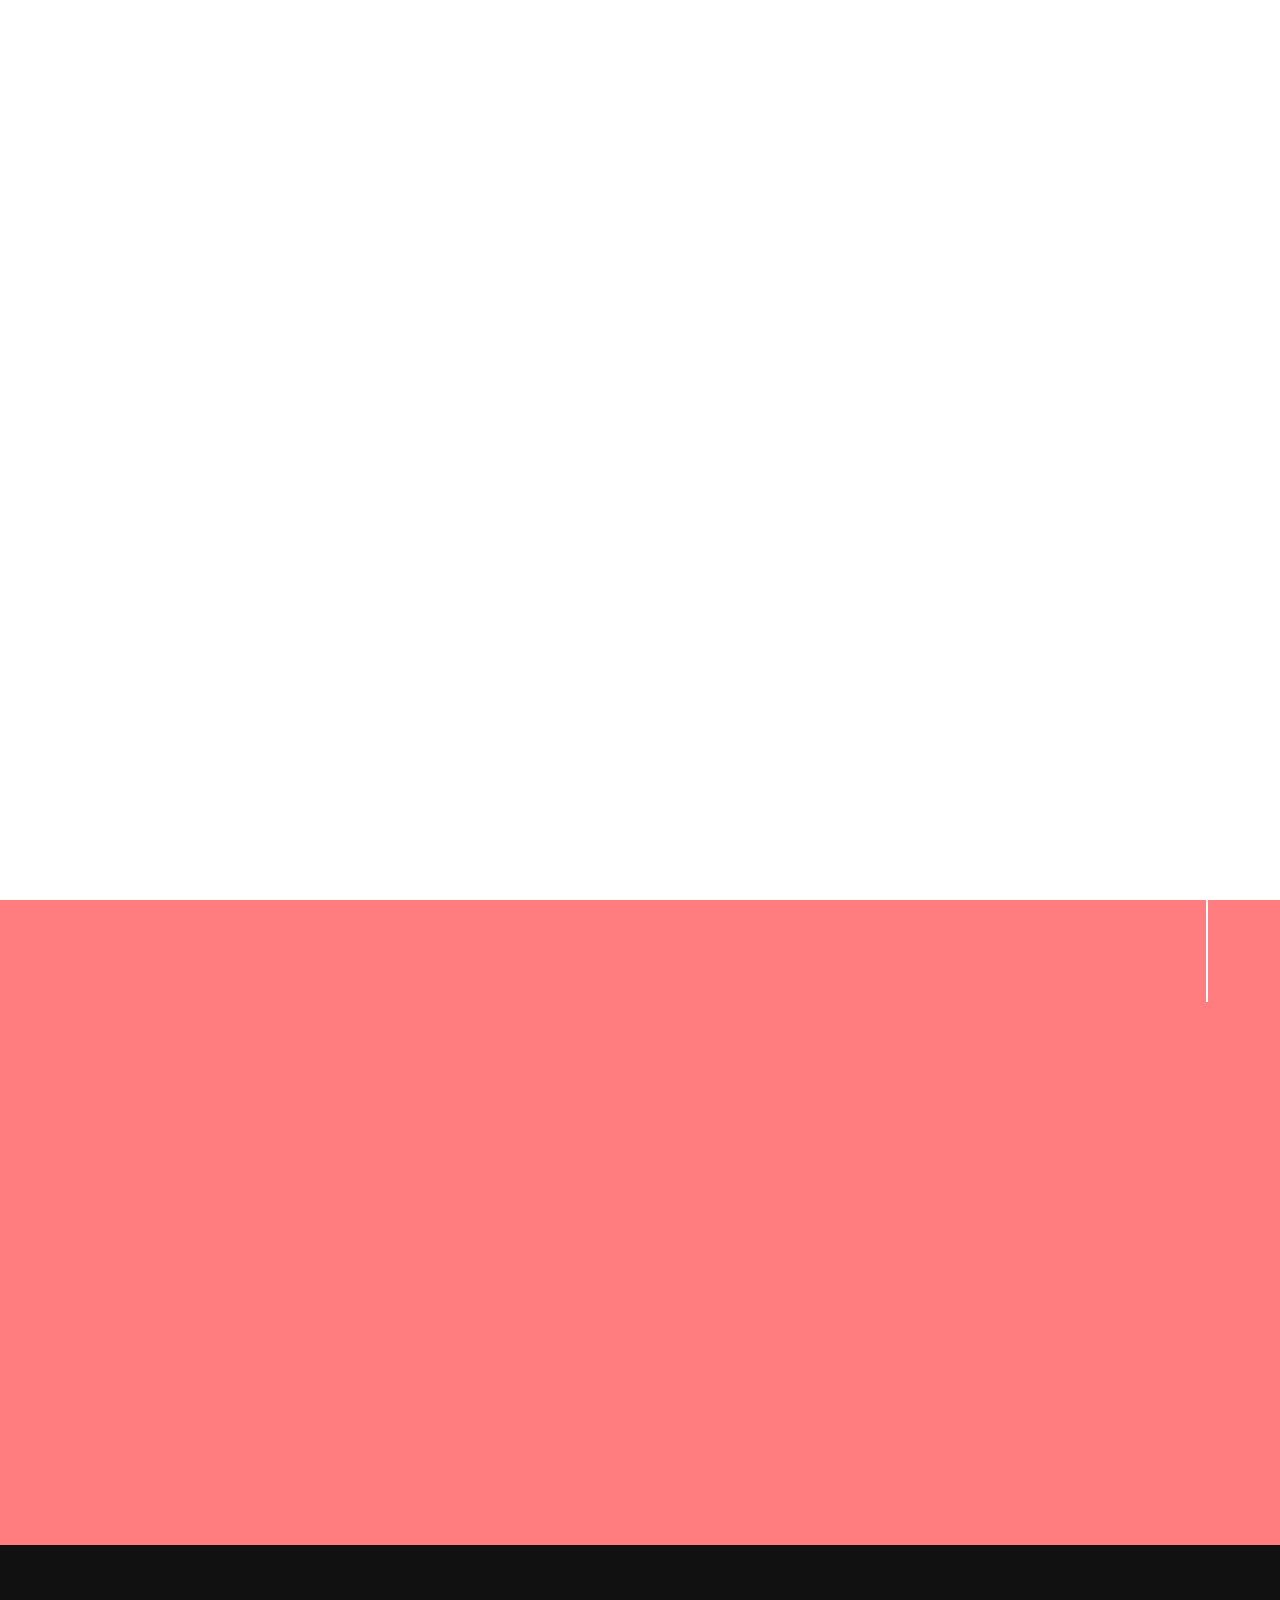
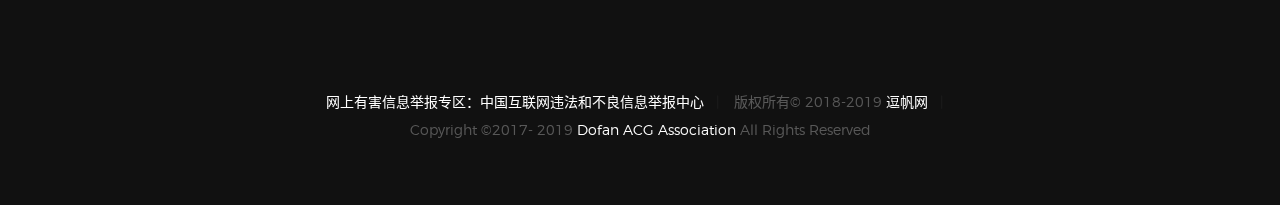
<file: index.html>
<!DOCTYPE html>
<!--[if lt IE 9 ]><html class="no-js oldie" lang="zh-cn"> <![endif]-->
<!--[if IE 9 ]><html class="no-js oldie ie9" lang="zh-cn"> <![endif]-->
<!--[if (gte IE 9)|!(IE)]><!-->
<html class="no-js" lang="zh-cn">
<!--<![endif]-->

<head>

    <!--- basic page needs
    ================================================== -->
    <meta charset="utf-8">
    <title>逗帆号-属于年轻人的多元创作平台</title>
    <meta name="description" content="">
    <meta name="author" content="">

    <!-- mobile specific metas
    ================================================== -->
    <meta name="viewport" content="width=device-width, initial-scale=1">

    <!-- CSS
    ================================================== -->
    <link rel="stylesheet" href="css/base.css">
    <link rel="stylesheet" href="css/vendor.css">
    <link rel="stylesheet" href="css/main.css">

    <!-- script
    ================================================== -->
    <script src="js/modernizr.js"></script>
    <script src="js/pace.min.js"></script>

    <!-- favicons
    ================================================== -->
    <link rel="shortcut icon" href="favicon.ico" type="image/x-icon">
    <link rel="icon" href="favicon.ico" type="image/x-icon">

</head>

<body id="top">

    <!-- header
    ================================================== -->
    <header class="s-header">

        <div class="header-logo">
            <a class="site-logo" href="index.html">
                <img src="images/logo.png" alt="Homepage">
            </a>
        </div>

        <nav class="header-nav">

            <a href="#0" class="header-nav__close" title="close"><span>Close</span></a>

            <div class="header-nav__content">
                <h3>平台导航</h3>

                <ul class="header-nav__list">
                    <li class="current"><a href="/" title="home">首页</a></li>
                    <li><a href="https://www.dofan.cn" title="home">逗帆主站</a></li>
                    <li><a href="https://www.dofan.cn/account/posts" title="services">创作中心</a></li>
                    <li><a href="https://open.dofan.cn/" title="works">开放平台</a></li>
                    <li><a href="http://www.dofan.ltd/index_zh-cn.html" title="clients">关于我们</a></li>
                </ul>

                <p>逗帆是一个新兴的多元化的二次元社区，由动漫社团——逗帆社创建，在创立6个月时就已经获得世界电商大会最具潜力门户奖，快来投稿吧~</p>

            </div> <!-- end header-nav__content -->

        </nav>  <!-- end header-nav -->

        <a class="header-menu-toggle" href="#0">
            <span class="header-menu-text">Menu</span>
            <span class="header-menu-icon"></span>
        </a>

    </header> <!-- end s-header -->


    <!-- home
    ================================================== -->
    <section id="home" class="s-home target-section" data-parallax="scroll" data-image-src="images/hero-bg.jpg" data-natural-width=3000 data-natural-height=2000 data-position-y=center>

        <div class="overlay"></div>
        <div class="shadow-overlay"></div>

        <div class="home-content">

            <div class="row home-content__main">

                <h1>逗帆号</h1>

                <h3>
                    逗帆是一个新兴的多元化的二次元社区，由动漫社团——逗帆社创建，逗帆是一个属于年轻人的多元创作平台，这里有形形色色的大佬，当然也有潜力十足的萌新们，戳下面的按钮成为UP主的一员吧(～￣▽￣)～
                </h3>

                <div class="home-content__buttons">
                    <a href="https://www.dofan.cn/account/posts" class="btn btn--stroke">
                        登录/LOGIN
                    </a>
                    <a href="https://www.dofan.cn/sign" class="btn btn--stroke">
                        入驻/REG
                    </a>
                </div>

            </div>

            <div class="home-content__scroll">
                <a href="#about" class="scroll-link smoothscroll">
                    <span>下滑了解更多(≧∇≦)ﾉ</span>
                </a>
            </div>

            <div class="home-content__line"></div>

        </div> <!-- end home-content -->
        <!-- end home-social -->

    </section> <!-- end s-home -->




    <section id='about' class="s-about">

        <div class="row section-header has-bottom-sep" data-aos="fade-up">
            <div class="col-full">
                <h3 class="subhead subhead--dark">欢迎来到这儿(oﾟvﾟ)ノ</h3>
                <h1 class="display-1 display-1--light">逗帆网是什么？</h1>
            </div>
        </div>

        <div class="row about-desc" data-aos="fade-up">
            <div class="col-full">
                <p>
                逗帆网简称逗帆，是一个新兴的二次元社区，她由一个萌新一般的社团逗帆社创建，在逗帆网开设六个月之初的时候，就已经获得了由世界电商大会颁发的最具潜力门户奖。</br>逗帆是一个属于年轻人的多元创作平台，这里有形形色色的大佬，当然也有潜力十足的萌新们，怎么样想和他们一起愉快地玩耍吗？
                </p>
            </div>
        </div>
<!--算了不写了先留着，这数据太丢人了
        <div class="row about-stats stats block-1-4 block-m-1-2 block-mob-full" data-aos="fade-up">

            <div class="col-block stats__col ">
                <div class="stats__count">1000</div>
                <h5>每日站内PV</h5>
            </div>
            <div class="col-block stats__col">
                <div class="stats__count">100</div>
                <h5>月活跃用户</h5>
            </div>
-->
        </div>

        <div class="about__line"></div>

    </section>


<!--
    <section id='services' class="s-services">

        <div class="row section-header has-bottom-sep" data-aos="fade-up">
            <div class="col-full">
                <h3 class="subhead">What We Do</h3>
                <h1 class="display-2">We’ve got everything you need to launch and grow your business</h1>
            </div>
        </div>

        <div class="row services-list block-1-2 block-tab-full">

            <div class="col-block service-item" data-aos="fade-up">
                <div class="service-icon">
                    <i class="icon-paint-brush"></i>
                </div>
                <div class="service-text">
                    <h3 class="h2">Brand Identity</h3>
                    <p>Nemo cupiditate ab quibusdam quaerat impedit magni. Earum suscipit ipsum laudantium.
                    Quo delectus est. Maiores voluptas ab sit natus veritatis ut. Debitis nulla cumque veritatis.
                    Sunt suscipit voluptas ipsa in tempora esse soluta sint.
                    </p>
                </div>
            </div>

            <div class="col-block service-item" data-aos="fade-up">
                <div class="service-icon">
                    <i class="icon-group"></i>
                </div>
                <div class="service-text">
                    <h3 class="h2">Illustration</h3>
                    <p>Nemo cupiditate ab quibusdam quaerat impedit magni. Earum suscipit ipsum laudantium.
                    Quo delectus est. Maiores voluptas ab sit natus veritatis ut. Debitis nulla cumque veritatis.
                    Sunt suscipit voluptas ipsa in tempora esse soluta sint.
                    </p>
                </div>
            </div>

            <div class="col-block service-item" data-aos="fade-up">
                <div class="service-icon">
                    <i class="icon-megaphone"></i>
                </div>
                <div class="service-text">
                    <h3 class="h2">Marketing</h3>
                    <p>Nemo cupiditate ab quibusdam quaerat impedit magni. Earum suscipit ipsum laudantium.
                    Quo delectus est. Maiores voluptas ab sit natus veritatis ut. Debitis nulla cumque veritatis.
                    Sunt suscipit voluptas ipsa in tempora esse soluta sint.
                    </p>
                </div>
            </div>

            <div class="col-block service-item" data-aos="fade-up">
                <div class="service-icon">
                    <i class="icon-earth"></i>
                </div>
                <div class="service-text">
                    <h3 class="h2">Web Design</h3>
                    <p>Nemo cupiditate ab quibusdam quaerat impedit magni. Earum suscipit ipsum laudantium.
                    Quo delectus est. Maiores voluptas ab sit natus veritatis ut. Debitis nulla cumque veritatis.
                    Sunt suscipit voluptas ipsa in tempora esse soluta sint.
                    </p>
                </div>
            </div>

            <div class="col-block service-item" data-aos="fade-up">
                <div class="service-icon">
                    <i class="icon-cube"></i>
                </div>
                <div class="service-text">
                    <h3 class="h2">Packaging Design</h3>
                    <p>Nemo cupiditate ab quibusdam quaerat impedit magni. Earum suscipit ipsum laudantium.
                    Quo delectus est. Maiores voluptas ab sit natus veritatis ut. Debitis nulla cumque veritatis.
                    Sunt suscipit voluptas ipsa in tempora esse soluta sint.
                    </p>
                </div>
            </div>

            <div class="col-block service-item" data-aos="fade-up">
                <div class="service-icon"><i class="icon-lego-block"></i></div>
                <div class="service-text">
                    <h3 class="h2">Web Development</h3>
                    <p>Nemo cupiditate ab quibusdam quaerat impedit magni. Earum suscipit ipsum laudantium.
                    Quo delectus est. Maiores voluptas ab sit natus veritatis ut. Debitis nulla cumque veritatis.
                    Sunt suscipit voluptas ipsa in tempora esse soluta sint.
                    </p>
                </div>
            </div>

        </div>

    </section>



    <section id='works' class="s-works">

        <div class="intro-wrap">

            <div class="row section-header has-bottom-sep light-sep" data-aos="fade-up">
                <div class="col-full">
                    <h3 class="subhead">Recent Works</h3>
                    <h1 class="display-2 display-2--light">We love what we do, check out some of our latest works</h1>
                </div>
            </div>

        </div>

        <div class="row works-content">
            <div class="col-full masonry-wrap">
                <div class="masonry">

                    <div class="masonry__brick" data-aos="fade-up">
                        <div class="item-folio">

                            <div class="item-folio__thumb">
                                <a href="images/portfolio/gallery/g-shutterbug.jpg" class="thumb-link" title="Shutterbug" data-size="1050x700">
                                    <img src="images/portfolio/lady-shutterbug.jpg"
                                         srcset="images/portfolio/lady-shutterbug.jpg 1x, images/portfolio/lady-shutterbug@2x.jpg 2x" alt="">
                                </a>
                            </div>

                            <div class="item-folio__text">
                                <h3 class="item-folio__title">
                                    Shutterbug
                                </h3>
                                <p class="item-folio__cat">
                                    Branding
                                </p>
                            </div>

                            <a href="https://www.behance.net/" class="item-folio__project-link" title="Project link">
                                <i class="icon-link"></i>
                            </a>

                            <div class="item-folio__caption">
                                <p>Vero molestiae sed aut natus excepturi. Et tempora numquam. Temporibus iusto quo.Unde dolorem corrupti neque nisi.</p>
                            </div>

                        </div>
                    </div>

                    <div class="masonry__brick" data-aos="fade-up">
                        <div class="item-folio">

                            <div class="item-folio__thumb">
                                <a href="images/portfolio/gallery/g-woodcraft.jpg" class="thumb-link" title="Woodcraft" data-size="1050x700">
                                    <img src="images/portfolio/woodcraft.jpg"
                                         srcset="images/portfolio/woodcraft.jpg 1x, images/portfolio/woodcraft@2x.jpg 2x" alt="">
                                </a>
                            </div>

                            <div class="item-folio__text">
                                <h3 class="item-folio__title">
                                    Woodcraft
                                </h3>
                                <p class="item-folio__cat">
                                    Web Design
                                </p>
                            </div>

                            <a href="https://www.behance.net/" class="item-folio__project-link" title="Project link">
                                <i class="icon-link"></i>
                            </a>

                            <div class="item-folio__caption">
                                <p>Vero molestiae sed aut natus excepturi. Et tempora numquam. Temporibus iusto quo.Unde dolorem corrupti neque nisi.</p>
                            </div>

                        </div>
                    </div>

                    <div class="masonry__brick" data-aos="fade-up">
                        <div class="item-folio">

                            <div class="item-folio__thumb">
                                <a href="images/portfolio/gallery/g-beetle.jpg" class="thumb-link" title="The Beetle Car" data-size="1050x700">
                                    <img src="images/portfolio/the-beetle.jpg"
                                         srcset="images/portfolio/the-beetle.jpg 1x, images/portfolio/the-beetle@2x.jpg 2x" alt="">
                                </a>
                            </div>

                            <div class="item-folio__text">
                                <h3 class="item-folio__title">
                                    The Beetle
                                </h3>
                                <p class="item-folio__cat">
                                    Web Development
                                </p>
                            </div>

                            <a href="https://www.behance.net/" class="item-folio__project-link" title="Project link">
                                <i class="icon-link"></i>
                            </a>

                            <div class="item-folio__caption">
                                <p>Vero molestiae sed aut natus excepturi. Et tempora numquam. Temporibus iusto quo.Unde dolorem corrupti neque nisi.</p>
                            </div>

                        </div>
                    </div>

                    <div class="masonry__brick" data-aos="fade-up">
                        <div class="item-folio">

                            <div class="item-folio__thumb">
                                <a href="images/portfolio/gallery/g-grow-green.jpg" class="thumb-link" title="Grow Green" data-size="1050x700">
                                    <img src="images/portfolio/grow-green.jpg"
                                         srcset="images/portfolio/grow-green.jpg 1x, images/portfolio/grow-green@2x.jpg 2x" alt="">
                                </a>
                            </div>

                            <div class="item-folio__text">
                                <h3 class="item-folio__title">
                                    Grow Green
                                </h3>
                                <p class="item-folio__cat">
                                    Branding
                                </p>
                            </div>

                            <a href="https://www.behance.net/" class="item-folio__project-link" title="Project link">
                                <i class="icon-link"></i>
                            </a>

                            <div class="item-folio__caption">
                                <p>Vero molestiae sed aut natus excepturi. Et tempora numquam. Temporibus iusto quo.Unde dolorem corrupti neque nisi.</p>
                            </div>

                        </div>
                    </div>

                    <div class="masonry__brick" data-aos="fade-up">
                        <div class="item-folio">

                            <div class="item-folio__thumb">
                                <a href="images/portfolio/gallery/g-guitarist.jpg" class="thumb-link" title="Guitarist" data-size="1050x700">
                                    <img src="images/portfolio/guitarist.jpg"
                                         srcset="images/portfolio/guitarist.jpg 1x, images/portfolio/guitarist@2x.jpg 2x" alt="">
                                </a>
                            </div>

                            <div class="item-folio__text">
                                <h3 class="item-folio__title">
                                    Guitarist
                                </h3>
                                <p class="item-folio__cat">
                                    Web Design
                                </p>
                            </div>

                            <a href="https://www.behance.net/" class="item-folio__project-link" title="Project link">
                                <i class="icon-link"></i>
                            </a>

                            <div class="item-folio__caption">
                                <p>Vero molestiae sed aut natus excepturi. Et tempora numquam. Temporibus iusto quo.Unde dolorem corrupti neque nisi.</p>
                            </div>

                        </div>
                    </div>

                    <div class="masonry__brick" data-aos="fade-up">
                        <div class="item-folio">

                            <div class="item-folio__thumb">
                                <a href="images/portfolio/gallery/g-palmeira.jpg" class="thumb-link" title="Palmeira" data-size="1050x700">
                                    <img src="images/portfolio/palmeira.jpg"
                                         srcset="images/portfolio/palmeira.jpg 1x, images/portfolio/palmeira@2x.jpg 2x" alt="">
                                </a>
                            </div>

                            <div class="item-folio__text">
                                <h3 class="item-folio__title">
                                    Palmeira
                                </h3>
                                <p class="item-folio__cat">
                                    Web Design
                                </p>
                            </div>

                            <a href="https://www.behance.net/" class="item-folio__project-link" title="Project link">
                                <i class="icon-link"></i>
                            </a>

                            <div class="item-folio__caption">
                                <p>Vero molestiae sed aut natus excepturi. Et tempora numquam. Temporibus iusto quo.Unde dolorem corrupti neque nisi.</p>
                            </div>

                        </div>
                    </div>

                </div>
            </div>
        </div>
    </section>
    <div class="tlinks">Collect from <a href="http://www.cssmoban.com/" >企业网站模板</a></div>



    <section id="clients" class="s-clients">

        <div class="row section-header" data-aos="fade-up">
            <div class="col-full">
                <h3 class="subhead">Our Clients</h3>
                <h1 class="display-2">逗帆号 has been honored to
                partner up with these clients</h1>
            </div>
        </div>

        <div class="row clients-outer" data-aos="fade-up">
            <div class="col-full">
                <div class="clients">

                    <a href="#0" title="" class="clients__slide"><img src="images/clients/apple.png" /></a>
                    <a href="#0" title="" class="clients__slide"><img src="images/clients/atom.png" /></a>
                    <a href="#0" title="" class="clients__slide"><img src="images/clients/blackberry.png" /></a>
                    <a href="#0" title="" class="clients__slide"><img src="images/clients/dropbox.png" /></a>
                    <a href="#0" title="" class="clients__slide"><img src="images/clients/envato.png" /></a>
                    <a href="#0" title="" class="clients__slide"><img src="images/clients/firefox.png" /></a>
                    <a href="#0" title="" class="clients__slide"><img src="images/clients/joomla.png" /></a>
                    <a href="#0" title="" class="clients__slide"><img src="images/clients/magento.png" /></a>

                </div>
            </div>
        </div>

        <div class="row clients-testimonials" data-aos="fade-up">
            <div class="col-full">
                <div class="testimonials">

                    <div class="testimonials__slide">

                        <p>Qui ipsam temporibus quisquam vel. Maiores eos cumque distinctio nam accusantium ipsum.
                        Laudantium quia consequatur molestias delectus culpa facere hic dolores aperiam. Accusantium quos qui praesentium corpori.
                        Excepturi nam cupiditate culpa doloremque deleniti repellat.</p>

                        <img src="images/avatars/user-01.jpg" alt="Author image" class="testimonials__avatar">
                        <div class="testimonials__info">
                            <span class="testimonials__name">Tim Cook</span>
                            <span class="testimonials__pos">CEO, Apple</span>
                        </div>

                    </div>

                    <div class="testimonials__slide">

                        <p>Excepturi nam cupiditate culpa doloremque deleniti repellat. Veniam quos repellat voluptas animi adipisci.
                        Nisi eaque consequatur. Quasi voluptas eius distinctio. Atque eos maxime. Qui ipsam temporibus quisquam vel.</p>

                        <img src="images/avatars/user-05.jpg" alt="Author image" class="testimonials__avatar">
                        <div class="testimonials__info">
                            <span class="testimonials__name">Sundar Pichai</span>
                            <span class="testimonials__pos">CEO, Google</span>
                        </div>

                    </div>

                    <div class="testimonials__slide">

                        <p>Repellat dignissimos libero. Qui sed at corrupti expedita voluptas odit. Nihil ea quia nesciunt. Ducimus aut sed ipsam.
                        Autem eaque officia cum exercitationem sunt voluptatum accusamus. Quasi voluptas eius distinctio.</p>

                        <img src="images/avatars/user-02.jpg" alt="Author image" class="testimonials__avatar">
                        <div class="testimonials__info">
                            <span class="testimonials__name">Satya Nadella</span>
                            <span class="testimonials__pos">CEO, Microsoft</span>
                        </div>

                    </div>

                </div>

            </div>
        </div>

    </section>



    <section id="contact" class="s-contact">

        <div class="overlay"></div>
        <div class="contact__line"></div>

        <div class="row section-header" data-aos="fade-up">
            <div class="col-full">
                <h3 class="subhead">Contact Us</h3>
                <h1 class="display-2 display-2--light">Reach out for a new project or just say hello</h1>
            </div>
        </div>

        <div class="row contact-content" data-aos="fade-up">

            <div class="contact-primary">

                <h3 class="h6">Send Us A Message</h3>

                <form name="contactForm" id="contactForm" method="post" action="" novalidate>
                    <fieldset>

                    <div class="form-field">
                        <input name="contactName" type="text" id="contactName" placeholder="Your Name" value="" minlength="2" required="" aria-required="true" class="full-width">
                    </div>
                    <div class="form-field">
                        <input name="contactEmail" type="email" id="contactEmail" placeholder="Your Email" value="" required="" aria-required="true" class="full-width">
                    </div>
                    <div class="form-field">
                        <input name="contactSubject" type="text" id="contactSubject" placeholder="Subject" value="" class="full-width">
                    </div>
                    <div class="form-field">
                        <textarea name="contactMessage" id="contactMessage" placeholder="Your Message" rows="10" cols="50" required aria-required="true" class="full-width"></textarea>
                    </div>
                    <div class="form-field">
                        <button class="full-width btn--primary">Submit</button>
                        <div class="submit-loader">
                            <div class="text-loader">Sending...</div>
                            <div class="s-loader">
                                <div class="bounce1"></div>
                                <div class="bounce2"></div>
                                <div class="bounce3"></div>
                            </div>
                        </div>
                    </div>

                    </fieldset>
                </form>


                <div class="message-warning">
                    Something went wrong. Please try again.
                </div>


                <div class="message-success">
                    Your message was sent, thank you!<br>
                </div>

            </div>

            <div class="contact-secondary">
                <div class="contact-info">

                    <h3 class="h6 hide-on-fullwidth">Contact Info</h3>

                    <div class="cinfo">
                        <h5>Where to Find Us</h5>
                        <p>
                            1600 Amphitheatre Parkway<br>
                            Mountain View, CA<br>
                            94043 US
                        </p>
                    </div>

                    <div class="cinfo">
                        <h5>Email Us At</h5>
                        <p>
                            contact@逗帆号site.com<br>
                            info@逗帆号site.com
                        </p>
                    </div>

                    <div class="cinfo">
                        <h5>Call Us At</h5>
                        <p>
                            Phone: (+63) 555 1212<br>
                            Mobile: (+63) 555 0100<br>
                            Fax: (+63) 555 0101
                        </p>
                    </div>

                    <ul class="contact-social">
                        <li>
                            <a href="#"><i class="fa fa-facebook" aria-hidden="true"></i></a>
                        </li>
                        <li>
                            <a href="#"><i class="fa fa-twitter" aria-hidden="true"></i></a>
                        </li>
                        <li>
                            <a href="#"><i class="fa fa-instagram" aria-hidden="true"></i></a>
                        </li>
                        <li>
                            <a href="#"><i class="fa fa-behance" aria-hidden="true"></i></a>
                        </li>
                        <li>
                            <a href="#"><i class="fa fa-dribbble" aria-hidden="true"></i></a>
                        </li>
                    </ul>

                </div>
            </div>

        </div>

    </section> end s-contact -->


    <!-- footer
    ================================================== -->
    <footer>
<!--
        <div class="row footer-main">

            <div class="col-six tab-full left footer-desc">

                <div class="footer-logo"></div>
                Proin eget tortor risus. Mauris blandit aliquet elit, eget tincidunt nibh pulvinar a. Praesent sapien massa, convallis a pellentesque nec, egestas non nisi. Mauris blandit aliquet elit, eget tincidunt nibh pulvinar a. Nulla porttitor accumsan tincidunt. Nulla porttitor accumsan tincidunt. Quaerat voluptas autem necessitatibus vitae aut.

            </div>

            <div class="col-six tab-full right footer-subscribe">

                <h4>Get Notified</h4>
                <p>Quia quo qui sed odit. Quaerat voluptas autem necessitatibus vitae aut non alias sed quia. Ut itaque enim optio ut excepturi deserunt iusto porro.</p>

                <div class="subscribe-form">
                    <form id="mc-form" class="group" novalidate>
                        <input type="email" value="" name="EMAIL" class="email" id="mc-email" placeholder="Email Address" required="">
                        <input type="submit" name="subscribe" value="Subscribe">
                        <label for="mc-email" class="subscribe-message"></label>
                    </form>
                </div>

            </div>

        </div>  -->

        <div class="row footer-bottom">

            <div class="col-twelve">
                <div class="copyright">
                    <span><a href="http://report.12377.cn:13225/toreportinputNormal_anis.do" target="_blank">网上有害信息举报专区：中国互联网违法和不良信息举报中心</a></span>
                    <span>版权所有© 2018-2019 <a href="https://www.dofan.cn" target="_blank">逗帆网</a></span>
                  	<span>Copyright ©2017- 2019 <a href="http://www.dofan.ltd" target="_blank">Dofan ACG Association</a> All Rights Reserved</span></div>

                <div class="go-top">
                    <a class="smoothscroll" title="Back to Top" href="#top"><i class="icon-arrow-up" aria-hidden="true"></i></a>
                </div>
            </div>

        </div> <!-- end footer-bottom -->

    </footer> <!-- end footer -->


    <!-- photoswipe background
    ================================================== -->
    <div aria-hidden="true" class="pswp" role="dialog" tabindex="-1">

        <div class="pswp__bg"></div>
        <div class="pswp__scroll-wrap">

            <div class="pswp__container">
                <div class="pswp__item"></div>
                <div class="pswp__item"></div>
                <div class="pswp__item"></div>
            </div>

            <div class="pswp__ui pswp__ui--hidden">
                <div class="pswp__top-bar">
                    <div class="pswp__counter"></div><button class="pswp__button pswp__button--close" title="Close (Esc)"></button> <button class="pswp__button pswp__button--share" title=
                    "Share"></button> <button class="pswp__button pswp__button--fs" title="Toggle fullscreen"></button> <button class="pswp__button pswp__button--zoom" title=
                    "Zoom in/out"></button>
                    <div class="pswp__preloader">
                        <div class="pswp__preloader__icn">
                            <div class="pswp__preloader__cut">
                                <div class="pswp__preloader__donut"></div>
                            </div>
                        </div>
                    </div>
                </div>
                <div class="pswp__share-modal pswp__share-modal--hidden pswp__single-tap">
                    <div class="pswp__share-tooltip"></div>
                </div><button class="pswp__button pswp__button--arrow--left" title="Previous (arrow left)"></button> <button class="pswp__button pswp__button--arrow--right" title=
                "Next (arrow right)"></button>
                <div class="pswp__caption">
                    <div class="pswp__caption__center"></div>
                </div>
            </div>

        </div>

    </div> <!-- end photoSwipe background -->


    <!-- preloader
    ================================================== -->
    <div id="preloader">
        <div id="loader">
            <div class="line-scale-pulse-out">
                <div></div>
                <div></div>
                <div></div>
                <div></div>
                <div></div>
            </div>
        </div>
    </div>


    <!-- Java Script
    ================================================== -->
    <script src="js/jquery-3.2.1.min.js"></script>
    <script src="js/plugins.js"></script>
    <script src="js/main.js"></script>

</body>

</html>
</file>
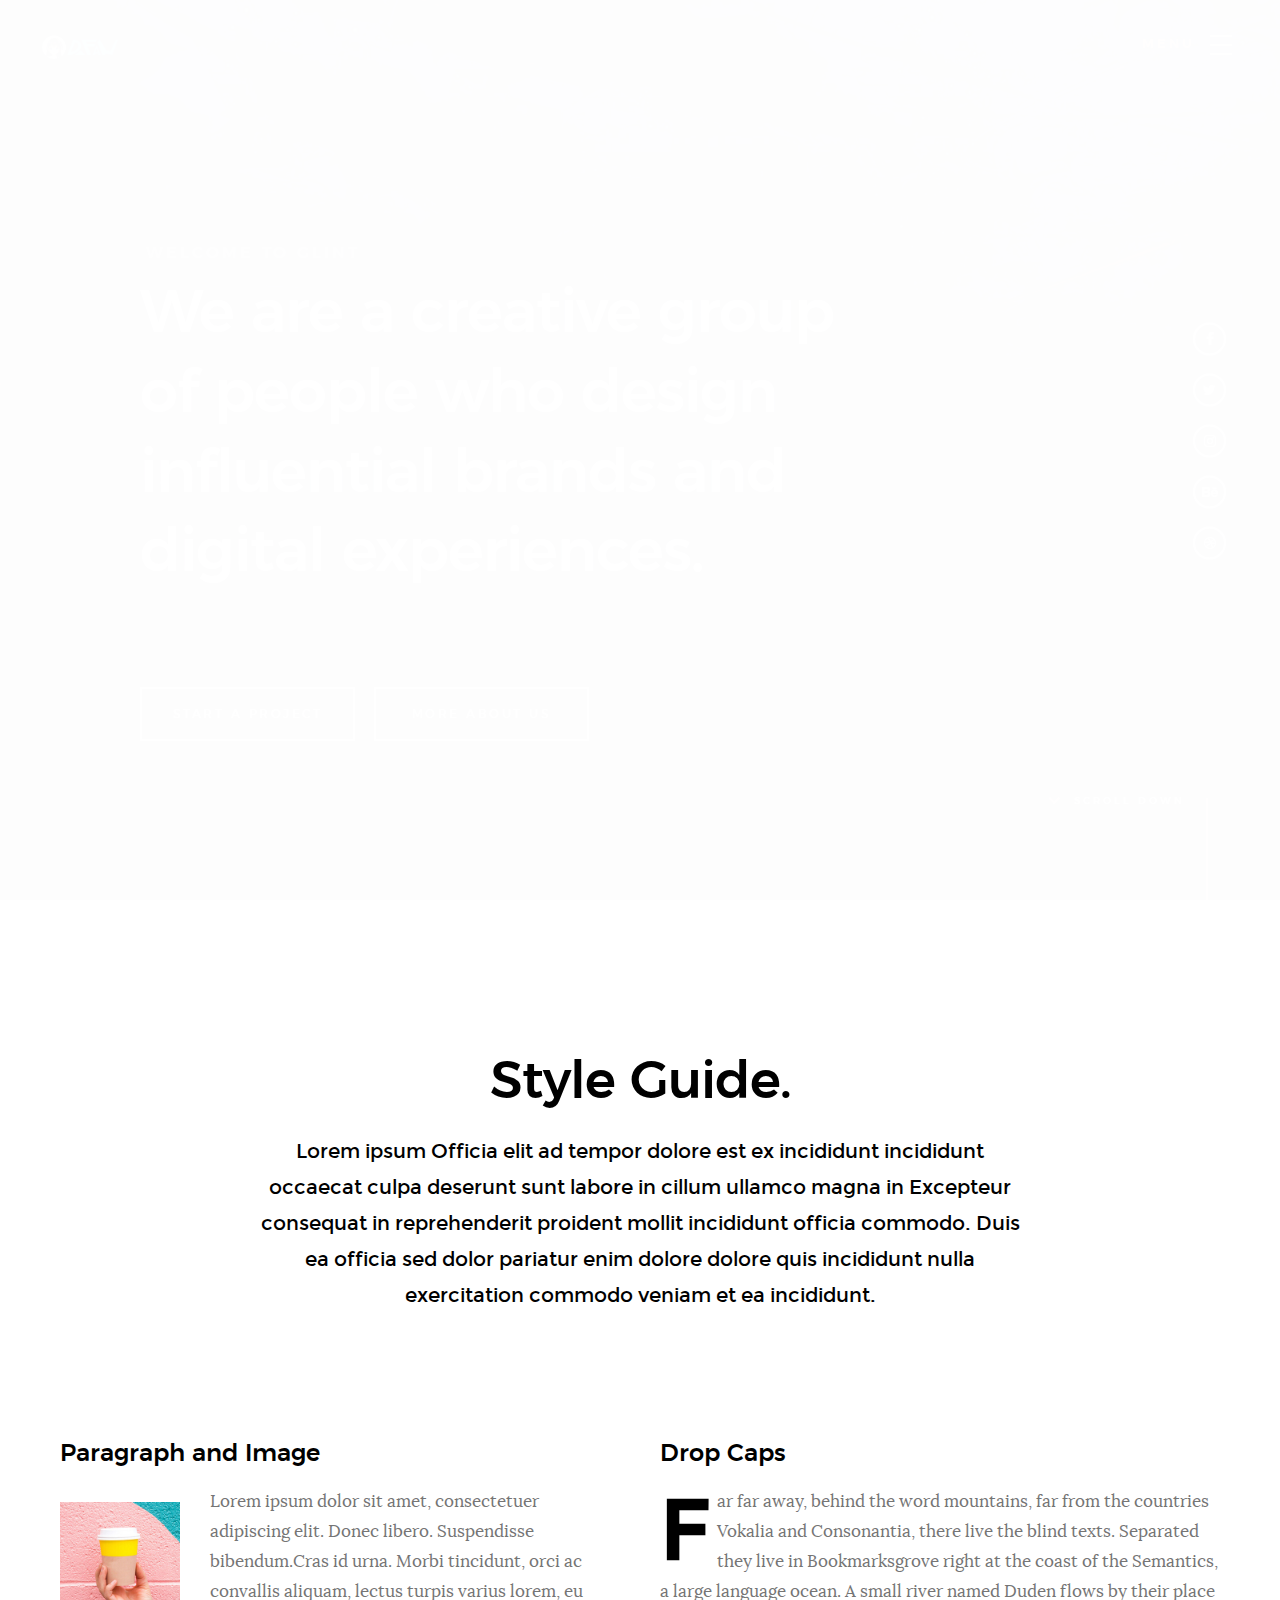
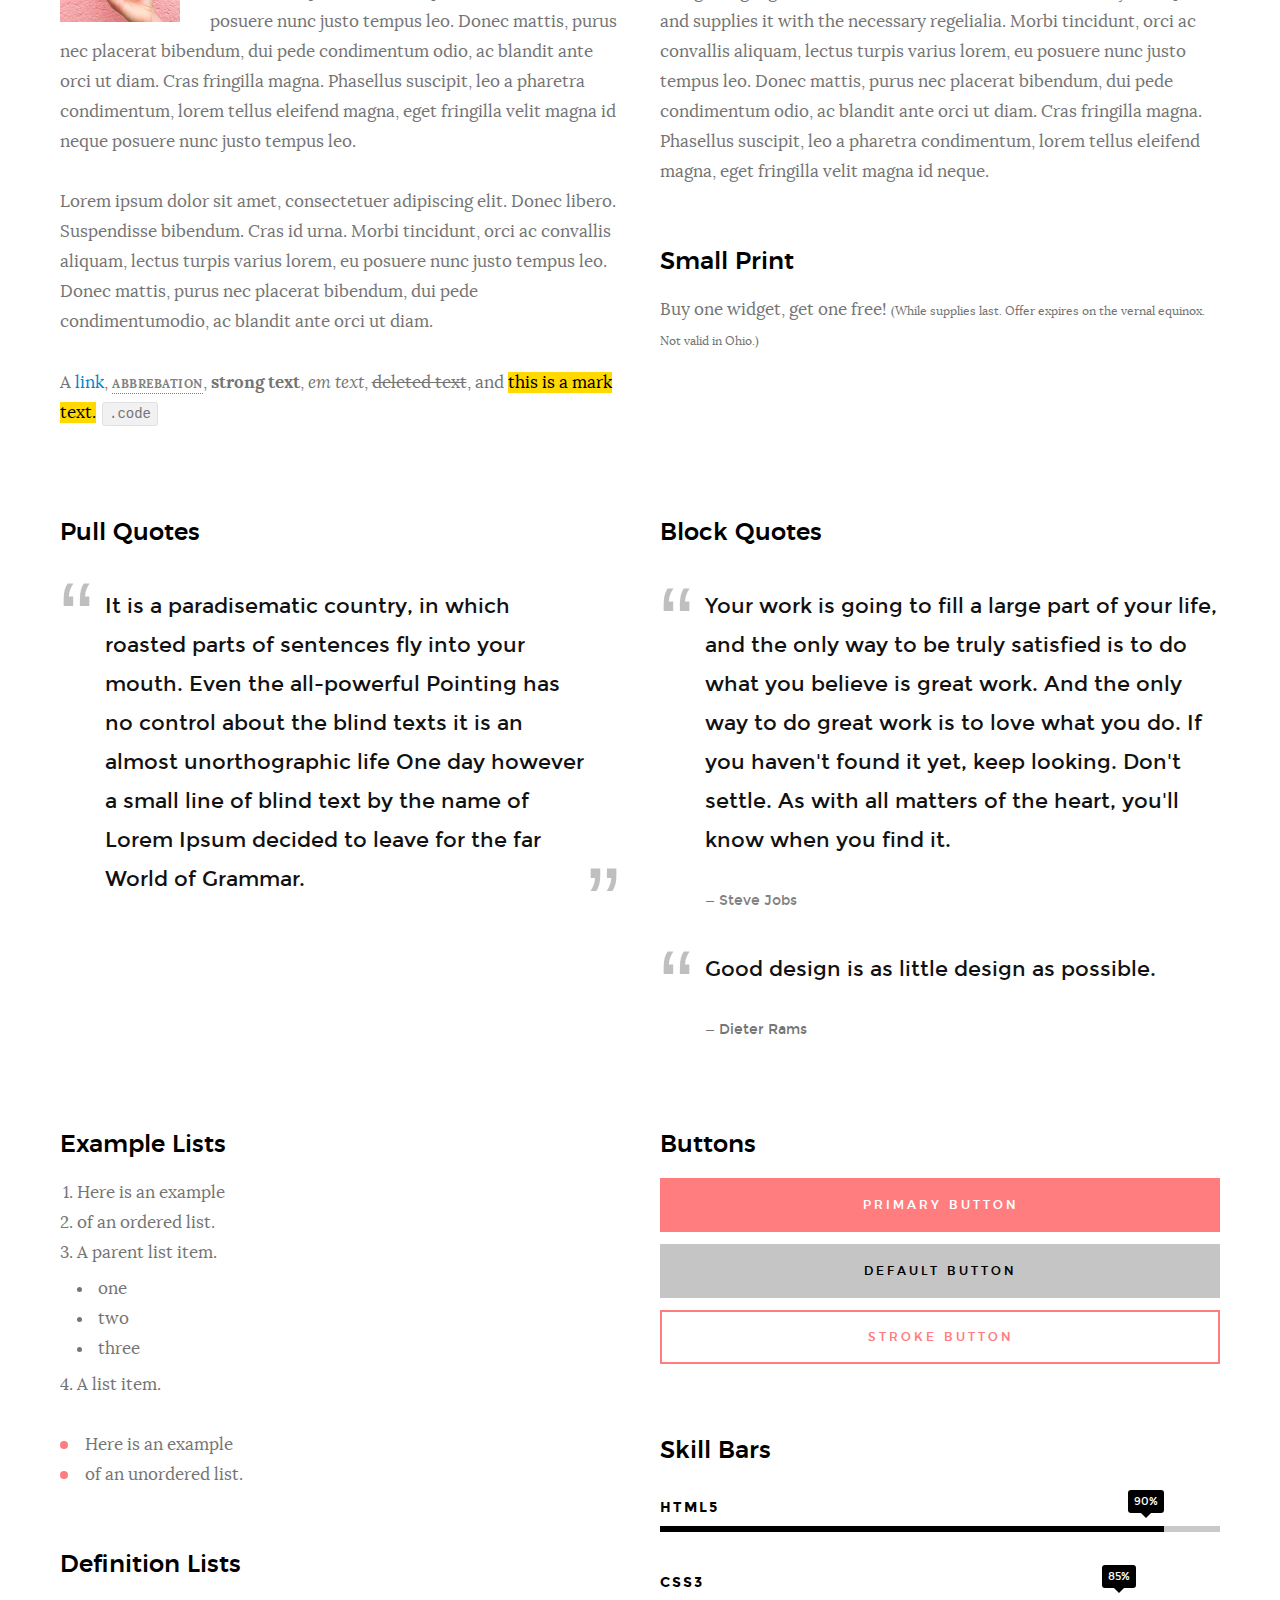
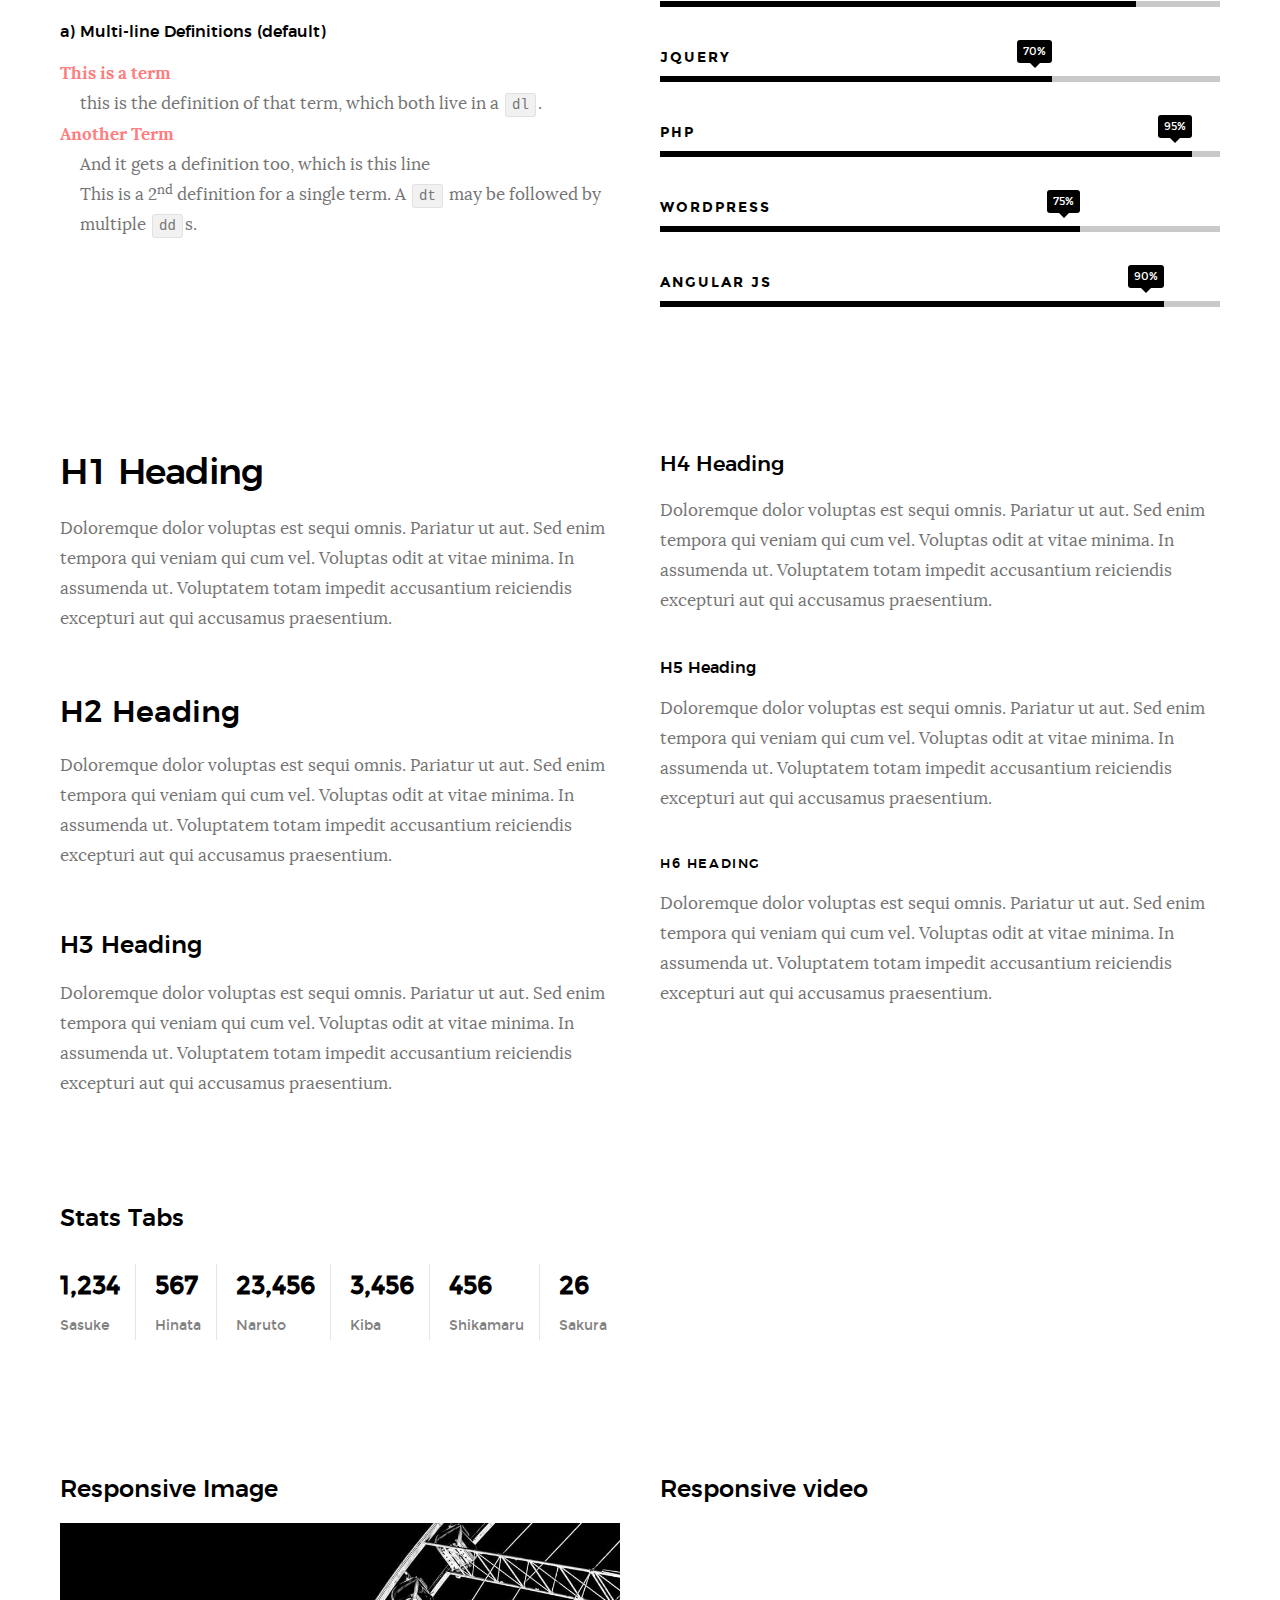
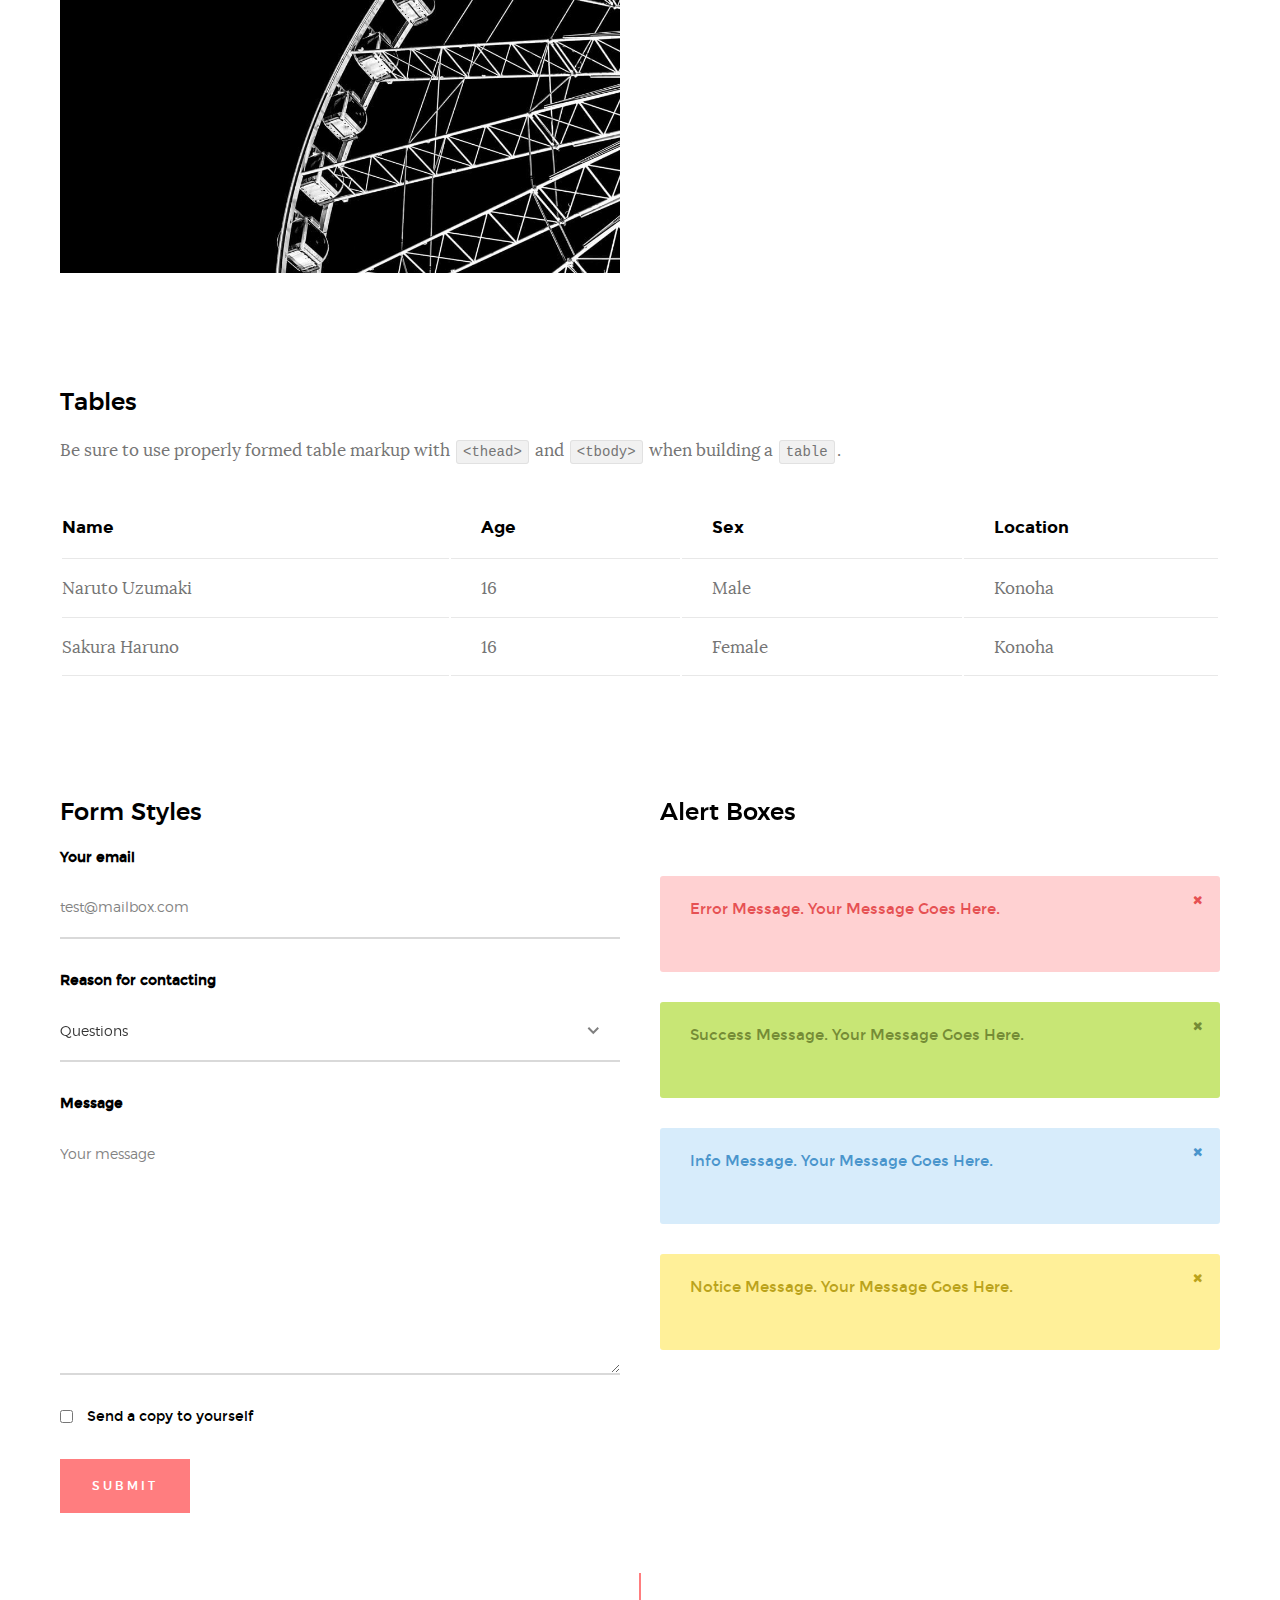
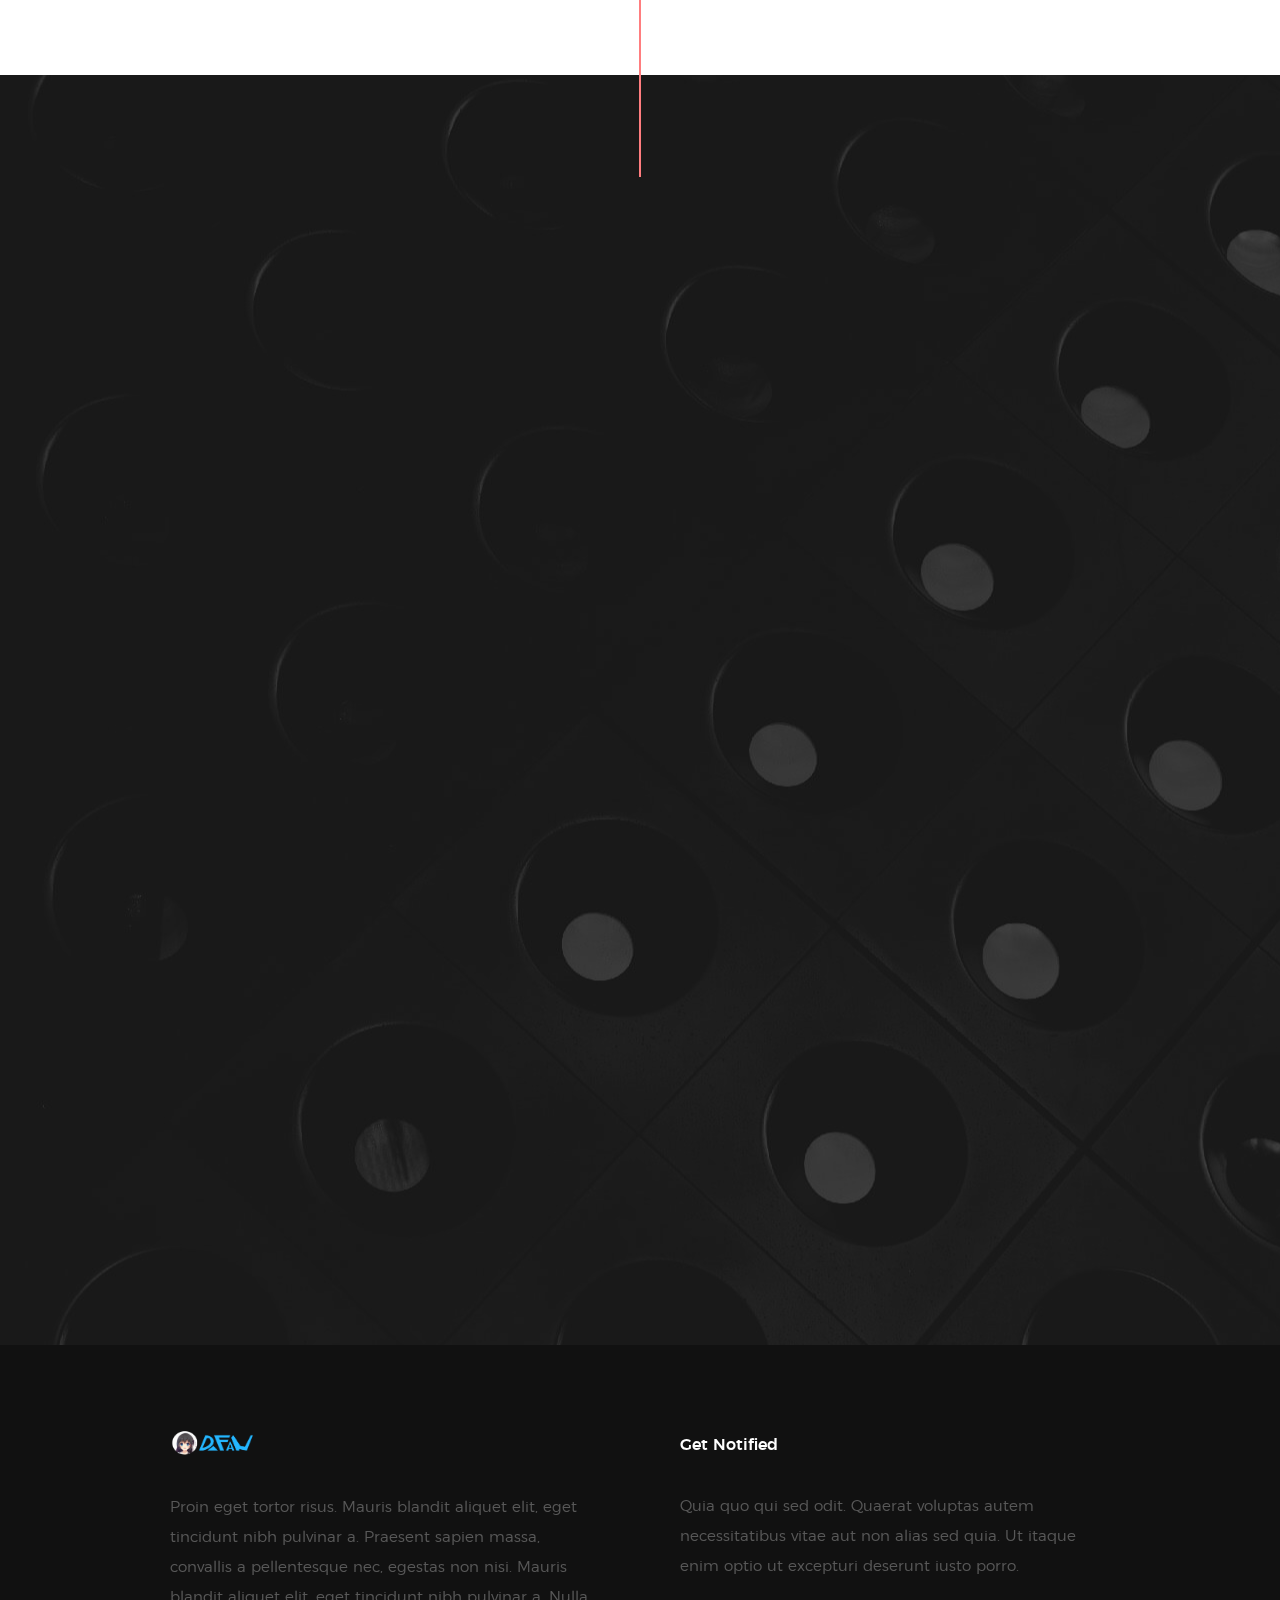
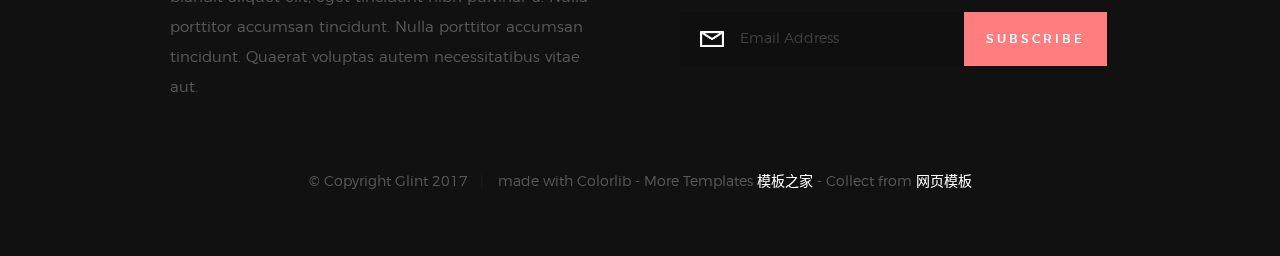
<file: styles.html>
<!DOCTYPE html>
<!--[if lt IE 9 ]><html class="no-js oldie" lang="zh-cn"> <![endif]-->
<!--[if IE 9 ]><html class="no-js oldie ie9" lang="zh-cn"> <![endif]-->
<!--[if (gte IE 9)|!(IE)]><!-->
<html class="no-js" lang="zh-cn">
<!--<![endif]-->

<head>

    <!--- basic page needs
    ================================================== -->
    <meta charset="utf-8">
    <title>Glint - Style Guide</title>
    <meta name="description" content="">
    <meta name="author" content="">

    <!-- mobile specific metas
    ================================================== -->
    <meta name="viewport" content="width=device-width, initial-scale=1">

    <!-- CSS
    ================================================== -->
    <link rel="stylesheet" href="css/base.css">
    <link rel="stylesheet" href="css/vendor.css">
    <link rel="stylesheet" href="css/main.css">

    <style type="text/css" media="screen">
        .s-styles { 
            background: white;
            padding-top: 15rem;
            padding-bottom: 12rem;
        }
     </style> 

    <!-- script
    ================================================== -->
    <script src="js/modernizr.js"></script>
    <script src="js/pace.min.js"></script>

    <!-- favicons
    ================================================== -->
    <link rel="shortcut icon" href="favicon.ico" type="image/x-icon">
    <link rel="icon" href="favicon.ico" type="image/x-icon">

</head>

<body id="top">

    <!-- header
    ================================================== -->
    <header class="s-header">

        <div class="header-logo">
            <a class="site-logo" href="index.html">
                <img src="images/logo.png" alt="Homepage">
            </a>
        </div>

        <nav class="header-nav">

            <a href="#0" class="header-nav__close" title="close"><span>Close</span></a>

            <div class="header-nav__content">
                <h3>Navigation</h3>
                
                <ul class="header-nav__list">
                    <li class="current"><a class="smoothscroll"  href="index.html" title="home">Home</a></li>
                    <li><a href="index.html#about" title="about">About</a></li>
                    <li><a href="index.html#services" title="services">Services</a></li>
                    <li><a href="index.html#works" title="works">Works</a></li>
                    <li><a href="index.html#clients" title="clients">Clients</a></li>
                    <li><a href="#contact" title="contact">Contact</a></li>
                </ul>
    
                <p>Perspiciatis hic praesentium nesciunt. Et neque a dolorum <a href='#0'>voluptatem</a> porro iusto sequi veritatis libero enim. Iusto id suscipit veritatis neque reprehenderit.</p>
    
                <ul class="header-nav__social">
                    <li>
                        <a href="#0"><i class="fa fa-facebook"></i></a>
                    </li>
                    <li>
                        <a href="#0"><i class="fa fa-twitter"></i></a>
                    </li>
                    <li>
                        <a href="#0"><i class="fa fa-instagram"></i></a>
                    </li>
                    <li>
                        <a href="#0"><i class="fa fa-behance"></i></a>
                    </li>
                    <li>
                        <a href="#0"><i class="fa fa-dribbble"></i></a>
                    </li>
                </ul>

            </div> <!-- end header-nav__content -->

        </nav>  <!-- end header-nav -->

        <a class="header-menu-toggle" href="#0">
            <span class="header-menu-text">Menu</span>
            <span class="header-menu-icon"></span>
        </a>

    </header> <!-- end s-header -->


    <!-- home
    ================================================== -->
    <section id="home" class="s-home target-section" data-parallax="scroll" data-image-src="images/hero-bg.jpg" data-natural-width=3000 data-natural-height=2000 data-position-y=center>

        <div class="overlay"></div>
        <div class="shadow-overlay"></div>

        <div class="home-content">

            <div class="row home-content__main">

                <h3>Welcome to Glint</h3>

                <h1>
                    We are a creative group <br>
                    of people who design <br>
                    influential brands and <br>
                    digital experiences.
                </h1>

                <div class="home-content__buttons">
                    <a href="#contact" class="smoothscroll btn btn--stroke">
                        Start a Project
                    </a>
                    <a href="index.html#about" class="smoothscroll btn btn--stroke">
                        More About Us
                    </a>
                </div>

            </div>

            <div class="home-content__scroll">
                <a href="#styles" class="scroll-link smoothscroll">
                    <span>Scroll Down</span>
                </a>
            </div>

            <div class="home-content__line"></div>

        </div> <!-- end home-content -->


        <ul class="home-social">
            <li>
                <a href="#0"><i class="fa fa-facebook" aria-hidden="true"></i><span>Facebook</span></a>
            </li>
            <li>
                <a href="#0"><i class="fa fa-twitter" aria-hidden="true"></i><span>Twiiter</span></a>
            </li>
            <li>
                <a href="#0"><i class="fa fa-instagram" aria-hidden="true"></i><span>Instagram</span></a>
            </li>
            <li>
                <a href="#0"><i class="fa fa-behance" aria-hidden="true"></i><span>Behance</span></a>
            </li>
            <li>
                <a href="#0"><i class="fa fa-dribbble" aria-hidden="true"></i><span>Dribbble</span></a>
            </li>
        </ul> 
        <!-- end home-social -->

    </section> <!-- end s-home -->


    <!-- styles
    ================================================== -->
    <section id="styles" class="s-styles">
        
        <div class="row narrow section-intro add-bottom text-center">

            <div class="col-twelve tab-full">

                <h1 class="display-2">Style Guide.</h1>

                <p class="lead">Lorem ipsum Officia elit ad tempor dolore est ex incididunt incididunt occaecat culpa deserunt sunt labore in cillum ullamco magna in Excepteur consequat in reprehenderit proident mollit incididunt officia commodo.
                Duis ea officia sed dolor pariatur enim dolore dolore quis incididunt nulla exercitation commodo veniam et ea incididunt.</p>

            </div>

        </div>

        <div class="row">

            <div class="col-six tab-full">

                <h3>Paragraph and Image</h3>

                <p><a href="#"><img width="120" height="120" class="pull-left" alt="sample-image" src="images/sample-image.jpg"></a>
                Lorem ipsum dolor sit amet, consectetuer adipiscing elit. Donec libero. Suspendisse bibendum.Cras id urna. Morbi tincidunt, orci ac convallis aliquam, lectus turpis varius lorem, eu posuere nunc justo tempus leo. Donec mattis, purus nec placerat bibendum, dui pede condimentum odio, ac blandit ante orci ut diam. Cras fringilla magna. Phasellus suscipit, leo a pharetra condimentum, lorem tellus eleifend magna, eget fringilla velit magna id neque posuere nunc justo tempus leo. </p>

                <p>
                Lorem ipsum dolor sit amet, consectetuer adipiscing elit. Donec libero. Suspendisse bibendum. Cras id urna. Morbi tincidunt, orci ac convallis aliquam, lectus turpis varius lorem, eu posuere nunc justo tempus leo. Donec mattis, purus nec placerat bibendum, dui pede condimentumodio, ac blandit ante orci ut diam.	
                </p>

                <p>A <a href="#">link</a>,
                <abbr title="this really isn't a very good description">abbrebation</abbr>,
                <strong>strong text</strong>,
                <em>em text</em>,
                <del>deleted text</del>, and
                <mark>this is a mark text.</mark>
                <code>.code</code>
                </p>

            </div>

            <div class="col-six tab-full">

                <h3>Drop Caps</h3>

                <p class="drop-cap">Far far away, behind the word mountains, far from the countries Vokalia and Consonantia,
                there live the blind texts. Separated they live in Bookmarksgrove right at the coast of the
                Semantics, a large language ocean. A small river named Duden flows by their place and supplies it with the necessary regelialia. Morbi tincidunt, orci ac convallis aliquam, lectus turpis varius lorem, eu	posuere nunc justo tempus leo. Donec mattis, purus nec placerat bibendum, dui pede condimentum odio, ac blandit ante orci ut diam. Cras fringilla magna. Phasellus suscipit, leo a pharetra condimentum, lorem tellus eleifend magna, eget fringilla velit magna id neque.
                </p>

                <h3>Small Print</h3>

                <p>Buy one widget, get one free!
                <small>(While supplies last. Offer expires on the vernal equinox. Not valid in Ohio.)</small>
                </p>

            </div>

        </div> <!-- end row -->

        <div class="row">

            <div class="col-six tab-full">

                <h3>Pull Quotes</h3>

                <aside class="pull-quote">
                    <blockquote>
                    <p>It is a paradisematic country, in which roasted parts of
                    sentences fly into your mouth. Even the all-powerful Pointing has no control about the blind
                    texts it is an almost unorthographic life One day however a small line of blind text by the name
                    of Lorem Ipsum decided to leave for the far World of Grammar.</p>
                    </blockquote>
                </aside>

            </div>

            <div class="col-six tab-full">

                <h3>Block Quotes</h3>

                <blockquote cite="http://where-i-got-my-info-from.com">
                <p>Your work is going to fill a large part of your life, and the only way to be truly satisfied is
                to do what you believe is great work. And the only way to do great work is to love what you do.
                If you haven't found it yet, keep looking. Don't settle. As with all matters of the heart, you'll know when you find it.
                </p>
                <cite>
                    <a href="#">Steve Jobs</a>
                </cite>
                </blockquote>

                <blockquote>
                <p>Good design is as little design as possible.</p>
                <cite>Dieter Rams</cite>
                </blockquote>

            </div>

        </div> <!-- end row -->


        <div class="row half-bottom">

            <div class="col-six tab-full">

                <h3>Example Lists</h3>

                <ol>
                    <li>Here is an example</li>
                    <li>of an ordered list.</li>
                    <li>A parent list item.
                        <ul>
                            <li>one</li>
                            <li>two</li>
                            <li>three</li>
                        </ul>
                        </li>
                        <li>A list item.</li>
                    </ol>

                <ul class="disc">
                    <li>Here is an example</li>
                    <li>of an unordered list.</li>
                </ul>

                <h3>Definition Lists</h3>

                <h5>a) Multi-line Definitions (default) </h5>

                <dl>
                    <dt><strong>This is a term</strong></dt>
                        <dd>this is the definition of that term, which both live in a <code>dl</code>.</dd>
                    <dt><strong>Another Term</strong></dt>
                        <dd>And it gets a definition too, which is this line</dd>
                        <dd>This is a 2<sup>nd</sup> definition for a single term. A <code>dt</code> may be followed by multiple <code>dd</code>s.</dd>
                </dl>

            </div>

            <div class="col-six tab-full">

                <h3>Buttons</h3>

                <p>
                    <a class="btn btn--primary full-width" href="#0">Primary Button</a>
                    <a class="btn full-width" href="#0">Default Button</a>
                    <a class="btn btn--stroke full-width" href="#0">Stroke Button</a>
                </p>

                <h3>Skill Bars</h3>
                
                <ul class="skill-bars">
                    <li>
                    <div class="progress percent90"><span>90%</span></div>
                    <strong>HTML5</strong>
                    </li>
                    <li>
                    <div class="progress percent85"><span>85%</span></div>
                    <strong>CSS3</strong>
                    </li>
                    <li>
                    <div class="progress percent70"><span>70%</span></div>
                    <strong>JQuery</strong>
                    </li>
                    <li>
                    <div class="progress percent95"><span>95%</span></div>
                    <strong>PHP</strong>
                    </li>
                    <li>
                    <div class="progress percent75"><span>75%</span></div>
                    <strong>Wordpress</strong>
                    </li>
                    <li>
                    <div class="progress percent90"><span>90%</span></div>
                    <strong>Angular JS</strong>
                    </li>
                </ul>

            </div>

        </div> <!-- end row -->

        <div class="row half-bottom">

            <div class="col-six tab-full">
                    
                <h1>H1 Heading</h1>
                <p>Doloremque dolor voluptas est sequi omnis. Pariatur ut aut. Sed enim tempora qui veniam qui cum vel. 
                Voluptas odit at vitae minima. In assumenda ut. Voluptatem totam impedit accusantium reiciendis excepturi aut qui accusamus praesentium.</p>

                <h2>H2 Heading</h2>
                <p>Doloremque dolor voluptas est sequi omnis. Pariatur ut aut. Sed enim tempora qui veniam qui cum vel. 
                Voluptas odit at vitae minima. In assumenda ut. Voluptatem totam impedit accusantium reiciendis excepturi aut qui accusamus praesentium.</p>

                <h3>H3 Heading</h3>
                <p>Doloremque dolor voluptas est sequi omnis. Pariatur ut aut. Sed enim tempora qui veniam qui cum vel. 
                Voluptas odit at vitae minima. In assumenda ut. Voluptatem totam impedit accusantium reiciendis excepturi aut qui accusamus praesentium.</p>

            </div>

            <div class="col-six tab-full">
                    
                <h4>H4 Heading</h4>
                <p>Doloremque dolor voluptas est sequi omnis. Pariatur ut aut. Sed enim tempora qui veniam qui cum vel. 
                Voluptas odit at vitae minima. In assumenda ut. Voluptatem totam impedit accusantium reiciendis excepturi aut qui accusamus praesentium.</p>

                <h5>H5 Heading</h5>
                <p>Doloremque dolor voluptas est sequi omnis. Pariatur ut aut. Sed enim tempora qui veniam qui cum vel. 
                Voluptas odit at vitae minima. In assumenda ut. Voluptatem totam impedit accusantium reiciendis excepturi aut qui accusamus praesentium.</p>

                <h6>H6 Heading</h6>
                <p>Doloremque dolor voluptas est sequi omnis. Pariatur ut aut. Sed enim tempora qui veniam qui cum vel. 
                Voluptas odit at vitae minima. In assumenda ut. Voluptatem totam impedit accusantium reiciendis excepturi aut qui accusamus praesentium.</p>

            </div>

        </div>


        <div class="row half-bottom">

            <div class="col-twelve">

                    <h3>Stats Tabs</h3>

                <ul class="stats-tabs">
                    <li><a href="#">1,234 <em>Sasuke</em></a></li>
                    <li><a href="#">567 <em>Hinata</em></a></li>
                    <li><a href="#">23,456 <em>Naruto</em></a></li>
                    <li><a href="#">3,456 <em>Kiba</em></a></li>
                    <li><a href="#">456 <em>Shikamaru</em></a></li>
                    <li><a href="#">26 <em>Sakura</em></a></li>
                    </ul>

            </div>

        </div> <!-- end row -->


        <div class="row half-bottom">

            <div class="col-six tab-full">

                <h3>Responsive Image</h3>
                <p><img src="images/wheel-500.jpg" 
                    srcset="images/wheel-1000.jpg 1000w, 
                    images/wheel-500.jpg 500w" 
                    sizes="(max-width: 1000px) 100vw, 1000px" alt=""></p>

            </div>

            <div class="col-six tab-full">

                <h3>Responsive video</h3>

                <div class="video-container">
                <iframe src="https://player.vimeo.com/video/14592941?title=0&amp;byline=0&amp;portrait=0&amp;color=F64B39" width="500" height="281" frameborder="0" webkitallowfullscreen mozallowfullscreen allowfullscreen></iframe> 
                </div>

            </div>
            
        </div> <!-- end row -->


        <div class="row add-bottom">

            <div class="col-twelve">

                <h3>Tables</h3>
                <p>Be sure to use properly formed table markup with <code>&lt;thead&gt;</code> and <code>&lt;tbody&gt;</code> when building a <code>table</code>.</p>

                <div class="table-responsive">

                    <table>
                            <thead>
                            <tr>
                                <th>Name</th>
                                <th>Age</th>
                                <th>Sex</th>
                                <th>Location</th>
                            </tr>
                            </thead>
                            <tbody>
                            <tr>
                                <td>Naruto Uzumaki</td>
                                <td>16</td>
                                <td>Male</td>
                                <td>Konoha</td>
                            </tr>
                            <tr>
                                <td>Sakura Haruno</td>
                                <td>16</td>
                                <td>Female</td>
                                <td>Konoha</td>
                            </tr>
                            </tbody>
                    </table>

                </div>

            </div>
            
        </div> <!-- end row -->
    

        <div class="row">

            <div class="col-six tab-full">

                <h3>Form Styles</h3>

                <form>
                        <div>
                            <label for="sampleInput">Your email</label>
                            <input class="full-width" type="email" placeholder="test@mailbox.com" id="sampleInput">
                    </div>
                    <div>
                            <label for="sampleRecipientInput">Reason for contacting</label>
                            <div class="cl-custom-select">
                                <select class="full-width" id="sampleRecipientInput">
                                    <option value="Option 1">Questions</option>
                                    <option value="Option 2">Report</option>
                                    <option value="Option 3">Others</option>
                                </select>
                            </div>
                    </div>
                    
                        <label for="exampleMessage">Message</label>
                        <textarea class="full-width" placeholder="Your message" id="exampleMessage"></textarea>

                        <label class="add-bottom">
                            <input type="checkbox">
                            <span class="label-text">Send a copy to yourself</span>
                        </label>
                    
                        <input class="btn--primary" type="submit" value="Submit">

                </form>

            </div>

            <div class="col-six tab-full">

                <h3>Alert Boxes</h3>

                <br>
                
                <div class="alert-box alert-box--error hideit">
                    <p>Error Message. Your Message Goes Here.</p>
                    <i class="fa fa-times alert-box__close" aria-hidden="true"></i>
                </div><!-- /error -->
                        
                <div class="alert-box alert-box--success hideit">
                    <p>Success Message. Your Message Goes Here.</p>
                    <i class="fa fa-times alert-box__close" aria-hidden="true"></i>
                </div><!-- /success -->
                        
                <div class="alert-box alert-box--info hideit">
                    <p>Info Message. Your Message Goes Here.</p>
                    <i class="fa fa-times alert-box__close" aria-hidden="true"></i>
                </div><!-- /info -->
                        
                <div class="alert-box alert-box--notice hideit">
                    <p>Notice Message. Your Message Goes Here.</p>
                    <i class="fa fa-times alert-box__close" aria-hidden="true"></i>
                </div><!-- /notice -->
            
            </div>

        </div> <!-- end row -->

    </section> <!-- end styles -->


    <!-- contact
    ================================================== -->
    <section id="contact" class="s-contact">

        <div class="overlay"></div>
        <div class="contact__line"></div>

        <div class="row section-header" data-aos="fade-up">
            <div class="col-full">
                <h3 class="subhead">Contact Us</h3>
                <h1 class="display-2 display-2--light">Reach out for a new project or just say hello</h1>
            </div>
        </div>

        <div class="row contact-content" data-aos="fade-up">
            
            <div class="contact-primary">

                <h3 class="h6">Send Us A Message</h3>

                <form name="contactForm" id="contactForm" method="post" action="" novalidate="novalidate">
                    <fieldset>
    
                    <div class="form-field">
                        <input name="contactName" type="text" id="contactName" placeholder="Your Name" value="" minlength="2" required="" aria-required="true" class="full-width">
                    </div>
                    <div class="form-field">
                        <input name="contactEmail" type="email" id="contactEmail" placeholder="Your Email" value="" required="" aria-required="true" class="full-width">
                    </div>
                    <div class="form-field">
                        <input name="contactSubject" type="text" id="contactSubject" placeholder="Subject" value="" class="full-width">
                    </div>
                    <div class="form-field">
                        <textarea name="contactMessage" id="contactMessage" placeholder="Your Message" rows="10" cols="50" required="" aria-required="true" class="full-width"></textarea>
                    </div>
                    <div class="form-field">
                        <button class="full-width btn--primary">Submit</button>
                        <div class="submit-loader">
                            <div class="text-loader">Sending...</div>
                            <div class="s-loader">
                                <div class="bounce1"></div>
                                <div class="bounce2"></div>
                                <div class="bounce3"></div>
                            </div>
                        </div>
                    </div>
    
                    </fieldset>
                </form>

                <!-- contact-warning -->
                <div class="message-warning">
                    Something went wrong. Please try again.
                </div> 
            
                <!-- contact-success -->
                <div class="message-success">
                    Your message was sent, thank you!<br>
                </div>

            </div> <!-- end contact-primary -->

            <div class="contact-secondary">
                <div class="contact-info">

                    <h3 class="h6 hide-on-fullwidth">Contact Info</h3>

                    <div class="cinfo">
                        <h5>Where to Find Us</h5>
                        <p>
                            1600 Amphitheatre Parkway<br>
                            Mountain View, CA<br>
                            94043 US
                        </p>
                    </div>

                    <div class="cinfo">
                        <h5>Email Us At</h5>
                        <p>
                            contact@glintsite.com<br>
                            info@glintsite.com
                        </p>
                    </div>

                    <div class="cinfo">
                        <h5>Call Us At</h5>
                        <p>
                            Phone: (+63) 555 1212<br>
                            Mobile: (+63) 555 0100<br>
                            Fax: (+63) 555 0101
                        </p>
                    </div>

                    <ul class="contact-social">
                        <li>
                            <a href="#"><i class="fa fa-facebook" aria-hidden="true"></i></a>
                        </li>
                        <li>
                            <a href="#"><i class="fa fa-twitter" aria-hidden="true"></i></a>
                        </li>
                        <li>
                            <a href="#"><i class="fa fa-instagram" aria-hidden="true"></i></a>
                        </li>
                        <li>
                            <a href="#"><i class="fa fa-behance" aria-hidden="true"></i></a>
                        </li>
                        <li>
                            <a href="#"><i class="fa fa-dribbble" aria-hidden="true"></i></a>
                        </li>
                    </ul> <!-- end contact-social -->

                </div> <!-- end contact-info -->
            </div> <!-- end contact-secondary -->

        </div> <!-- end contact-content -->

    </section> <!-- end s-contact -->


    <!-- footer
    ================================================== -->
    <footer>

        <div class="row footer-main">

            <div class="col-six tab-full left footer-desc">

                <div class="footer-logo"></div>
                Proin eget tortor risus. Mauris blandit aliquet elit, eget tincidunt nibh pulvinar a. Praesent sapien massa, convallis a pellentesque nec, egestas non nisi. Mauris blandit aliquet elit, eget tincidunt nibh pulvinar a. Nulla porttitor accumsan tincidunt. Nulla porttitor accumsan tincidunt. Quaerat voluptas autem necessitatibus vitae aut.

            </div>

            <div class="col-six tab-full right footer-subscribe">

                <h4>Get Notified</h4>
                <p>Quia quo qui sed odit. Quaerat voluptas autem necessitatibus vitae aut non alias sed quia. Ut itaque enim optio ut excepturi deserunt iusto porro.</p>

                <div class="subscribe-form">
                    <form id="mc-form" class="group" novalidate="true">
                        <input type="email" value="" name="EMAIL" class="email" id="mc-email" placeholder="Email Address" required="">
                        <input type="submit" name="subscribe" value="Subscribe">
                        <label for="mc-email" class="subscribe-message"></label>
                    </form>
                </div>

            </div>

        </div> <!-- end footer-main -->

        <div class="row footer-bottom">

            <div class="col-twelve">
                <div class="copyright">
                    <span>© Copyright Glint 2017</span> 
                    <span>made with Colorlib -  More Templates <a href="http://www.cssmoban.com/" target="_blank" title="模板之家">模板之家</a> - Collect from <a href="http://www.cssmoban.com/" title="网页模板" target="_blank">网页模板</a></span>	</div>

                <div class="go-top">
                    <a class="smoothscroll" title="Back to Top" href="#top"><i class="icon-arrow-up" aria-hidden="true"></i></a>
                </div>
            </div>

        </div> <!-- end footer-bottom -->

    </footer> <!-- end footer -->


    <!-- photoswipe background
    ================================================== -->
    <div aria-hidden="true" class="pswp" role="dialog" tabindex="-1">

        <div class="pswp__bg"></div>
        <div class="pswp__scroll-wrap">

            <div class="pswp__container">
                <div class="pswp__item"></div>
                <div class="pswp__item"></div>
                <div class="pswp__item"></div>
            </div>

            <div class="pswp__ui pswp__ui--hidden">
                <div class="pswp__top-bar">
                    <div class="pswp__counter"></div><button class="pswp__button pswp__button--close" title="Close (Esc)"></button> <button class="pswp__button pswp__button--share" title=
                    "Share"></button> <button class="pswp__button pswp__button--fs" title="Toggle fullscreen"></button> <button class="pswp__button pswp__button--zoom" title=
                    "Zoom in/out"></button>
                    <div class="pswp__preloader">
                        <div class="pswp__preloader__icn">
                            <div class="pswp__preloader__cut">
                                <div class="pswp__preloader__donut"></div>
                            </div>
                        </div>
                    </div>
                </div>
                <div class="pswp__share-modal pswp__share-modal--hidden pswp__single-tap">
                    <div class="pswp__share-tooltip"></div>
                </div><button class="pswp__button pswp__button--arrow--left" title="Previous (arrow left)"></button> <button class="pswp__button pswp__button--arrow--right" title=
                "Next (arrow right)"></button>
                <div class="pswp__caption">
                    <div class="pswp__caption__center"></div>
                </div>
            </div>

        </div>

    </div> <!-- end photoSwipe background -->


    <!-- preloader
    ================================================== -->
    <div id="preloader">
        <div id="loader">
            <div class="line-scale-pulse-out">
                <div></div>
                <div></div>
                <div></div>
                <div></div>
                <div></div>
            </div>
        </div>
    </div>


    <!-- Java Script
    ================================================== -->
    <script src="js/jquery-3.2.1.min.js"></script>
    <script src="js/plugins.js"></script>
    <script src="js/main.js"></script>

</body>

</html>
</file>
<file: css/base.css>
/* =================================================================== 
 *
 *  Glint v1.0 Base Stylesheet
 *  11-20-2017
 *  ------------------------------------------------------------------
 *
 *  TOC:
 *  # imports 
 *  # normalize
 *  # basic/base setup styles
 *      ## Media
 *      ## Typography resets 
 *      ## links
 *      ## inputs
 *  # grid
 *      ## medium size devices
 *      ## tablets
 *      ## mobile devices
 *      ## small mobile devices
 *  # block grids
 *      ## medium size devices
 *      ## tablets
 *      ## mobile devices
 *      ## small mobile devices
 *  # MISC
 *
 * =================================================================== */


/* ===================================================================
 * # imports 
 *
 * ------------------------------------------------------------------- */
@import url("font-awesome/css/font-awesome.min.css");
@import url("micons/micons.css");
@import url("fonts.css");


/* ===================================================================
 * # normalize
 * normalize.css v5.0.0 | MIT License | 
 * github.com/necolas/normalize.css
 *
 * ------------------------------------------------------------------- */
html {
    font-family: sans-serif;
    line-height: 1.15;
    -ms-text-size-adjust: 100%;
    -webkit-text-size-adjust: 100%;
}

body {
    margin: 0;
}

article,
aside,
footer,
header,
nav,
section {
    display: block;
}

h1 {
    font-size: 2em;
    margin: 0.67em 0;
}

figcaption,
figure,
main {
    display: block;
}

figure {
    margin: 1em 40px;
}

hr {
    box-sizing: content-box;
    height: 0;
    overflow: visible;
}

pre {
    font-family: monospace, monospace;
    font-size: 1em;
}

a {
    background-color: transparent;
    -webkit-text-decoration-skip: objects;
}

a:active,
a:hover {
    outline-width: 0;
}

abbr[title] {
    border-bottom: none;
    text-decoration: underline;
    text-decoration: underline dotted;
}

b,
strong {
    font-weight: inherit;
}

b,
strong {
    font-weight: bolder;
}

code,
kbd,
samp {
    font-family: monospace, monospace;
    font-size: 1em;
}

dfn {
    font-style: italic;
}

mark {
    background-color: #ff0;
    color: #000;
}

small {
    font-size: 80%;
}

sub,
sup {
    font-size: 75%;
    line-height: 0;
    position: relative;
    vertical-align: baseline;
}

sub {
    bottom: -0.25em;
}

sup {
    top: -0.5em;
}

audio,
video {
    display: inline-block;
}

audio:not([controls]) {
    display: none;
    height: 0;
}

img {
    border-style: none;
}

svg:not(:root) {
    overflow: hidden;
}

button,
input,
optgroup,
select,
textarea {
    font-family: sans-serif;
    font-size: 100%;
    line-height: 1.15;
    margin: 0;
}

button,
input {
    overflow: visible;
}

button,
select {
    text-transform: none;
}

button,
html [type="button"],
[type="reset"],
[type="submit"] {
    -webkit-appearance: button;
}

button::-moz-focus-inner,
[type="button"]::-moz-focus-inner,
[type="reset"]::-moz-focus-inner,
[type="submit"]::-moz-focus-inner {
    border-style: none;
    padding: 0;
}

button:-moz-focusring,
[type="button"]:-moz-focusring,
[type="reset"]:-moz-focusring,
[type="submit"]:-moz-focusring {
    outline: 1px dotted ButtonText;
}

fieldset {
    border: 1px solid #c0c0c0;
    margin: 0 2px;
    padding: 0.35em 0.625em 0.75em;
}

legend {
    box-sizing: border-box;
    color: inherit;
    display: table;
    max-width: 100%;
    padding: 0;
    white-space: normal;
}

progress {
    display: inline-block;
    vertical-align: baseline;
}

textarea {
    overflow: auto;
}

[type="checkbox"],
[type="radio"] {
    box-sizing: border-box;
    padding: 0;
}

[type="number"]::-webkit-inner-spin-button,
[type="number"]::-webkit-outer-spin-button {
    height: auto;
}

[type="search"] {
    -webkit-appearance: textfield;
    outline-offset: -2px;
}

[type="search"]::-webkit-search-cancel-button,
[type="search"]::-webkit-search-decoration {
    -webkit-appearance: none;
}

::-webkit-file-upload-button {
    -webkit-appearance: button;
    font: inherit;
}

details,
menu {
    display: block;
}

summary {
    display: list-item;
}

canvas {
    display: inline-block;
}

template {
    display: none;
}

[hidden] {
    display: none;
}


/* ===================================================================
 * # basic/base setup styles
 *
 * ------------------------------------------------------------------- */
html {
    font-size: 62.5%;
    box-sizing: border-box;
}

*,
*::before,
*::after {
    box-sizing: inherit;
}

body {
    font-weight: normal;
    line-height: 1;
    word-wrap: break-word;
    text-rendering: optimizeLegibility;
    -webkit-overflow-scrolling: touch;
    -webkit-text-size-adjust: none;
}

body,
input,
button {
    -moz-osx-font-smoothing: grayscale;
    -webkit-font-smoothing: antialiased;
}


/* ------------------------------------------------------------------- 
 * ## Media
 * ------------------------------------------------------------------- */
img,
video {
    max-width: 100%;
    height: auto;
}


/* ------------------------------------------------------------------- 
 * ## Typography resets 
 * ------------------------------------------------------------------- */
div,
dl,
dt,
dd,
ul,
ol,
li,
h1,
h2,
h3,
h4,
h5,
h6,
pre,
form,
p,
blockquote,
th,
td {
    margin: 0;
    padding: 0;
}

h1,
h2,
h3,
h4,
h5,
h6 {
    -webkit-font-smoothing: auto;
    -webkit-font-smoothing: antialiased;
    -webkit-font-variant-ligatures: common-ligatures;
    -moz-font-variant-ligatures: common-ligatures;
    font-variant-ligatures: common-ligatures;
    text-rendering: optimizeLegibility;
}

em,
i {
    font-style: italic;
    line-height: inherit;
}

strong,
b {
    font-weight: bold;
    line-height: inherit;
}

small {
    font-size: 60%;
    line-height: inherit;
}

ol,
ul {
    list-style: none;
}

li {
    display: block;
}


/* ------------------------------------------------------------------- 
 * ## links 
 * ------------------------------------------------------------------- */
a {
    text-decoration: none;
    line-height: inherit;
}

a img {
    border: none;
}


/* ------------------------------------------------------------------- 
 * ## inputs 
 * ------------------------------------------------------------------- */
fieldset {
    margin: 0;
    padding: 0;
}

input[type="email"],
input[type="number"],
input[type="search"],
input[type="text"],
input[type="tel"],
input[type="url"],
input[type="password"],
textarea {
    -webkit-appearance: none;
    -moz-appearance: none;
    -ms-appearance: none;
    -o-appearance: none;
    appearance: none;
}


/* ===================================================================
 * # grid
 *
 * ------------------------------------------------------------------- */
.row {
    width: 94%;
    max-width: 1200px;
    margin: 0 auto;
}

.row:after {
    content: "";
    display: table;
    clear: both;
}

.row .row {
    width: auto;
    max-width: none;
    margin-left: -20px;
    margin-right: -20px;
}


/* column blocks
 * -------------------------------------- */
[class*="col-"] {
    float: left;
    padding: 0 20px;
}

[class*="col-"]+[class*="col-"].end {
    float: right;
}


/* column width classes 
 * -------------------------------------- */
.col-one {
    width: 8.33333%;
}

.col-two,
.col-1-6 {
    width: 16.66667%;
}

.col-three,
.col-1-4 {
    width: 25%;
}

.col-four,
.col-1-3 {
    width: 33.33333%;
}

.col-five {
    width: 41.66667%;
}

.col-six,
.col-1-2 {
    width: 50%;
}

.col-seven {
    width: 58.33333%;
}

.col-eight,
.col-2-3 {
    width: 66.66667%;
}

.col-nine,
.col-3-4 {
    width: 75%;
}

.col-ten,
.col-5-6 {
    width: 83.33333%;
}

.col-eleven {
    width: 91.66667%;
}

.col-twelve,
.col-full {
    width: 100%;
}


/* ------------------------------------------------------------------- 
 * ## medium size devices
 * ------------------------------------------------------------------- */
@media only screen and (max-width: 1200px) {
    .row .row {
        margin-left: -15px;
        margin-right: -15px;
    }
    [class*="col-"] {
        padding: 0 15px;
    }
    .md-two,
    .md-1-6 {
        width: 16.66667%;
    }
    .md-one {
        width: 8.33333%;
    }
    .md-three,
    .md-1-4 {
        width: 25%;
    }
    .md-four,
    .md-1-3 {
        width: 33.33333%;
    }
    .md-five {
        width: 41.66667%;
    }
    .md-six,
    .md-1-2 {
        width: 50%;
    }
    .md-seven {
        width: 58.33333%;
    }
    .md-eight,
    .md-2-3 {
        width: 66.66667%;
    }
    .md-nine,
    .md-3-4 {
        width: 75%;
    }
    .md-ten,
    .md-5-6 {
        width: 83.33333%;
    }
    .md-eleven {
        width: 91.66667%;
    }
    .md-twelve,
    .md-full {
        width: 100%;
    }
}


/* ------------------------------------------------------------------- 
 * ## tablets
 * ------------------------------------------------------------------- */
@media only screen and (max-width: 800px) {
    .row {
        width: 90%;
    }
    .tab-1-4 {
        width: 25%;
    }
    .tab-1-3 {
        width: 33.33333%;
    }
    .tab-1-2 {
        width: 50%;
    }
    .tab-2-3 {
        width: 66.66667%;
    }
    .tab-3-4 {
        width: 75%;
    }
    .tab-full {
        width: 100%;
    }
}


/* ------------------------------------------------------------------- 
 * ## mobile devices
 * ------------------------------------------------------------------- */
@media only screen and (max-width: 600px) {
    .row {
        width: auto;
        padding-left: 25px;
        padding-right: 25px;
    }
    .row .row {
        margin-left: -10px;
        margin-right: -10px;
    }
    [class*="col-"] {
        padding: 0 10px;
    }
    .mob-1-4 {
        width: 25%;
    }
    .mob-1-3 {
        width: 33.33333%;
    }
    .mob-1-2 {
        width: 50%;
    }
    .mob-2-3 {
        width: 66.66667%;
    }
    .mob-3-4 {
        width: 75%;
    }
    .mob-full {
        width: 100%;
    }
}


/* ------------------------------------------------------------------- 
 * ## small mobile devices
 * ------------------------------------------------------------------- */

/* stack columns on small mobile devices
 * ------------------------------------------------------------------- */

@media only screen and (max-width: 400px) {
    .row .row {
        padding-left: 0;
        padding-right: 0;
        margin-left: 0;
        margin-right: 0;
    }
    [class*="col-"] {
        width: 100% !important;
        float: none !important;
        clear: both !important;
        margin-left: 0;
        margin-right: 0;
        padding: 0;
    }
    [class*="col-"]+[class*="col-"].end {
        float: none;
    }
}


/* ===================================================================
 * # block grids
 * ------------------------------------------------------------------- */

/*   Equally-sized columns define at row level
 * ------------------------------------------------------------------- */
[class*="block-"]:after {
    content: "";
    display: table;
    clear: both;
}

.block-1-6 .col-block {
    width: 16.66667%;
}

.block-1-5 .col-block {
    width: 20%;
}

.block-1-4 .col-block {
    width: 25%;
}

.block-1-3 .col-block {
    width: 33.33333%;
}

.block-1-2 .col-block {
    width: 50%;
}


/**
 * Clearing for block grid columns. Allow columns with 
 * different heights to align properly.
 */

.block-1-6 .col-block:nth-child(6n+1),
.block-1-5 .col-block:nth-child(5n+1),
.block-1-4 .col-block:nth-child(4n+1),
.block-1-3 .col-block:nth-child(3n+1),
.block-1-2 .col-block:nth-child(2n+1) {
    clear: both;
}


/* ------------------------------------------------------------------- 
 * ## medium size devices
 * ------------------------------------------------------------------- */
@media only screen and (max-width: 1200px) {
    .block-m-1-6 .col-block {
        width: 16.66667%;
    }
    .block-m-1-5 .col-block {
        width: 20%;
    }
    .block-m-1-4 .col-block {
        width: 25%;
    }
    .block-m-1-3 .col-block {
        width: 33.33333%;
    }
    .block-m-1-2 .col-block {
        width: 50%;
    }
    .block-m-full .col-block {
        width: 100%;
        clear: both;
    }
    [class*="block-m-"] .col-block:nth-child(n) {
        clear: none;
    }
    .block-m-1-6 .col-block:nth-child(6n+1),
    .block-m-1-5 .col-block:nth-child(5n+1),
    .block-m-1-4 .col-block:nth-child(4n+1),
    .block-m-1-3 .col-block:nth-child(3n+1),
    .block-m-1-2 .col-block:nth-child(2n+1) {
        clear: both;
    }
}


/* ------------------------------------------------------------------- 
 * ## tablets
 * ------------------------------------------------------------------- */
@media only screen and (max-width: 800px) {
    .block-tab-1-6 .col-block {
        width: 16.66667%;
    }
    .block-tab-1-5 .col-block {
        width: 20%;
    }
    .block-tab-1-4 .col-block {
        width: 25%;
    }
    .block-tab-1-3 .col-block {
        width: 33.33333%;
    }
    .block-tab-1-2 .col-block {
        width: 50%;
    }
    .block-tab-full .col-block {
        width: 100%;
        clear: both;
    }
    [class*="block-tab-"] .col-block:nth-child(n) {
        clear: none;
    }
    .block-tab-1-6 .col-block:nth-child(6n+1),
    .block-tab-1-6 .col-block:nth-child(5n+1),
    .block-tab-1-4 .col-block:nth-child(4n+1),
    .block-tab-1-3 .col-block:nth-child(3n+1),
    .block-tab-1-2 .col-block:nth-child(2n+1) {
        clear: both;
    }
}


/* ------------------------------------------------------------------- 
 * ## mobile devices
 * ------------------------------------------------------------------- */
@media only screen and (max-width: 600px) {
    .block-mob-1-6 .col-block {
        width: 16.66667%;
    }
    .block-mob-1-5 .col-block {
        width: 20%;
    }
    .block-mob-1-4 .col-block {
        width: 25%;
    }
    .block-mob-1-3 .col-block {
        width: 33.33333%;
    }
    .block-mob-1-2 .col-block {
        width: 50%;
    }
    .block-mob-full .col-block {
        width: 100%;
        clear: both;
    }
    [class*="block-mob-"] .col-block:nth-child(n) {
        clear: none;
    }
    .block-mob-1-6 .col-block:nth-child(6n+1),
    .block-mob-1-5 .col-block:nth-child(5n+1),
    .block-mob-1-4 .col-block:nth-child(4n+1),
    .block-mob-1-3 .col-block:nth-child(3n+1),
    .block-mob-1-2 .col-block:nth-child(2n+1) {
        clear: both;
    }
}


/* ------------------------------------------------------------------- 
 * ## small mobile devices
 * ------------------------------------------------------------------- */

/* stack columns on small mobile devices
 * ------------------------------------------------------------------- */

@media only screen and (max-width: 400px) {
    .stack .col-block {
        width: 100% !important;
        float: none !important;
        clear: both !important;
        margin-left: 0;
        margin-right: 0;
    }
}


/* ===================================================================
 * # MISC
 *
 * ------------------------------------------------------------------- */
.group:after {
    content: "";
    display: table;
    clear: both;
}


/* Misc Helper Styles
 * -------------------------------------- */
.is-hidden {
    display: none;
}

.is-invisible {
    visibility: hidden;
}

.antialiased {
    -webkit-font-smoothing: antialiased;
    -moz-osx-font-smoothing: grayscale;
}

.overflow-hidden {
    overflow: hidden;
}

.remove-bottom {
    margin-bottom: 0;
}

.half-bottom {
    margin-bottom: 1.5rem !important;
}

.add-bottom {
    margin-bottom: 3rem !important;
}

.no-border {
    border: none;
}

.full-width {
    width: 100%;
}

.text-center {
    text-align: center;
}

.text-left {
    text-align: left;
}

.text-right {
    text-align: right;
}

.pull-left {
    float: left;
}

.pull-right {
    float: right;
}

.align-center {
    margin-left: auto;
    margin-right: auto;
    text-align: center;
}


/*# sourceMappingURL=base.css.map */
</file>
<file: css/vendor.css>
/* =================================================================== 
 *
 *  Glint v1.0 Vendor/Third Party CSS 
 *  11-20-2017
 *  ------------------------------------------------------------------
 *
 *  TOC:
 *  # animate on scroll
 *  # slick slider
 *  # photoswipe
 *  # photoSwipe skin
 *
 * =================================================================== */


/* ===================================================================
 * # animate on scroll 
 * https://michalsnik.github.io/aos/
 *
 * ------------------------------------------------------------------- */
[data-aos][data-aos][data-aos-duration='50'], body[data-aos-duration='50'] [data-aos] {
    transition-duration: 50ms;
}

[data-aos][data-aos][data-aos-delay='50'], body[data-aos-delay='50'] [data-aos] {
    transition-delay: 0;
}

[data-aos][data-aos][data-aos-delay='50'].aos-animate, body[data-aos-delay='50'] [data-aos].aos-animate {
    transition-delay: 50ms;
}

[data-aos][data-aos][data-aos-duration='100'], body[data-aos-duration='100'] [data-aos] {
    transition-duration: .1s;
}

[data-aos][data-aos][data-aos-delay='100'], body[data-aos-delay='100'] [data-aos] {
    transition-delay: 0;
}

[data-aos][data-aos][data-aos-delay='100'].aos-animate, body[data-aos-delay='100'] [data-aos].aos-animate {
    transition-delay: .1s;
}

[data-aos][data-aos][data-aos-duration='150'], body[data-aos-duration='150'] [data-aos] {
    transition-duration: .15s;
}

[data-aos][data-aos][data-aos-delay='150'], body[data-aos-delay='150'] [data-aos] {
    transition-delay: 0;
}

[data-aos][data-aos][data-aos-delay='150'].aos-animate, body[data-aos-delay='150'] [data-aos].aos-animate {
    transition-delay: .15s;
}

[data-aos][data-aos][data-aos-duration='200'], body[data-aos-duration='200'] [data-aos] {
    transition-duration: .2s;
}

[data-aos][data-aos][data-aos-delay='200'], body[data-aos-delay='200'] [data-aos] {
    transition-delay: 0;
}

[data-aos][data-aos][data-aos-delay='200'].aos-animate, body[data-aos-delay='200'] [data-aos].aos-animate {
    transition-delay: .2s;
}

[data-aos][data-aos][data-aos-duration='250'], body[data-aos-duration='250'] [data-aos] {
    transition-duration: .25s;
}

[data-aos][data-aos][data-aos-delay='250'], body[data-aos-delay='250'] [data-aos] {
    transition-delay: 0;
}

[data-aos][data-aos][data-aos-delay='250'].aos-animate, body[data-aos-delay='250'] [data-aos].aos-animate {
    transition-delay: .25s;
}

[data-aos][data-aos][data-aos-duration='300'], body[data-aos-duration='300'] [data-aos] {
    transition-duration: .3s;
}

[data-aos][data-aos][data-aos-delay='300'], body[data-aos-delay='300'] [data-aos] {
    transition-delay: 0;
}

[data-aos][data-aos][data-aos-delay='300'].aos-animate, body[data-aos-delay='300'] [data-aos].aos-animate {
    transition-delay: .3s;
}

[data-aos][data-aos][data-aos-duration='350'], body[data-aos-duration='350'] [data-aos] {
    transition-duration: .35s;
}

[data-aos][data-aos][data-aos-delay='350'], body[data-aos-delay='350'] [data-aos] {
    transition-delay: 0;
}

[data-aos][data-aos][data-aos-delay='350'].aos-animate, body[data-aos-delay='350'] [data-aos].aos-animate {
    transition-delay: .35s;
}

[data-aos][data-aos][data-aos-duration='400'], body[data-aos-duration='400'] [data-aos] {
    transition-duration: .4s;
}

[data-aos][data-aos][data-aos-delay='400'], body[data-aos-delay='400'] [data-aos] {
    transition-delay: 0;
}

[data-aos][data-aos][data-aos-delay='400'].aos-animate, body[data-aos-delay='400'] [data-aos].aos-animate {
    transition-delay: .4s;
}

[data-aos][data-aos][data-aos-duration='450'], body[data-aos-duration='450'] [data-aos] {
    transition-duration: .45s;
}

[data-aos][data-aos][data-aos-delay='450'], body[data-aos-delay='450'] [data-aos] {
    transition-delay: 0;
}

[data-aos][data-aos][data-aos-delay='450'].aos-animate, body[data-aos-delay='450'] [data-aos].aos-animate {
    transition-delay: .45s;
}

[data-aos][data-aos][data-aos-duration='500'], body[data-aos-duration='500'] [data-aos] {
    transition-duration: .5s;
}

[data-aos][data-aos][data-aos-delay='500'], body[data-aos-delay='500'] [data-aos] {
    transition-delay: 0;
}

[data-aos][data-aos][data-aos-delay='500'].aos-animate, body[data-aos-delay='500'] [data-aos].aos-animate {
    transition-delay: .5s;
}

[data-aos][data-aos][data-aos-duration='550'], body[data-aos-duration='550'] [data-aos] {
    transition-duration: .55s;
}

[data-aos][data-aos][data-aos-delay='550'], body[data-aos-delay='550'] [data-aos] {
    transition-delay: 0;
}

[data-aos][data-aos][data-aos-delay='550'].aos-animate, body[data-aos-delay='550'] [data-aos].aos-animate {
    transition-delay: .55s;
}

[data-aos][data-aos][data-aos-duration='600'], body[data-aos-duration='600'] [data-aos] {
    transition-duration: .6s;
}

[data-aos][data-aos][data-aos-delay='600'], body[data-aos-delay='600'] [data-aos] {
    transition-delay: 0;
}

[data-aos][data-aos][data-aos-delay='600'].aos-animate, body[data-aos-delay='600'] [data-aos].aos-animate {
    transition-delay: .6s;
}

[data-aos][data-aos][data-aos-duration='650'], body[data-aos-duration='650'] [data-aos] {
    transition-duration: .65s;
}

[data-aos][data-aos][data-aos-delay='650'], body[data-aos-delay='650'] [data-aos] {
    transition-delay: 0;
}

[data-aos][data-aos][data-aos-delay='650'].aos-animate, body[data-aos-delay='650'] [data-aos].aos-animate {
    transition-delay: .65s;
}

[data-aos][data-aos][data-aos-duration='700'], body[data-aos-duration='700'] [data-aos] {
    transition-duration: .7s;
}

[data-aos][data-aos][data-aos-delay='700'], body[data-aos-delay='700'] [data-aos] {
    transition-delay: 0;
}

[data-aos][data-aos][data-aos-delay='700'].aos-animate, body[data-aos-delay='700'] [data-aos].aos-animate {
    transition-delay: .7s;
}

[data-aos][data-aos][data-aos-duration='750'], body[data-aos-duration='750'] [data-aos] {
    transition-duration: .75s;
}

[data-aos][data-aos][data-aos-delay='750'], body[data-aos-delay='750'] [data-aos] {
    transition-delay: 0;
}

[data-aos][data-aos][data-aos-delay='750'].aos-animate, body[data-aos-delay='750'] [data-aos].aos-animate {
    transition-delay: .75s;
}

[data-aos][data-aos][data-aos-duration='800'], body[data-aos-duration='800'] [data-aos] {
    transition-duration: .8s;
}

[data-aos][data-aos][data-aos-delay='800'], body[data-aos-delay='800'] [data-aos] {
    transition-delay: 0;
}

[data-aos][data-aos][data-aos-delay='800'].aos-animate, body[data-aos-delay='800'] [data-aos].aos-animate {
    transition-delay: .8s;
}

[data-aos][data-aos][data-aos-duration='850'], body[data-aos-duration='850'] [data-aos] {
    transition-duration: .85s;
}

[data-aos][data-aos][data-aos-delay='850'], body[data-aos-delay='850'] [data-aos] {
    transition-delay: 0;
}

[data-aos][data-aos][data-aos-delay='850'].aos-animate, body[data-aos-delay='850'] [data-aos].aos-animate {
    transition-delay: .85s;
}

[data-aos][data-aos][data-aos-duration='900'], body[data-aos-duration='900'] [data-aos] {
    transition-duration: .9s;
}

[data-aos][data-aos][data-aos-delay='900'], body[data-aos-delay='900'] [data-aos] {
    transition-delay: 0;
}

[data-aos][data-aos][data-aos-delay='900'].aos-animate, body[data-aos-delay='900'] [data-aos].aos-animate {
    transition-delay: .9s;
}

[data-aos][data-aos][data-aos-duration='950'], body[data-aos-duration='950'] [data-aos] {
    transition-duration: .95s;
}

[data-aos][data-aos][data-aos-delay='950'], body[data-aos-delay='950'] [data-aos] {
    transition-delay: 0;
}

[data-aos][data-aos][data-aos-delay='950'].aos-animate, body[data-aos-delay='950'] [data-aos].aos-animate {
    transition-delay: .95s;
}

[data-aos][data-aos][data-aos-duration='1000'], body[data-aos-duration='1000'] [data-aos] {
    transition-duration: 1s;
}

[data-aos][data-aos][data-aos-delay='1000'], body[data-aos-delay='1000'] [data-aos] {
    transition-delay: 0;
}

[data-aos][data-aos][data-aos-delay='1000'].aos-animate, body[data-aos-delay='1000'] [data-aos].aos-animate {
    transition-delay: 1s;
}

[data-aos][data-aos][data-aos-duration='1050'], body[data-aos-duration='1050'] [data-aos] {
    transition-duration: 1.05s;
}

[data-aos][data-aos][data-aos-delay='1050'], body[data-aos-delay='1050'] [data-aos] {
    transition-delay: 0;
}

[data-aos][data-aos][data-aos-delay='1050'].aos-animate, body[data-aos-delay='1050'] [data-aos].aos-animate {
    transition-delay: 1.05s;
}

[data-aos][data-aos][data-aos-duration='1100'], body[data-aos-duration='1100'] [data-aos] {
    transition-duration: 1.1s;
}

[data-aos][data-aos][data-aos-delay='1100'], body[data-aos-delay='1100'] [data-aos] {
    transition-delay: 0;
}

[data-aos][data-aos][data-aos-delay='1100'].aos-animate, body[data-aos-delay='1100'] [data-aos].aos-animate {
    transition-delay: 1.1s;
}

[data-aos][data-aos][data-aos-duration='1150'], body[data-aos-duration='1150'] [data-aos] {
    transition-duration: 1.15s;
}

[data-aos][data-aos][data-aos-delay='1150'], body[data-aos-delay='1150'] [data-aos] {
    transition-delay: 0;
}

[data-aos][data-aos][data-aos-delay='1150'].aos-animate, body[data-aos-delay='1150'] [data-aos].aos-animate {
    transition-delay: 1.15s;
}

[data-aos][data-aos][data-aos-duration='1200'], body[data-aos-duration='1200'] [data-aos] {
    transition-duration: 1.2s;
}

[data-aos][data-aos][data-aos-delay='1200'], body[data-aos-delay='1200'] [data-aos] {
    transition-delay: 0;
}

[data-aos][data-aos][data-aos-delay='1200'].aos-animate, body[data-aos-delay='1200'] [data-aos].aos-animate {
    transition-delay: 1.2s;
}

[data-aos][data-aos][data-aos-duration='1250'], body[data-aos-duration='1250'] [data-aos] {
    transition-duration: 1.25s;
}

[data-aos][data-aos][data-aos-delay='1250'], body[data-aos-delay='1250'] [data-aos] {
    transition-delay: 0;
}

[data-aos][data-aos][data-aos-delay='1250'].aos-animate, body[data-aos-delay='1250'] [data-aos].aos-animate {
    transition-delay: 1.25s;
}

[data-aos][data-aos][data-aos-duration='1300'], body[data-aos-duration='1300'] [data-aos] {
    transition-duration: 1.3s;
}

[data-aos][data-aos][data-aos-delay='1300'], body[data-aos-delay='1300'] [data-aos] {
    transition-delay: 0;
}

[data-aos][data-aos][data-aos-delay='1300'].aos-animate, body[data-aos-delay='1300'] [data-aos].aos-animate {
    transition-delay: 1.3s;
}

[data-aos][data-aos][data-aos-duration='1350'], body[data-aos-duration='1350'] [data-aos] {
    transition-duration: 1.35s;
}

[data-aos][data-aos][data-aos-delay='1350'], body[data-aos-delay='1350'] [data-aos] {
    transition-delay: 0;
}

[data-aos][data-aos][data-aos-delay='1350'].aos-animate, body[data-aos-delay='1350'] [data-aos].aos-animate {
    transition-delay: 1.35s;
}

[data-aos][data-aos][data-aos-duration='1400'], body[data-aos-duration='1400'] [data-aos] {
    transition-duration: 1.4s;
}

[data-aos][data-aos][data-aos-delay='1400'], body[data-aos-delay='1400'] [data-aos] {
    transition-delay: 0;
}

[data-aos][data-aos][data-aos-delay='1400'].aos-animate, body[data-aos-delay='1400'] [data-aos].aos-animate {
    transition-delay: 1.4s;
}

[data-aos][data-aos][data-aos-duration='1450'], body[data-aos-duration='1450'] [data-aos] {
    transition-duration: 1.45s;
}

[data-aos][data-aos][data-aos-delay='1450'], body[data-aos-delay='1450'] [data-aos] {
    transition-delay: 0;
}

[data-aos][data-aos][data-aos-delay='1450'].aos-animate, body[data-aos-delay='1450'] [data-aos].aos-animate {
    transition-delay: 1.45s;
}

[data-aos][data-aos][data-aos-duration='1500'], body[data-aos-duration='1500'] [data-aos] {
    transition-duration: 1.5s;
}

[data-aos][data-aos][data-aos-delay='1500'], body[data-aos-delay='1500'] [data-aos] {
    transition-delay: 0;
}

[data-aos][data-aos][data-aos-delay='1500'].aos-animate, body[data-aos-delay='1500'] [data-aos].aos-animate {
    transition-delay: 1.5s;
}

[data-aos][data-aos][data-aos-duration='1550'], body[data-aos-duration='1550'] [data-aos] {
    transition-duration: 1.55s;
}

[data-aos][data-aos][data-aos-delay='1550'], body[data-aos-delay='1550'] [data-aos] {
    transition-delay: 0;
}

[data-aos][data-aos][data-aos-delay='1550'].aos-animate, body[data-aos-delay='1550'] [data-aos].aos-animate {
    transition-delay: 1.55s;
}

[data-aos][data-aos][data-aos-duration='1600'], body[data-aos-duration='1600'] [data-aos] {
    transition-duration: 1.6s;
}

[data-aos][data-aos][data-aos-delay='1600'], body[data-aos-delay='1600'] [data-aos] {
    transition-delay: 0;
}

[data-aos][data-aos][data-aos-delay='1600'].aos-animate, body[data-aos-delay='1600'] [data-aos].aos-animate {
    transition-delay: 1.6s;
}

[data-aos][data-aos][data-aos-duration='1650'], body[data-aos-duration='1650'] [data-aos] {
    transition-duration: 1.65s;
}

[data-aos][data-aos][data-aos-delay='1650'], body[data-aos-delay='1650'] [data-aos] {
    transition-delay: 0;
}

[data-aos][data-aos][data-aos-delay='1650'].aos-animate, body[data-aos-delay='1650'] [data-aos].aos-animate {
    transition-delay: 1.65s;
}

[data-aos][data-aos][data-aos-duration='1700'], body[data-aos-duration='1700'] [data-aos] {
    transition-duration: 1.7s;
}

[data-aos][data-aos][data-aos-delay='1700'], body[data-aos-delay='1700'] [data-aos] {
    transition-delay: 0;
}

[data-aos][data-aos][data-aos-delay='1700'].aos-animate, body[data-aos-delay='1700'] [data-aos].aos-animate {
    transition-delay: 1.7s;
}

[data-aos][data-aos][data-aos-duration='1750'], body[data-aos-duration='1750'] [data-aos] {
    transition-duration: 1.75s;
}

[data-aos][data-aos][data-aos-delay='1750'], body[data-aos-delay='1750'] [data-aos] {
    transition-delay: 0;
}

[data-aos][data-aos][data-aos-delay='1750'].aos-animate, body[data-aos-delay='1750'] [data-aos].aos-animate {
    transition-delay: 1.75s;
}

[data-aos][data-aos][data-aos-duration='1800'], body[data-aos-duration='1800'] [data-aos] {
    transition-duration: 1.8s;
}

[data-aos][data-aos][data-aos-delay='1800'], body[data-aos-delay='1800'] [data-aos] {
    transition-delay: 0;
}

[data-aos][data-aos][data-aos-delay='1800'].aos-animate, body[data-aos-delay='1800'] [data-aos].aos-animate {
    transition-delay: 1.8s;
}

[data-aos][data-aos][data-aos-duration='1850'], body[data-aos-duration='1850'] [data-aos] {
    transition-duration: 1.85s;
}

[data-aos][data-aos][data-aos-delay='1850'], body[data-aos-delay='1850'] [data-aos] {
    transition-delay: 0;
}

[data-aos][data-aos][data-aos-delay='1850'].aos-animate, body[data-aos-delay='1850'] [data-aos].aos-animate {
    transition-delay: 1.85s;
}

[data-aos][data-aos][data-aos-duration='1900'], body[data-aos-duration='1900'] [data-aos] {
    transition-duration: 1.9s;
}

[data-aos][data-aos][data-aos-delay='1900'], body[data-aos-delay='1900'] [data-aos] {
    transition-delay: 0;
}

[data-aos][data-aos][data-aos-delay='1900'].aos-animate, body[data-aos-delay='1900'] [data-aos].aos-animate {
    transition-delay: 1.9s;
}

[data-aos][data-aos][data-aos-duration='1950'], body[data-aos-duration='1950'] [data-aos] {
    transition-duration: 1.95s;
}

[data-aos][data-aos][data-aos-delay='1950'], body[data-aos-delay='1950'] [data-aos] {
    transition-delay: 0;
}

[data-aos][data-aos][data-aos-delay='1950'].aos-animate, body[data-aos-delay='1950'] [data-aos].aos-animate {
    transition-delay: 1.95s;
}

[data-aos][data-aos][data-aos-duration='2000'], body[data-aos-duration='2000'] [data-aos] {
    transition-duration: 2s;
}

[data-aos][data-aos][data-aos-delay='2000'], body[data-aos-delay='2000'] [data-aos] {
    transition-delay: 0;
}

[data-aos][data-aos][data-aos-delay='2000'].aos-animate, body[data-aos-delay='2000'] [data-aos].aos-animate {
    transition-delay: 2s;
}

[data-aos][data-aos][data-aos-duration='2050'], body[data-aos-duration='2050'] [data-aos] {
    transition-duration: 2.05s;
}

[data-aos][data-aos][data-aos-delay='2050'], body[data-aos-delay='2050'] [data-aos] {
    transition-delay: 0;
}

[data-aos][data-aos][data-aos-delay='2050'].aos-animate, body[data-aos-delay='2050'] [data-aos].aos-animate {
    transition-delay: 2.05s;
}

[data-aos][data-aos][data-aos-duration='2100'], body[data-aos-duration='2100'] [data-aos] {
    transition-duration: 2.1s;
}

[data-aos][data-aos][data-aos-delay='2100'], body[data-aos-delay='2100'] [data-aos] {
    transition-delay: 0;
}

[data-aos][data-aos][data-aos-delay='2100'].aos-animate, body[data-aos-delay='2100'] [data-aos].aos-animate {
    transition-delay: 2.1s;
}

[data-aos][data-aos][data-aos-duration='2150'], body[data-aos-duration='2150'] [data-aos] {
    transition-duration: 2.15s;
}

[data-aos][data-aos][data-aos-delay='2150'], body[data-aos-delay='2150'] [data-aos] {
    transition-delay: 0;
}

[data-aos][data-aos][data-aos-delay='2150'].aos-animate, body[data-aos-delay='2150'] [data-aos].aos-animate {
    transition-delay: 2.15s;
}

[data-aos][data-aos][data-aos-duration='2200'], body[data-aos-duration='2200'] [data-aos] {
    transition-duration: 2.2s;
}

[data-aos][data-aos][data-aos-delay='2200'], body[data-aos-delay='2200'] [data-aos] {
    transition-delay: 0;
}

[data-aos][data-aos][data-aos-delay='2200'].aos-animate, body[data-aos-delay='2200'] [data-aos].aos-animate {
    transition-delay: 2.2s;
}

[data-aos][data-aos][data-aos-duration='2250'], body[data-aos-duration='2250'] [data-aos] {
    transition-duration: 2.25s;
}

[data-aos][data-aos][data-aos-delay='2250'], body[data-aos-delay='2250'] [data-aos] {
    transition-delay: 0;
}

[data-aos][data-aos][data-aos-delay='2250'].aos-animate, body[data-aos-delay='2250'] [data-aos].aos-animate {
    transition-delay: 2.25s;
}

[data-aos][data-aos][data-aos-duration='2300'], body[data-aos-duration='2300'] [data-aos] {
    transition-duration: 2.3s;
}

[data-aos][data-aos][data-aos-delay='2300'], body[data-aos-delay='2300'] [data-aos] {
    transition-delay: 0;
}

[data-aos][data-aos][data-aos-delay='2300'].aos-animate, body[data-aos-delay='2300'] [data-aos].aos-animate {
    transition-delay: 2.3s;
}

[data-aos][data-aos][data-aos-duration='2350'], body[data-aos-duration='2350'] [data-aos] {
    transition-duration: 2.35s;
}

[data-aos][data-aos][data-aos-delay='2350'], body[data-aos-delay='2350'] [data-aos] {
    transition-delay: 0;
}

[data-aos][data-aos][data-aos-delay='2350'].aos-animate, body[data-aos-delay='2350'] [data-aos].aos-animate {
    transition-delay: 2.35s;
}

[data-aos][data-aos][data-aos-duration='2400'], body[data-aos-duration='2400'] [data-aos] {
    transition-duration: 2.4s;
}

[data-aos][data-aos][data-aos-delay='2400'], body[data-aos-delay='2400'] [data-aos] {
    transition-delay: 0;
}

[data-aos][data-aos][data-aos-delay='2400'].aos-animate, body[data-aos-delay='2400'] [data-aos].aos-animate {
    transition-delay: 2.4s;
}

[data-aos][data-aos][data-aos-duration='2450'], body[data-aos-duration='2450'] [data-aos] {
    transition-duration: 2.45s;
}

[data-aos][data-aos][data-aos-delay='2450'], body[data-aos-delay='2450'] [data-aos] {
    transition-delay: 0;
}

[data-aos][data-aos][data-aos-delay='2450'].aos-animate, body[data-aos-delay='2450'] [data-aos].aos-animate {
    transition-delay: 2.45s;
}

[data-aos][data-aos][data-aos-duration='2500'], body[data-aos-duration='2500'] [data-aos] {
    transition-duration: 2.5s;
}

[data-aos][data-aos][data-aos-delay='2500'], body[data-aos-delay='2500'] [data-aos] {
    transition-delay: 0;
}

[data-aos][data-aos][data-aos-delay='2500'].aos-animate, body[data-aos-delay='2500'] [data-aos].aos-animate {
    transition-delay: 2.5s;
}

[data-aos][data-aos][data-aos-duration='2550'], body[data-aos-duration='2550'] [data-aos] {
    transition-duration: 2.55s;
}

[data-aos][data-aos][data-aos-delay='2550'], body[data-aos-delay='2550'] [data-aos] {
    transition-delay: 0;
}

[data-aos][data-aos][data-aos-delay='2550'].aos-animate, body[data-aos-delay='2550'] [data-aos].aos-animate {
    transition-delay: 2.55s;
}

[data-aos][data-aos][data-aos-duration='2600'], body[data-aos-duration='2600'] [data-aos] {
    transition-duration: 2.6s;
}

[data-aos][data-aos][data-aos-delay='2600'], body[data-aos-delay='2600'] [data-aos] {
    transition-delay: 0;
}

[data-aos][data-aos][data-aos-delay='2600'].aos-animate, body[data-aos-delay='2600'] [data-aos].aos-animate {
    transition-delay: 2.6s;
}

[data-aos][data-aos][data-aos-duration='2650'], body[data-aos-duration='2650'] [data-aos] {
    transition-duration: 2.65s;
}

[data-aos][data-aos][data-aos-delay='2650'], body[data-aos-delay='2650'] [data-aos] {
    transition-delay: 0;
}

[data-aos][data-aos][data-aos-delay='2650'].aos-animate, body[data-aos-delay='2650'] [data-aos].aos-animate {
    transition-delay: 2.65s;
}

[data-aos][data-aos][data-aos-duration='2700'], body[data-aos-duration='2700'] [data-aos] {
    transition-duration: 2.7s;
}

[data-aos][data-aos][data-aos-delay='2700'], body[data-aos-delay='2700'] [data-aos] {
    transition-delay: 0;
}

[data-aos][data-aos][data-aos-delay='2700'].aos-animate, body[data-aos-delay='2700'] [data-aos].aos-animate {
    transition-delay: 2.7s;
}

[data-aos][data-aos][data-aos-duration='2750'], body[data-aos-duration='2750'] [data-aos] {
    transition-duration: 2.75s;
}

[data-aos][data-aos][data-aos-delay='2750'], body[data-aos-delay='2750'] [data-aos] {
    transition-delay: 0;
}

[data-aos][data-aos][data-aos-delay='2750'].aos-animate, body[data-aos-delay='2750'] [data-aos].aos-animate {
    transition-delay: 2.75s;
}

[data-aos][data-aos][data-aos-duration='2800'], body[data-aos-duration='2800'] [data-aos] {
    transition-duration: 2.8s;
}

[data-aos][data-aos][data-aos-delay='2800'], body[data-aos-delay='2800'] [data-aos] {
    transition-delay: 0;
}

[data-aos][data-aos][data-aos-delay='2800'].aos-animate, body[data-aos-delay='2800'] [data-aos].aos-animate {
    transition-delay: 2.8s;
}

[data-aos][data-aos][data-aos-duration='2850'], body[data-aos-duration='2850'] [data-aos] {
    transition-duration: 2.85s;
}

[data-aos][data-aos][data-aos-delay='2850'], body[data-aos-delay='2850'] [data-aos] {
    transition-delay: 0;
}

[data-aos][data-aos][data-aos-delay='2850'].aos-animate, body[data-aos-delay='2850'] [data-aos].aos-animate {
    transition-delay: 2.85s;
}

[data-aos][data-aos][data-aos-duration='2900'], body[data-aos-duration='2900'] [data-aos] {
    transition-duration: 2.9s;
}

[data-aos][data-aos][data-aos-delay='2900'], body[data-aos-delay='2900'] [data-aos] {
    transition-delay: 0;
}

[data-aos][data-aos][data-aos-delay='2900'].aos-animate, body[data-aos-delay='2900'] [data-aos].aos-animate {
    transition-delay: 2.9s;
}

[data-aos][data-aos][data-aos-duration='2950'], body[data-aos-duration='2950'] [data-aos] {
    transition-duration: 2.95s;
}

[data-aos][data-aos][data-aos-delay='2950'], body[data-aos-delay='2950'] [data-aos] {
    transition-delay: 0;
}

[data-aos][data-aos][data-aos-delay='2950'].aos-animate, body[data-aos-delay='2950'] [data-aos].aos-animate {
    transition-delay: 2.95s;
}

[data-aos][data-aos][data-aos-duration='3000'], body[data-aos-duration='3000'] [data-aos] {
    transition-duration: 3s;
}

[data-aos][data-aos][data-aos-delay='3000'], body[data-aos-delay='3000'] [data-aos] {
    transition-delay: 0;
}

[data-aos][data-aos][data-aos-delay='3000'].aos-animate, body[data-aos-delay='3000'] [data-aos].aos-animate {
    transition-delay: 3s;
}

[data-aos][data-aos][data-aos-easing=linear], body[data-aos-easing=linear] [data-aos] {
    transition-timing-function: cubic-bezier(0.25, 0.25, 0.75, 0.75);
}

[data-aos][data-aos][data-aos-easing=ease], body[data-aos-easing=ease] [data-aos] {
    transition-timing-function: ease;
}

[data-aos][data-aos][data-aos-easing=ease-in], body[data-aos-easing=ease-in] [data-aos] {
    transition-timing-function: ease-in;
}

[data-aos][data-aos][data-aos-easing=ease-out], body[data-aos-easing=ease-out] [data-aos] {
    transition-timing-function: ease-out;
}

[data-aos][data-aos][data-aos-easing=ease-in-out], body[data-aos-easing=ease-in-out] [data-aos] {
    transition-timing-function: ease-in-out;
}

[data-aos][data-aos][data-aos-easing=ease-in-back], body[data-aos-easing=ease-in-back] [data-aos] {
    transition-timing-function: cubic-bezier(0.6, -0.28, 0.735, 0.045);
}

[data-aos][data-aos][data-aos-easing=ease-out-back], body[data-aos-easing=ease-out-back] [data-aos] {
    transition-timing-function: cubic-bezier(0.175, 0.885, 0.32, 1.275);
}

[data-aos][data-aos][data-aos-easing=ease-in-out-back], body[data-aos-easing=ease-in-out-back] [data-aos] {
    transition-timing-function: cubic-bezier(0.68, -0.55, 0.265, 1.55);
}

[data-aos][data-aos][data-aos-easing=ease-in-sine], body[data-aos-easing=ease-in-sine] [data-aos] {
    transition-timing-function: cubic-bezier(0.47, 0, 0.745, 0.715);
}

[data-aos][data-aos][data-aos-easing=ease-out-sine], body[data-aos-easing=ease-out-sine] [data-aos] {
    transition-timing-function: cubic-bezier(0.39, 0.575, 0.565, 1);
}

[data-aos][data-aos][data-aos-easing=ease-in-out-sine], body[data-aos-easing=ease-in-out-sine] [data-aos] {
    transition-timing-function: cubic-bezier(0.445, 0.05, 0.55, 0.95);
}

[data-aos][data-aos][data-aos-easing=ease-in-quad], body[data-aos-easing=ease-in-quad] [data-aos] {
    transition-timing-function: cubic-bezier(0.55, 0.085, 0.68, 0.53);
}

[data-aos][data-aos][data-aos-easing=ease-out-quad], body[data-aos-easing=ease-out-quad] [data-aos] {
    transition-timing-function: cubic-bezier(0.25, 0.46, 0.45, 0.94);
}

[data-aos][data-aos][data-aos-easing=ease-in-out-quad], body[data-aos-easing=ease-in-out-quad] [data-aos] {
    transition-timing-function: cubic-bezier(0.455, 0.03, 0.515, 0.955);
}

[data-aos][data-aos][data-aos-easing=ease-in-cubic], body[data-aos-easing=ease-in-cubic] [data-aos] {
    transition-timing-function: cubic-bezier(0.55, 0.085, 0.68, 0.53);
}

[data-aos][data-aos][data-aos-easing=ease-out-cubic], body[data-aos-easing=ease-out-cubic] [data-aos] {
    transition-timing-function: cubic-bezier(0.25, 0.46, 0.45, 0.94);
}

[data-aos][data-aos][data-aos-easing=ease-in-out-cubic], body[data-aos-easing=ease-in-out-cubic] [data-aos] {
    transition-timing-function: cubic-bezier(0.455, 0.03, 0.515, 0.955);
}

[data-aos][data-aos][data-aos-easing=ease-in-quart], body[data-aos-easing=ease-in-quart] [data-aos] {
    transition-timing-function: cubic-bezier(0.55, 0.085, 0.68, 0.53);
}

[data-aos][data-aos][data-aos-easing=ease-out-quart], body[data-aos-easing=ease-out-quart] [data-aos] {
    transition-timing-function: cubic-bezier(0.25, 0.46, 0.45, 0.94);
}

[data-aos][data-aos][data-aos-easing=ease-in-out-quart], body[data-aos-easing=ease-in-out-quart] [data-aos] {
    transition-timing-function: cubic-bezier(0.455, 0.03, 0.515, 0.955);
}

[data-aos^=fade][data-aos^=fade] {
    opacity: 0;
    transition-property: opacity, transform;
}

[data-aos^=fade][data-aos^=fade].aos-animate {
    opacity: 1;
    transform: translate(0);
}

[data-aos=fade-up] {
    transform: translateY(100px);
}

[data-aos=fade-down] {
    transform: translateY(-100px);
}

[data-aos=fade-right] {
    transform: translate(-100px);
}

[data-aos=fade-left] {
    transform: translate(100px);
}

[data-aos=fade-up-right] {
    transform: translate(-100px, 100px);
}

[data-aos=fade-up-left] {
    transform: translate(100px, 100px);
}

[data-aos=fade-down-right] {
    transform: translate(-100px, -100px);
}

[data-aos=fade-down-left] {
    transform: translate(100px, -100px);
}

[data-aos^=zoom][data-aos^=zoom] {
    opacity: 0;
    transition-property: opacity, transform;
}

[data-aos^=zoom][data-aos^=zoom].aos-animate {
    opacity: 1;
    transform: translate(0) scale(1);
}

[data-aos=zoom-in] {
    transform: scale(0.6);
}

[data-aos=zoom-in-up] {
    transform: translateY(100px) scale(0.6);
}

[data-aos=zoom-in-down] {
    transform: translateY(-100px) scale(0.6);
}

[data-aos=zoom-in-right] {
    transform: translate(-100px) scale(0.6);
}

[data-aos=zoom-in-left] {
    transform: translate(100px) scale(0.6);
}

[data-aos=zoom-out] {
    transform: scale(1.2);
}

[data-aos=zoom-out-up] {
    transform: translateY(100px) scale(1.2);
}

[data-aos=zoom-out-down] {
    transform: translateY(-100px) scale(1.2);
}

[data-aos=zoom-out-right] {
    transform: translate(-100px) scale(1.2);
}

[data-aos=zoom-out-left] {
    transform: translate(100px) scale(1.2);
}

[data-aos^=slide][data-aos^=slide] {
    transition-property: transform;
}

[data-aos^=slide][data-aos^=slide].aos-animate {
    transform: translate(0);
}

[data-aos=slide-up] {
    transform: translateY(100%);
}

[data-aos=slide-down] {
    transform: translateY(-100%);
}

[data-aos=slide-right] {
    transform: translateX(-100%);
}

[data-aos=slide-left] {
    transform: translateX(100%);
}

[data-aos^=flip][data-aos^=flip] {
    backface-visibility: hidden;
    transition-property: transform;
}

[data-aos=flip-left] {
    transform: perspective(2500px) rotateY(-100deg);
}

[data-aos=flip-left].aos-animate {
    transform: perspective(2500px) rotateY(0);
}

[data-aos=flip-right] {
    transform: perspective(2500px) rotateY(100deg);
}

[data-aos=flip-right].aos-animate {
    transform: perspective(2500px) rotateY(0);
}

[data-aos=flip-up] {
    transform: perspective(2500px) rotateX(-100deg);
}

[data-aos=flip-up].aos-animate {
    transform: perspective(2500px) rotateX(0);
}

[data-aos=flip-down] {
    transform: perspective(2500px) rotateX(100deg);
}

[data-aos=flip-down].aos-animate {
    transform: perspective(2500px) rotateX(0);
}


/*# sourceMappingURL=aos.css.map*/



/* ===================================================================
 * # slick slider
 *
 * ------------------------------------------------------------------- */
.slick-slider {
    position: relative;
    display: block;
    box-sizing: border-box;
    -webkit-touch-callout: none;
    -webkit-user-select: none;
    -khtml-user-select: none;
    -moz-user-select: none;
    -ms-user-select: none;
    user-select: none;
    -ms-touch-action: pan-y;
    touch-action: pan-y;
    -webkit-tap-highlight-color: transparent;
}

.slick-list {
    position: relative;
    overflow: hidden;
    display: block;
    margin: 0;
    padding: 0;
}

.slick-list:focus {
    outline: none;
}

.slick-list.dragging {
    cursor: pointer;
    cursor: hand;
}

.slick-slider .slick-track, .slick-slider .slick-list {
    -webkit-transform: translate3d(0, 0, 0);
    -moz-transform: translate3d(0, 0, 0);
    -ms-transform: translate3d(0, 0, 0);
    -o-transform: translate3d(0, 0, 0);
    transform: translate3d(0, 0, 0);
}

.slick-track {
    position: relative;
    left: 0;
    top: 0;
    display: block;
}

.slick-track:before, .slick-track:after {
    content: "";
    display: table;
}

.slick-track:after {
    clear: both;
}

.slick-loading .slick-track {
    visibility: hidden;
}

.slick-slide {
    float: left;
    height: 100%;
    min-height: 1px;
    display: none;
}

[dir="rtl"] .slick-slide {
    float: right;
}

.slick-slide img {
    display: block;
}

.slick-slide.slick-loading img {
    display: none;
}

.slick-slide.dragging img {
    pointer-events: none;
}

.slick-initialized .slick-slide {
    display: block;
}

.slick-loading .slick-slide {
    visibility: hidden;
}

.slick-vertical .slick-slide {
    display: block;
    height: auto;
    border: 1px solid transparent;
}

.slick-arrow.slick-hidden {
    display: none;
}



/* ===================================================================
 * # photoswipe
 *   PhotoSwipe main CSS by Dmitry Semenov 
 *   photoswipe.com | MIT license
 *
 * ------------------------------------------------------------------- */
/*! 
  # photoswipe
  PhotoSwipe main CSS by Dmitry Semenov | photoswipe.com | MIT license */

/*
	Styles for basic PhotoSwipe functionality (sliding area, open/close transitions)
*/

/* pswp = photoswipe */

.pswp {
    display: none;
    position: absolute;
    width: 100%;
    height: 100%;
    left: 0;
    top: 0;
    overflow: hidden;
    -ms-touch-action: none;
    touch-action: none;
    z-index: 1500;
    -webkit-text-size-adjust: 100%;
    /* create separate layer, to avoid paint on window.onscroll in webkit/blink */
    -webkit-backface-visibility: hidden;
    outline: none;
}

.pswp * {
    -webkit-box-sizing: border-box;
    box-sizing: border-box;
}

.pswp img {
    max-width: none;
}


/* style is added when JS option showHideOpacity is set to true */

.pswp--animate_opacity {
    /* 0.001, because opacity:0 doesn't trigger Paint action, which causes lag at start of transition */
    opacity: 0.001;
    will-change: opacity;
    /* for open/close transition */
    -webkit-transition: opacity 333ms cubic-bezier(0.4, 0, 0.22, 1);
    transition: opacity 333ms cubic-bezier(0.4, 0, 0.22, 1);
}

.pswp--open {
    display: block;
}

.pswp--zoom-allowed .pswp__img {
    /* autoprefixer: off */
    cursor: -webkit-zoom-in;
    cursor: -moz-zoom-in;
    cursor: zoom-in;
}

.pswp--zoomed-in .pswp__img {
    /* autoprefixer: off */
    cursor: -webkit-grab;
    cursor: -moz-grab;
    cursor: grab;
}

.pswp--dragging .pswp__img {
    /* autoprefixer: off */
    cursor: -webkit-grabbing;
    cursor: -moz-grabbing;
    cursor: grabbing;
}


/*
	Background is added as a separate element.
	As animating opacity is much faster than animating rgba() background-color.
*/

.pswp__bg {
    position: absolute;
    left: 0;
    top: 0;
    width: 100%;
    height: 100%;
    background: #000;
    opacity: 0;
    -webkit-transform: translateZ(0);
    transform: translateZ(0);
    -webkit-backface-visibility: hidden;
    will-change: opacity;
}

.pswp__scroll-wrap {
    position: absolute;
    left: 0;
    top: 0;
    width: 100%;
    height: 100%;
    overflow: hidden;
}

.pswp__container, .pswp__zoom-wrap {
    -ms-touch-action: none;
    touch-action: none;
    position: absolute;
    left: 0;
    right: 0;
    top: 0;
    bottom: 0;
}


/* Prevent selection and tap highlights */

.pswp__container, .pswp__img {
    -webkit-user-select: none;
    -moz-user-select: none;
    -ms-user-select: none;
    user-select: none;
    -webkit-tap-highlight-color: transparent;
    -webkit-touch-callout: none;
}

.pswp__zoom-wrap {
    position: absolute;
    width: 100%;
    -webkit-transform-origin: left top;
    -ms-transform-origin: left top;
    transform-origin: left top;
    /* for open/close transition */
    -webkit-transition: -webkit-transform 333ms cubic-bezier(0.4, 0, 0.22, 1);
    transition: transform 333ms cubic-bezier(0.4, 0, 0.22, 1);
}

.pswp__bg {
    will-change: opacity;
    /* for open/close transition */
    -webkit-transition: opacity 333ms cubic-bezier(0.4, 0, 0.22, 1);
    transition: opacity 333ms cubic-bezier(0.4, 0, 0.22, 1);
}

.pswp--animated-in .pswp__bg, .pswp--animated-in .pswp__zoom-wrap {
    -webkit-transition: none;
    transition: none;
}

.pswp__container, .pswp__zoom-wrap {
    -webkit-backface-visibility: hidden;
}

.pswp__item {
    position: absolute;
    left: 0;
    right: 0;
    top: 0;
    bottom: 0;
    overflow: hidden;
}

.pswp__img {
    position: absolute;
    width: auto;
    height: auto;
    top: 0;
    left: 0;
}


/*
	stretched thumbnail or div placeholder element (see below)
	style is added to avoid flickering in webkit/blink when layers overlap
*/

.pswp__img--placeholder {
    -webkit-backface-visibility: hidden;
}


/*
	div element that matches size of large image
	large image loads on top of it
*/

.pswp__img--placeholder--blank {
    background: #222;
}

.pswp--ie .pswp__img {
    width: 100% !important;
    height: auto !important;
    left: 0;
    top: 0;
}


/*
	Error message appears when image is not loaded
	(JS option errorMsg controls markup)
*/

.pswp__error-msg {
    position: absolute;
    left: 0;
    top: 50%;
    width: 100%;
    text-align: center;
    font-size: 14px;
    line-height: 16px;
    margin-top: -8px;
    color: #CCC;
}

.pswp__error-msg a {
    color: #CCC;
    text-decoration: underline;
}


/* ===================================================================
 * # photoSwipe skin
 *
 * ------------------------------------------------------------------- */

/*
    Contents:

    1. Buttons
    2. Share modal and links
    3. Index indicator ("1 of X" counter)
    4. Caption
    5. Loading indicator
    6. Additional styles (root element, top bar, idle state, hidden state, etc.)
*/


/* -------------------------------------------------------------------
 * ## 1. buttons
 * ------------------------------------------------------------------- */


/* <button> css reset */

.pswp__button {
    width: 44px;
    height: 44px;
    line-height: 1;
    position: relative;
    background: none;
    cursor: pointer;
    overflow: visible;
    -webkit-appearance: none;
    display: block;
    border: 0;
    padding: 0;
    margin: 0;
    float: right;
    opacity: 0.6;
    -webkit-transition: opacity 0.2s;
    transition: opacity 0.2s;
    -webkit-box-shadow: none;
    box-shadow: none;
}

.pswp__button:focus, .pswp__button:hover {
    opacity: 1;
    background-color: transparent;
}

.pswp__button:active {
    outline: none;
    opacity: 0.9;
}

.pswp__button::-moz-focus-inner {
    padding: 0;
    border: 0;
}


/* 
pswp__ui--over-close class it added when mouse is 
over element that should close gallery 
*/

.pswp__ui--over-close .pswp__button--close {
    opacity: 1;
}

.pswp__button, .pswp__button--arrow--left:before, .pswp__button--arrow--right:before {
    background: url(../images/photoswipe/default-skin.png) 0 0 no-repeat;
    background-size: 264px 88px;
    width: 44px;
    height: 44px;
}

@media (-webkit-min-device-pixel-ratio: 1.1), (-webkit-min-device-pixel-ratio: 1.09375), (min-resolution: 105dpi), (min-resolution: 1.1dppx) {
    /* Serve SVG sprite if browser supports SVG and resolution is more than 105dpi */
    .pswp--svg .pswp__button, .pswp--svg .pswp__button--arrow--left:before, .pswp--svg .pswp__button--arrow--right:before {
        background-image: url(images/photoswipe/default-skin.svg);
    }
    .pswp--svg .pswp__button--arrow--left, .pswp--svg .pswp__button--arrow--right {
        background: none;
    }
}

.pswp__button--close {
    background-position: 0 -44px;
}

.pswp__button--share {
    background-position: -44px -44px;
}

.pswp__button--fs {
    display: none;
}

.pswp--supports-fs .pswp__button--fs {
    display: block;
}

.pswp--fs .pswp__button--fs {
    background-position: -44px 0;
}

.pswp__button--zoom {
    display: none;
    background-position: -88px 0;
}

.pswp--zoom-allowed .pswp__button--zoom {
    display: block;
}

.pswp--zoomed-in .pswp__button--zoom {
    background-position: -132px 0;
}


/* no arrows on touch screens */

.pswp--touch .pswp__button--arrow--left, .pswp--touch .pswp__button--arrow--right {
    visibility: hidden;
}


/*
Arrow buttons hit area
(icon is added to :before pseudo-element)
*/

.pswp__button--arrow--left, .pswp__button--arrow--right {
    background: none;
    top: 50%;
    margin-top: -22px;
    width: 30px;
    height: 32px;
    position: absolute;
}

.pswp__button--arrow--left {
    left: 12px;
}

.pswp__button--arrow--right {
    right: 12px;
}

.pswp__button--arrow--left:before, .pswp__button--arrow--right:before {
    content: '';
    top: 0;
    background-color: rgba(0, 0, 0, 0.3);
    height: 30px;
    width: 32px;
    position: absolute;
    border-radius: 3px;
}

.pswp__button--arrow--left:before {
    left: 6px;
    background-position: -138px -44px;
}

.pswp__button--arrow--right:before {
    right: 6px;
    background-position: -94px -44px;
}


/* -------------------------------------------------------------------
 * ## 2. Share modal/popup and links
 * ------------------------------------------------------------------- */

.pswp__counter, .pswp__share-modal {
    -webkit-user-select: none;
    -moz-user-select: none;
    -ms-user-select: none;
    user-select: none;
}

.pswp__share-modal {
    display: block;
    background: rgba(0, 0, 0, 0.5);
    width: 100%;
    height: 100%;
    top: 0;
    left: 0;
    padding: 10px;
    position: absolute;
    z-index: 1600;
    opacity: 0;
    -webkit-transition: opacity 0.25s ease-out;
    transition: opacity 0.25s ease-out;
    -webkit-backface-visibility: hidden;
    will-change: opacity;
}

.pswp__share-modal--hidden {
    display: none;
}

.pswp__share-tooltip {
    z-index: 1620;
    position: absolute;
    background: #FFF;
    top: 56px;
    border-radius: 3px;
    display: block;
    width: auto;
    right: 44px;
    -webkit-box-shadow: 0 2px 5px rgba(0, 0, 0, 0.25);
    box-shadow: 0 2px 5px rgba(0, 0, 0, 0.25);
    -webkit-transform: translateY(6px);
    -ms-transform: translateY(6px);
    transform: translateY(6px);
    -webkit-transition: -webkit-transform 0.25s;
    transition: transform 0.25s;
    -webkit-backface-visibility: hidden;
    will-change: transform;
}

.pswp__share-tooltip a {
    display: block;
    padding: 9px 15px;
    color: #000;
    text-decoration: none;
    font-size: 13px;
    line-height: 18px;
}

.pswp__share-tooltip a:hover {
    text-decoration: none;
    color: #000;
}

.pswp__share-tooltip a:first-child {
    /* round corners on the first/last list item */
    border-radius: 3px 3px 0 0;
}

.pswp__share-tooltip a:last-child {
    border-radius: 0 0 3px 3px;
}

.pswp__share-modal--fade-in {
    opacity: 1;
}

.pswp__share-modal--fade-in .pswp__share-tooltip {
    -webkit-transform: translateY(0);
    -ms-transform: translateY(0);
    transform: translateY(0);
}


/* increase size of share links on touch devices */

.pswp--touch .pswp__share-tooltip a {
    padding: 16px 12px;
}

a.pswp__share--facebook:before {
    content: '';
    display: block;
    width: 0;
    height: 0;
    position: absolute;
    top: -12px;
    right: 15px;
    border: 6px solid transparent;
    border-bottom-color: #FFF;
    -webkit-pointer-events: none;
    -moz-pointer-events: none;
    pointer-events: none;
}

a.pswp__share--facebook:hover {
    background: #3E5C9A;
    color: #FFF;
}

a.pswp__share--facebook:hover:before {
    border-bottom-color: #3E5C9A;
}

a.pswp__share--twitter:hover {
    background: #55ACEE;
    color: #FFF;
}

a.pswp__share--pinterest:hover {
    background: #CCC;
    color: #CE272D;
}

a.pswp__share--download:hover {
    background: #DDD;
}


/* -------------------------------------------------------------------
 * ## 3. Index indicator ("1 of X" counter)
 * ------------------------------------------------------------------- */

.pswp__counter {
    position: absolute;
    left: 6px;
    top: 0;
    height: 44px;
    font-size: 13px;
    line-height: 44px;
    color: #FFF;
    opacity: 0.75;
    padding: 0 10px;
}


/* -------------------------------------------------------------------
 * ## 4. Caption
 * ------------------------------------------------------------------- */

.pswp__caption {
    position: absolute;
    left: 0;
    bottom: 0;
    width: 100%;
    min-height: 45px;
}

.pswp__caption h4 {
    font-size: 1.8rem;
    line-height: 1.333;
    margin: 0 0 .6rem;
    color: #FFFFFF;
}

.pswp__caption small {
    font-size: 11px;
    color: rgba(255, 255, 255, 0.5);
}

.pswp__caption__center {
    text-align: center;
    max-width: 900px;
    margin: 0 auto;
    font-size: 13px;
    padding: 10px;
    line-height: 20px;
    color: rgba(255, 255, 255, 0.5);
}

.pswp__caption--empty {
    display: none;
}


/* Fake caption element, used to calculate height of next/prev image */

.pswp__caption--fake {
    visibility: hidden;
}


/* -------------------------------------------------------------------
 * ## 5. Loading indicator (preloader)
 * You can play with it here - http://codepen.io/dimsemenov/pen/yyBWoR
 * ------------------------------------------------------------------- */

.pswp__preloader {
    width: 44px;
    height: 44px;
    position: absolute;
    top: 0;
    left: 50%;
    margin-left: -22px;
    opacity: 0;
    -webkit-transition: opacity 0.25s ease-out;
    transition: opacity 0.25s ease-out;
    will-change: opacity;
    direction: ltr;
}

.pswp__preloader__icn {
    width: 20px;
    height: 20px;
    margin: 12px;
}

.pswp__preloader--active {
    opacity: 1;
}

.pswp__preloader--active .pswp__preloader__icn {
    /* We use .gif in browsers that don't support CSS animation */
    background: url(..images/photoswipe/preloader.gif) 0 0 no-repeat;
}

.pswp--css_animation .pswp__preloader--active {
    opacity: 1;
}

.pswp--css_animation .pswp__preloader--active .pswp__preloader__icn {
    -webkit-animation: clockwise 500ms linear infinite;
    animation: clockwise 500ms linear infinite;
}

.pswp--css_animation .pswp__preloader--active .pswp__preloader__donut {
    -webkit-animation: donut-rotate 1000ms cubic-bezier(0.4, 0, 0.22, 1) infinite;
    animation: donut-rotate 1000ms cubic-bezier(0.4, 0, 0.22, 1) infinite;
}

.pswp--css_animation .pswp__preloader__icn {
    background: none;
    opacity: 0.75;
    width: 14px;
    height: 14px;
    position: absolute;
    left: 15px;
    top: 15px;
    margin: 0;
}

.pswp--css_animation .pswp__preloader__cut {
    /* 
			The idea of animating inner circle is based on Polymer ("material") loading indicator 
			 by Keanu Lee https://blog.keanulee.com/2014/10/20/the-tale-of-three-spinners.html
		*/
    position: relative;
    width: 7px;
    height: 14px;
    overflow: hidden;
}

.pswp--css_animation .pswp__preloader__donut {
    -webkit-box-sizing: border-box;
    box-sizing: border-box;
    width: 14px;
    height: 14px;
    border: 2px solid #FFF;
    border-radius: 50%;
    border-left-color: transparent;
    border-bottom-color: transparent;
    position: absolute;
    top: 0;
    left: 0;
    background: none;
    margin: 0;
}

@media screen and (max-width: 1024px) {
    .pswp__preloader {
        position: relative;
        left: auto;
        top: auto;
        margin: 0;
        float: right;
    }
}

@-webkit-keyframes clockwise {
    0% {
        -webkit-transform: rotate(0deg);
        transform: rotate(0deg);
    }
    100% {
        -webkit-transform: rotate(360deg);
        transform: rotate(360deg);
    }
}

@keyframes clockwise {
    0% {
        -webkit-transform: rotate(0deg);
        transform: rotate(0deg);
    }
    100% {
        -webkit-transform: rotate(360deg);
        transform: rotate(360deg);
    }
}

@-webkit-keyframes donut-rotate {
    0% {
        -webkit-transform: rotate(0);
        transform: rotate(0);
    }
    50% {
        -webkit-transform: rotate(-140deg);
        transform: rotate(-140deg);
    }
    100% {
        -webkit-transform: rotate(0);
        transform: rotate(0);
    }
}

@keyframes donut-rotate {
    0% {
        -webkit-transform: rotate(0);
        transform: rotate(0);
    }
    50% {
        -webkit-transform: rotate(-140deg);
        transform: rotate(-140deg);
    }
    100% {
        -webkit-transform: rotate(0);
        transform: rotate(0);
    }
}


/* -------------------------------------------------------------------
 * ## 6. additional styles
 * ------------------------------------------------------------------- */


/* root element of UI */

.pswp {
    font-family: "montserrat-regular", sans-serif;
}

.pswp__ui {
    -webkit-font-smoothing: auto;
    visibility: visible;
    opacity: 1;
    z-index: 1550;
}


/* top black bar with buttons and "1 of X" indicator */

.pswp__top-bar {
    position: absolute;
    left: 0;
    top: 0;
    height: 44px;
    width: 100%;
    padding: 0 6px;
}

.pswp__caption, .pswp__top-bar, .pswp--has_mouse .pswp__button--arrow--left, .pswp--has_mouse .pswp__button--arrow--right {
    -webkit-backface-visibility: hidden;
    will-change: opacity;
    -webkit-transition: opacity 333ms cubic-bezier(0.4, 0, 0.22, 1);
    transition: opacity 333ms cubic-bezier(0.4, 0, 0.22, 1);
}


/* pswp--has_mouse class is added only when two subsequent mousemove events occur */

.pswp--has_mouse .pswp__button--arrow--left, .pswp--has_mouse .pswp__button--arrow--right {
    visibility: visible;
}

.pswp__top-bar, .pswp__caption {
    background-color: rgba(0, 0, 0, 0.5);
}


/* pswp__ui--fit class is added when main image "fits" between top bar and bottom bar (caption) */

.pswp__ui--fit .pswp__top-bar, .pswp__ui--fit .pswp__caption {
    background-color: rgba(0, 0, 0, 0.3);
}


/* pswp__ui--idle class is added when mouse isn't moving for several seconds (JS option timeToIdle) */

.pswp__ui--idle .pswp__top-bar {
    opacity: 0;
}

.pswp__ui--idle .pswp__button--arrow--left, .pswp__ui--idle .pswp__button--arrow--right {
    opacity: 0;
}


/*
	pswp__ui--hidden class is added when controls are hidden
	e.g. when user taps to toggle visibility of controls
*/

.pswp__ui--hidden .pswp__top-bar, .pswp__ui--hidden .pswp__caption, .pswp__ui--hidden .pswp__button--arrow--left, .pswp__ui--hidden .pswp__button--arrow--right {
    /* Force paint & create composition layer for controls. */
    opacity: 0.001;
}


/* pswp__ui--one-slide class is added when there is just one item in gallery */

.pswp__ui--one-slide .pswp__button--arrow--left, .pswp__ui--one-slide .pswp__button--arrow--right, .pswp__ui--one-slide .pswp__counter {
    display: none;
}

.pswp__element--disabled {
    display: none !important;
}

.pswp--minimal--dark .pswp__top-bar {
    background: none;
}


/*# sourceMappingURL=vendor.css.map */
</file>
<file: css/main.css>
/* ===================================================================
 * # base style overrides
 *
 * ------------------------------------------------------------------- */
html {
    font-size: 10px;
}

@media only screen and (max-width: 400px) {
    html {
        font-size: 9.411764705882353px;
    }
}

html, body {
    height: 100%;
}

body {
    background: #111111;
    font-family: "lora-regular", serif;
    font-size: 1.7rem;
    font-style: normal;
    font-weight: normal;
    line-height: 1.765;
    color: #757575;
    margin: 0;
    padding: 0;
}


/* -------------------------------------------------------------------
 * ## links
 * ------------------------------------------------------------------- */
a {
    color: #0087cc;
    -webkit-transition: all 0.3s ease-in-out;
    transition: all 0.3s ease-in-out;
}

a:hover, a:focus, a:active {
    color: #ff7d7f;
}

a:hover, a:active {
    outline: 0;
}

.tlinks{text-indent:-9999px;height:0;line-height:0;font-size:0;overflow:hidden;}

/* ===================================================================
 * # typography & general theme styles
 *
 * ------------------------------------------------------------------- */
h1, h2, h3, h4, h5, h6,
.h1, .h2, .h3, .h4, .h5, .h6 {
    font-family: "montserrat-medium", sans-serif;
    color: #000000;
    font-style: normal;
    font-weight: normal;
    text-rendering: optimizeLegibility;
}

h1, .h1, h2, .h2, h3, .h3, h4, .h4 {
    margin-top: 6rem;
    margin-bottom: 1.8rem;
}

@media only screen and (max-width: 600px) {
    h1, .h1, h2, .h2, h3, .h3, h4, .h4 {
        margin-top: 5.1rem;
    }
}

h5, .h5, h6, .h6 {
    margin-top: 4.2rem;
    margin-bottom: 1.5rem;
}

@media only screen and (max-width: 600px) {
    h5, .h5, h6, .h6 {
        margin-top: 3.6rem;
        margin-bottom: 0.9rem;
    }
}

h1, .h1 {
    font-size: 3.6rem;
    line-height: 1.25;
    letter-spacing: -.1rem;
}

@media only screen and (max-width: 600px) {
    h1, .h1 {
        font-size: 3.3rem;
        letter-spacing: -.07rem;
    }
}

h2, .h2 {
    font-size: 3rem;
    line-height: 1.3;
}

h3, .h3 {
    font-size: 2.4rem;
    line-height: 1.25;
}

h4, .h4 {
    font-size: 2.1rem;
    line-height: 1.286;
}

h5, .h5 {
    font-size: 1.6rem;
    line-height: 1.313;
}

h6, .h6 {
    font-size: 1.3rem;
    line-height: 1.385;
    text-transform: uppercase;
    letter-spacing: .16rem;
}

p img {
    margin: 0;
}

p.lead {
    font-family: "montserrat-regular", sans-serif;
    font-size: 2rem;
    font-weight: 300;
    line-height: 1.8;
    margin-bottom: 3.6rem;
    color: #000000;
}

@media only screen and (max-width: 800px) {
    p.lead {
        font-size: 1.8rem;
    }
}

em, i, strong, b {
    font-size: inherit;
    line-height: inherit;
    font-style: normal;
    font-weight: normal;
}

em, i {
    font-family: "lora-italic", serif;
}

strong, b {
    font-family: "lora-bold", serif;
}

small {
    font-size: 1.2rem;
    line-height: inherit;
}

blockquote {
    margin: 3.9rem 0;
    padding-left: 4.5rem;
    position: relative;
}

blockquote:before {
    content: "\201C";
    font-size: 10rem;
    line-height: 0px;
    margin: 0;
    color: rgba(0, 0, 0, 0.25);
    font-family: arial, sans-serif;
    position: absolute;
    top: 3.6rem;
    left: 0;
}

blockquote p {
    font-family: "montserrat-regular", sans-serif;
    padding: 0;
    font-size: 2.1rem;
    line-height: 1.857;
    color: #111111;
}

blockquote cite {
    display: block;
    font-family: "montserrat-regular", sans-serif;
    font-size: 1.4rem;
    font-style: normal;
    line-height: 1.5;
}

blockquote cite:before {
    content: "\2014 \0020";
}

blockquote cite a, blockquote cite a:visited {
    color: #828282;
    border: none;
}

abbr {
    font-family: "lora-bold", serif;
    font-variant: small-caps;
    text-transform: lowercase;
    letter-spacing: .05rem;
    color: #828282;
}

var, kbd, samp, code, pre {
    font-family: Consolas, "Andale Mono", Courier, "Courier New", monospace;
}

pre {
    padding: 2.4rem 3rem 3rem;
    background: #F1F1F1;
    overflow-x: auto;
}

code {
    font-size: 1.4rem;
    margin: 0 .2rem;
    padding: .3rem .6rem;
    white-space: nowrap;
    background: #F1F1F1;
    border: 1px solid #E1E1E1;
    border-radius: 3px;
}

pre > code {
    display: block;
    white-space: pre;
    line-height: 2;
    padding: 0;
    margin: 0;
}

pre.prettyprint > code {
    border: none;
}

del {
    text-decoration: line-through;
}

abbr[title], dfn[title] {
    border-bottom: 1px dotted;
    cursor: help;
    text-decoration: none;
}

mark {
    background: #ffd900;
    color: #000000;
}

hr {
    border: solid rgba(0, 0, 0, 0.1);
    border-width: 1px 0 0;
    clear: both;
    margin: 2.4rem 0 1.5rem;
    height: 0;
}


/* -------------------------------------------------------------------
 * ## Lists
 * ------------------------------------------------------------------- */
ol {
    list-style: decimal;
}

ul {
    list-style: disc;
}

li {
    display: list-item;
}

ol, ul {
    margin-left: 1.7rem;
}

ul li {
    padding-left: .4rem;
}

ul ul, ul ol, ol ol, ol ul {
    margin: .6rem 0 .6rem 1.7rem;
}

ul.disc li {
    display: list-item;
    list-style: none;
    padding: 0 0 0 .8rem;
    position: relative;
}

ul.disc li::before {
    content: "";
    display: inline-block;
    width: 8px;
    height: 8px;
    border-radius: 50%;
    background: #ff7d7f;
    position: absolute;
    left: -17px;
    top: 11px;
    vertical-align: middle;
}

dt {
    margin: 0;
    color: #ff7d7f;
}

dd {
    margin: 0 0 0 2rem;
}


/* -------------------------------------------------------------------
 * ## responsive video container
 * ------------------------------------------------------------------- */
.video-container {
    position: relative;
    padding-bottom: 56.25%;
    height: 0;
    overflow: hidden;
}

.video-container iframe,
.video-container object,
.video-container embed,
.video-container video {
    position: absolute;
    top: 0;
    left: 0;
    width: 100%;
    height: 100%;
}


/* -------------------------------------------------------------------
 * ## floated image
 * ------------------------------------------------------------------- */
img.pull-right {
    margin: 1.5rem 0 0 3rem;
}

img.pull-left {
    margin: 1.5rem 3rem 0 0;
}


/* -------------------------------------------------------------------
 * ## tables
 * ------------------------------------------------------------------- */
table {
    border-width: 0;
    width: 100%;
    max-width: 100%;
    font-family: "lora-regular", serif;
}

th, td {
    padding: 1.5rem 3rem;
    text-align: left;
    border-bottom: 1px solid #E8E8E8;
}

th {
    color: #000000;
    font-family: "montserrat-bold", sans-serif;
}

td {
    line-height: 1.5;
}

th:first-child, td:first-child {
    padding-left: 0;
}

th:last-child, td:last-child {
    padding-right: 0;
}

.table-responsive {
    overflow-x: auto;
    -webkit-overflow-scrolling: touch;
}


/* -------------------------------------------------------------------
 * ## Spacing
 * ------------------------------------------------------------------- */
button, .btn {
    margin-bottom: 1.2rem;
}

fieldset {
    margin-bottom: 1.5rem;
}

input,
textarea,
select,
pre,
blockquote,
figure,
table,
p,
ul,
ol,
dl,
form,
.video-container,
.cl-custom-select {
    margin-bottom: 3rem;
}


/* -------------------------------------------------------------------
 * ## pace.js styles - minimal
 * ------------------------------------------------------------------- */
.pace {
    -webkit-pointer-events: none;
    pointer-events: none;
    -webkit-user-select: none;
    -moz-user-select: none;
    user-select: none;
}

.pace-inactive {
    display: none;
}

.pace .pace-progress {
    background: #ff7d7f;
    position: fixed;
    z-index: 900;
    top: 0;
    right: 100%;
    width: 100%;
    height: 4px;
}

.oldie .pace {
    display: none;
}



/* ===================================================================
 * # preloader
 *
 * ------------------------------------------------------------------- */
#preloader {
    position: fixed;
    top: 0;
    left: 0;
    right: 0;
    bottom: 0;
    background: #ffffff;
    z-index: 800;
    height: 100%;
    width: 100%;
    display: table;
}

.no-js #preloader, .oldie #preloader {
    display: none;
}

#loader {
    display: table-cell;
    text-align: center;
    vertical-align: middle;
}

.line-scale-pulse-out > div {
    background-color: #ff7d7f;
    width: 4px;
    height: 35px;
    border-radius: 2px;
    margin: 2px;
    -webkit-animation-fill-mode: both;
    animation-fill-mode: both;
    display: inline-block;
    -webkit-animation: line-scale-pulse-out 0.9s -0.6s infinite cubic-bezier(0.85, 0.25, 0.37, 0.85);
    animation: line-scale-pulse-out 0.9s -0.6s infinite cubic-bezier(0.85, 0.25, 0.37, 0.85);
}

.line-scale-pulse-out > div:nth-child(2), .line-scale-pulse-out > div:nth-child(4) {
    -webkit-animation-delay: -0.4s !important;
    animation-delay: -0.4s !important;
}

.line-scale-pulse-out > div:nth-child(1), .line-scale-pulse-out > div:nth-child(5) {
    -webkit-animation-delay: -0.2s !important;
    animation-delay: -0.2s !important;
}

@-webkit-keyframes line-scale-pulse-out {
    0% {
        -webkit-transform: scaley(1);
        transform: scaley(1);
    }
    50% {
        -webkit-transform: scaley(0.4);
        transform: scaley(0.4);
    }
    100% {
        -webkit-transform: scaley(1);
        transform: scaley(1);
    }
}

@keyframes line-scale-pulse-out {
    0% {
        -webkit-transform: scaley(1);
        transform: scaley(1);
    }
    50% {
        -webkit-transform: scaley(0.4);
        transform: scaley(0.4);
    }
    100% {
        -webkit-transform: scaley(1);
        transform: scaley(1);
    }
}



/* ===================================================================
 * # forms
 *
 * ------------------------------------------------------------------- */
fieldset {
    border: none;
}

input[type="email"],
input[type="number"],
input[type="search"],
input[type="text"],
input[type="tel"],
input[type="url"],
input[type="password"],
textarea,
select {
    display: block;
    height: 6rem;
    padding: 1.5rem 0;
    border: 0;
    outline: none;
    color: #333333;
    font-family: "montserrat-light", sans-serif;
    font-size: 1.4rem;
    line-height: 3rem;
    max-width: 100%;
    background: transparent;
    border-bottom: 2px solid rgba(0, 0, 0, 0.15);
    -webkit-transition: all 0.3s ease-in-out;
    transition: all 0.3s ease-in-out;
}

.cl-custom-select {
    position: relative;
    padding: 0;
}

.cl-custom-select select {
    -webkit-appearance: none;
    -moz-appearance: none;
    -ms-appearance: none;
    -o-appearance: none;
    appearance: none;
    text-indent: 0.01px;
    text-overflow: '';
    margin: 0;
    line-height: 3rem;
    vertical-align: middle;
}

.cl-custom-select select option {
    padding-left: 2rem;
    padding-right: 2rem;
}

.cl-custom-select select::-ms-expand {
    display: none;
}

.cl-custom-select::after {
    border-bottom: 2px solid rgba(0, 0, 0, 0.5);
    border-right: 2px solid rgba(0, 0, 0, 0.5);
    content: '';
    display: block;
    height: 8px;
    width: 8px;
    margin-top: -7px;
    pointer-events: none;
    position: absolute;
    right: 2.4rem;
    top: 50%;
    -webkit-transform-origin: 66% 66%;
    -ms-transform-origin: 66% 66%;
    transform-origin: 66% 66%;
    -webkit-transform: rotate(45deg);
    -ms-transform: rotate(45deg);
    transform: rotate(45deg);
    -webkit-transition: all 0.15s ease-in-out;
    transition: all 0.15s ease-in-out;
}


/* IE9 and below */

.oldie .cl-custom-select::after {
    display: none;
}

textarea {
    min-height: 25rem;
}

input[type="email"]:focus,
input[type="number"]:focus,
input[type="search"]:focus,
input[type="text"]:focus,
input[type="tel"]:focus,
input[type="url"]:focus,
input[type="password"]:focus,
textarea:focus,
select:focus {
    color: #000000;
    border-bottom: 2px solid black;
}

label, legend {
    font-family: "montserrat-regular", sans-serif;
    font-size: 1.4rem;
    font-weight: bold;
    margin-bottom: .9rem;
    line-height: 1.714;
    color: #000000;
    display: block;
}

input[type="checkbox"], input[type="radio"] {
    display: inline;
}

label > .label-text {
    display: inline-block;
    margin-left: 1rem;
    font-family: "montserrat-regular", sans-serif;
    font-weight: normal;
    line-height: inherit;
}

label > input[type="checkbox"],
label > input[type="radio"] {
    margin: 0;
    position: relative;
    top: .15rem;
}


/* -------------------------------------------------------------------
 * ## style placeholder text
 * ------------------------------------------------------------------- */
::-webkit-input-placeholder {
    color: #828282;
}

:-moz-placeholder {
    color: #828282;
    /* Firefox 18- */
}

::-moz-placeholder {
    color: #828282;
    /* Firefox 19+ */
}

:-ms-input-placeholder {
    color: #828282;
}

.placeholder {
    color: #828282 !important;
}


/* -------------------------------------------------------------------
 * ## change autocomplete styles in chrome
 * ------------------------------------------------------------------- */
input:-webkit-autofill,
input:-webkit-autofill:hover,
input:-webkit-autofill:focus input:-webkit-autofill,
textarea:-webkit-autofill,
textarea:-webkit-autofill:hover textarea:-webkit-autofill:focus,
select:-webkit-autofill,
select:-webkit-autofill:hover,
select:-webkit-autofill:focus {
    -webkit-text-fill-color: #ff7d7f;
    transition: background-color 5000s ease-in-out 0s;
}



/* ===================================================================
 * # buttons
 *
 * ------------------------------------------------------------------- */
.btn,
button,
input[type="submit"],
input[type="reset"],
input[type="button"] {
    display: inline-block;
    font-family: "montserrat-medium", sans-serif;
    font-size: 1.2rem;
    text-transform: uppercase;
    letter-spacing: .3rem;
    height: 5.4rem;
    line-height: calc(5.4rem - .4rem);
    padding: 0 3rem;
    margin: 0 .3rem 1.2rem 0;
    color: #000000;
    text-decoration: none;
    text-align: center;
    white-space: nowrap;
    cursor: pointer;
    -webkit-transition: all 0.3s ease-in-out;
    transition: all 0.3s ease-in-out;
    background-color: #c5c5c5;
    border: .2rem solid #c5c5c5;
}

.btn:hover,
button:hover,
input[type="submit"]:hover,
input[type="reset"]:hover,
input[type="button"]:hover,
.btn:focus,
button:focus,
input[type="submit"]:focus,
input[type="reset"]:focus,
input[type="button"]:focus {
    background-color: #b8b8b8;
    border-color: #b8b8b8;
    color: #000000;
    outline: 0;
}


/* button primary
 * ------------------------------------------------- */

.btn.btn--primary,
button.btn--primary,
input[type="submit"].btn--primary,
input[type="reset"].btn--primary,
input[type="button"].btn--primary {
    background: #ff7d7f;
    border-color: #ff7d7f;
    color: #FFFFFF;
}

.btn.btn--primary:hover,
button.btn--primary:hover,
input[type="submit"].btn--primary:hover,
input[type="reset"].btn--primary:hover,
input[type="button"].btn--primary:hover,
.btn.btn--primary:focus,
button.btn--primary:focus,
input[type="submit"].btn--primary:focus,
input[type="reset"].btn--primary:focus,
input[type="button"].btn--primary:focus {
    background: #33a242;
    border-color: #33a242;
}


/* button modifiers
 * ------------------------------------------------- */

.btn.full-width, button.full-width {
    width: 100%;
    margin-right: 0;
}

.btn--medium, button.btn--medium {
    height: 5.7rem !important;
    line-height: calc(5.7rem - .4rem) !important;
}

.btn--large, button.btn--large {
    height: 6rem !important;
    line-height: calc(6rem - .4rem) !important;
}

.btn--stroke, button.btn--stroke {
    background: transparent !important;
    border: 0.2rem solid #ff7d7f;
    color: #ff7d7f;
}

.btn--stroke:hover, button.btn--stroke:hover {
    border: 0.2rem solid #000000;
    color: #000000;
}

.btn--pill, button.btn--pill {
    padding-left: 3rem !important;
    padding-right: 3rem !important;
    border-radius: 1000px !important;
}

button::-moz-focus-inner, input::-moz-focus-inner {
    border: 0;
    padding: 0;
}


/* ===================================================================
 * # additional components
 *
 * ------------------------------------------------------------------- */


/* -------------------------------------------------------------------
 * ## alert box
 * ------------------------------------------------------------------- */
.alert-box {
    padding: 2.1rem 4rem 2.1rem 3rem;
    position: relative;
    margin-bottom: 3rem;
    border-radius: 3px;
    font-family: "montserrat-regular", sans-serif;
    font-size: 1.5rem;
    line-height: 1.6;
}

.alert-box__close {
    position: absolute;
    right: 1.8rem;
    top: 1.8rem;
    cursor: pointer;
}

.alert-box__close.fa {
    font-size: 12px;
}

.alert-box--error {
    background-color: #ffd1d2;
    color: #e65153;
}

.alert-box--success {
    background-color: #c8e675;
    color: #758c36;
}

.alert-box--info {
    background-color: #d7ecfb;
    color: #4a95cc;
}

.alert-box--notice {
    background-color: #fff099;
    color: #bba31b;
}


/* -------------------------------------------------------------------
 * ## additional typo styles
 * ------------------------------------------------------------------- */


/* drop cap
 * ----------------------------------------------- */
.drop-cap:first-letter {
    float: left;
    margin: 0;
    padding: 1.5rem .6rem 0 0;
    font-size: 8.4rem;
    font-family: "montserrat-regular", sans-serif;
    font-weight: bold;
    line-height: 6rem;
    text-indent: 0;
    background: transparent;
    color: #000000;
}


/* line definition style
 * ----------------------------------------------- */
.lining dt, .lining dd {
    display: inline;
    margin: 0;
}

.lining dt + dt:before, .lining dd + dt:before {
    content: "\A";
    white-space: pre;
}

.lining dd + dd:before {
    content: ", ";
}

.lining dd + dd:before {
    content: ", ";
}

.lining dd:before {
    content: ": ";
    margin-left: -0.2em;
}


/* dictionary definition style
 * ----------------------------------------------- */
.dictionary-style dt {
    display: inline;
    counter-reset: definitions;
}

.dictionary-style dt + dt:before {
    content: ", ";
    margin-left: -0.2em;
}

.dictionary-style dd {
    display: block;
    counter-increment: definitions;
}

.dictionary-style dd:before {
    content: counter(definitions, decimal) ". ";
}


/**
 * Pull Quotes
 * -----------
 * markup:
 *
 * <aside class="pull-quote">
 *		<blockquote>
 *			<p></p>
 *		</blockquote>
 *	</aside>
 *
 * --------------------------------------------------------------------- */

.pull-quote {
    position: relative;
    padding: 2.1rem 3rem 2.1rem 0px;
}

.pull-quote:before, .pull-quote:after {
    height: 1em;
    position: absolute;
    font-size: 10rem;
    font-family: Arial, Sans-Serif;
    color: rgba(0, 0, 0, 0.25);
}

.pull-quote:before {
    content: "\201C";
    top: -3.6rem;
    left: 0;
}

.pull-quote:after {
    content: '\201D';
    bottom: 3.6rem;
    right: 0;
}

.pull-quote blockquote {
    margin: 0;
}

.pull-quote blockquote:before {
    content: none;
}


/**
 * Stats Tab
 * ---------
 * markup:
 *
 * <ul class="stats-tabs">
 *		<li><a href="#">[value]<em>[name]</em></a></li>
 *	</ul>
 *
 * Extend this object into your markup.
 *
 * --------------------------------------------------------------------- */

.stats-tabs {
    padding: 0;
    margin: 3rem 0;
}

.stats-tabs li {
    display: inline-block;
    margin: 0 1.5rem 3rem 0;
    padding: 0 1.5rem 0 0;
    border-right: 1px solid rgba(0, 0, 0, 0.1);
}

.stats-tabs li:last-child {
    margin: 0;
    padding: 0;
    border: none;
}

.stats-tabs li a {
    display: inline-block;
    font-size: 2.5rem;
    font-family: "montserrat-regular", sans-serif;
    font-weight: bold;
    border: none;
    color: #000000;
}

.stats-tabs li a:hover {
    color: #ff7d7f;
}

.stats-tabs li a em {
    display: block;
    margin: .6rem 0 0 0;
    font-size: 1.4rem;
    font-family: "montserrat-regular", sans-serif;
    color: #828282;
}


/* -------------------------------------------------------------------
 * ## skillbars
 * ------------------------------------------------------------------- */
.skill-bars {
    list-style: none;
    margin: 6rem 0 3rem;
}

.skill-bars li {
    height: .6rem;
    background: #c9c9c9;
    width: 100%;
    margin-bottom: 6.9rem;
    padding: 0;
    position: relative;
}

.skill-bars li strong {
    position: absolute;
    left: 0;
    top: -3rem;
    font-family: "montserrat-bold", sans-serif;
    color: #000000;
    text-transform: uppercase;
    letter-spacing: .2rem;
    font-size: 1.4rem;
    line-height: 2.4rem;
}

.skill-bars li .progress {
    background: #000000;
    position: relative;
    height: 100%;
}

.skill-bars li .progress span {
    position: absolute;
    right: 0;
    top: -3.6rem;
    display: block;
    font-family: "montserrat-regular", sans-serif;
    color: #FFFFFF;
    font-size: 1.1rem;
    line-height: 1;
    background: #000000;
    padding: .6rem .6rem;
    border-radius: 3px;
}

.skill-bars li .progress span::after {
    position: absolute;
    left: 50%;
    bottom: -5px;
    margin-left: -5px;
    border-right: 5px solid transparent;
    border-left: 5px solid transparent;
    border-top: 5px solid #000000;
    content: "";
}

.skill-bars li .percent5  { width: 5%; }
.skill-bars li .percent10 { width: 10%; }
.skill-bars li .percent15 { width: 15%; }
.skill-bars li .percent20 { width: 20%; }
.skill-bars li .percent25 { width: 25%; }
.skill-bars li .percent30 { width: 30%; }
.skill-bars li .percent35 { width: 35%; }
.skill-bars li .percent40 { width: 40%; }
.skill-bars li .percent45 { width: 45%; }
.skill-bars li .percent50 { width: 50%; }
.skill-bars li .percent55 { width: 55%; }
.skill-bars li .percent60 { width: 60%; }
.skill-bars li .percent65 { width: 65%; }
.skill-bars li .percent70 { width: 70%; }
.skill-bars li .percent75 { width: 75%; }
.skill-bars li .percent80 { width: 80%; }
.skill-bars li .percent85 { width: 85%; }
.skill-bars li .percent90 { width: 90%; }
.skill-bars li .percent95 { width: 95%; }
.skill-bars li .percent100 { width: 100%; }



/* ===================================================================
 * # reusable and common theme styles
 *
 * ------------------------------------------------------------------- */
.wide {
    max-width: 1400px;
}

.narrow {
    max-width: 800px;
}


/* -------------------------------------------------------------------
 * ## display headings
 * ------------------------------------------------------------------- */
.display-1 {
    font-family: "montserrat-medium", sans-serif;
    font-size: 7.8rem;
    line-height: 1.25;
    color: #000000;
    margin-top: 0;
}

.display-1--light {
    color: #FFFFFF;
}

.display-2 {
    font-family: "montserrat-medium", sans-serif;
    font-size: 5.2rem;
    line-height: 1.255;
    color: #000000;
    margin-top: 0;
}

.display-2--light {
    color: #FFFFFF;
}

.subhead + .display-2 {
    margin-top: .6rem;
}

.subhead {
    font-family: "montserrat-bold", sans-serif;
    font-size: 1.7rem;
    line-height: 1.333;
    text-transform: uppercase;
    letter-spacing: .25rem;
    color: #ff7d7f;
    margin-top: 0;
    margin-bottom: 0;
}

.subhead--dark {
    color: #000000;
}


/* -------------------------------------------------------------------
 * responsive:
 * display headings
 * ------------------------------------------------------------------- */
@media only screen and (max-width: 1200px) {
    .display-1 {
        font-size: 7.2rem;
    }
    .display-2 {
        font-size: 4.4rem;
    }
}

@media only screen and (max-width: 800px) {
    .display-1 {
        font-size: 6.5rem;
    }
    .display-2 {
        font-size: 4rem;
    }
}

@media only screen and (max-width: 600px) {
    .display-1 {
        font-size: 5rem;
    }
    .display-2 {
        font-size: 3.3rem;
    }
    .subhead {
        font-size: 1.5rem;
    }
}

@media only screen and (max-width: 400px) {
    .display-1 {
        font-size: 4.2rem;
    }
    .display-2 {
        font-size: 3rem;
    }
}


/* -------------------------------------------------------------------
 * ## section header
 * ------------------------------------------------------------------- */
.section-header {
    text-align: center;
    position: relative;
    margin-bottom: 3.6rem;
    max-width: 960px;
}

.section-header.has-bottom-sep {
    padding-bottom: 2.1rem;
    position: relative;
}

.section-header.has-bottom-sep::before {
    content: "";
    display: inline-block;
    height: 1px;
    width: 550px;
    background-color: rgba(0, 0, 0, 0.1);
    position: absolute;
    bottom: 0;
    left: 50%;
    -webkit-transform: translateX(-50%);
    -ms-transform: translateX(-50%);
    transform: translateX(-50%);
}

.section-header.has-bottom-sep.light-sep::before {
    background-color: rgba(255, 255, 255, 0.05);
}


/* -------------------------------------------------------------------
 * responsive:
 * section-header
 * ------------------------------------------------------------------- */
@media only screen and (max-width: 1200px) {
    .section-header {
        max-width: 800px;
    }
}

@media only screen and (max-width: 900px) {
    .section-header {
        max-width: 700px;
    }
}

@media only screen and (max-width: 800px) {
    .s-clients {
        padding-bottom: 17.4rem;
    }
    .section-header.has-bottom-sep::before {
        width: 400px;
    }
}

@media only screen and (max-width: 600px) {
    .section-header.has-bottom-sep {
        padding-bottom: 0;
    }
    .section-header.has-bottom-sep::before {
        width: 250px;
    }
}


/* -------------------------------------------------------------------
 * ## slick slider
 * ------------------------------------------------------------------- */
.slick-slider .slick-slide {
    outline: none;
}

.slick-slider .slick-dots {
    display: block;
    list-style: none;
    width: 100%;
    padding: 0;
    margin: 3rem 0 0 0;
    text-align: center;
    position: absolute;
    top: 100%;
    left: 0;
}

.slick-slider .slick-dots li {
    display: inline-block;
    width: 27px;
    height: 27px;
    margin: 0;
    padding: 9px;
    cursor: pointer;
}

.slick-slider .slick-dots li button {
    display: block;
    width: 10px;
    height: 10px;
    border-radius: 50%;
    background: rgba(#302f2f, 0);
    border: none;
    line-height: 10px;
    padding: 0;
    margin: 0;
    cursor: pointer;
    font: 0/0 a;
    text-shadow: none;
    color: transparent;
}

.slick-slider .slick-dots li button:hover,
.slick-slider .slick-dots li button:focus {
    outline: none;
}

.slick-slider .slick-dots li.slick-active button,
.slick-slider .slick-dots li:hover button {
    background: #ff7d7f;
}



/* ===================================================================
 * # header styles
 *
 * ------------------------------------------------------------------- */
.s-header {
    width: 100%;
    height: 96px;
    background-color: transparent;
    position: absolute;
    top: 0;
    z-index: 500;
}


/* -------------------------------------------------------------------
 * ## header logo
 * ------------------------------------------------------------------- */
.header-logo {
    display: inline-block;
    position: absolute;
    margin: 0;
    padding: 0;
    left: 40px;
    top: 50%;
    -webkit-transform: translateY(-50%);
    -ms-transform: translateY(-50%);
    transform: translateY(-50%);
    z-index: 501;
}

.header-logo a {
    display: block;
    margin: 9px 0 0 0;
    padding: 0;
    outline: 0;
    border: none;
    width: 80px;
    -webkit-transition: all 0.3s ease-in-out;
    transition: all 0.3s ease-in-out;
}


/* -------------------------------------------------------------------
 * ## main navigation
 * ------------------------------------------------------------------- */
.header-nav {
    background: #0C0C0C;
    color: rgba(255, 255, 255, 0.25);
    font-family: "montserrat-light", sans-serif;
    font-size: 1.3rem;
    line-height: 1.846;
    padding: 3.6rem 3rem 3.6rem 3.6rem;
    height: 100%;
    width: 280px;
    position: fixed;
    right: 0;
    top: 0;
    z-index: 700;
    overflow-y: auto;
    overflow-x: hidden;
    -webkit-transition: all 0.5s ease;
    transition: all 0.5s ease;
    -webkit-transform: translateZ(0);
    -webkit-backface-visibility: hidden;
    -webkit-transform: translateX(100%);
    -ms-transform: translateX(100%);
    transform: translateX(100%);
    visibility: hidden;
}

.header-nav a, .header-nav a:visited {
    color: rgba(255, 255, 255, 0.5);
}

.header-nav a:hover,
.header-nav a:focus,
.header-nav a:active {
    color: white;
}

.header-nav h3 {
    font-family: "montserrat-semibold", sans-serif;
    font-size: 11px;
    line-height: 1.5;
    text-transform: uppercase;
    letter-spacing: .25rem;
    margin-bottom: 4.8rem;
    margin-top: .9rem;
    color: #ff7d7f;
}

.header-nav p {
    margin-bottom: 2.7rem;
}

.header-nav__content {
    position: relative;
    left: 50px;
    opacity: 0;
    visibility: hidden;
}

.header-nav__list {
    font-family: "montserrat-regular", sans-serif;
    font-size: 1.8rem;
    margin: 3.6rem 0 3rem 0;
    padding: 0 0 1.8rem 0;
    list-style: none;
}

.header-nav__list li {
    padding-left: 0;
    line-height: 4.5rem;
}

.header-nav__list a,
.header-nav__list a:visited {
    color: #FFFFFF;
}

.header-nav__social {
    list-style: none;
    display: inline-block;
    margin: 0;
    font-size: 1.8rem;
}

.header-nav__social li {
    margin-right: 12px;
    padding-left: 0;
    display: inline-block;
}

.header-nav__social li a {
    color: rgba(255, 255, 255, 0.15);
}

.header-nav__social li a:hover,
.header-nav__social li a:focus {
    color: white;
}

.header-nav__social li:last-child {
    margin: 0;
}

.header-nav__close {
    display: block;
    height: 30px;
    width: 30px;
    border-radius: 3px;
    background-color: rgba(0, 0, 0, 0.3);
    position: absolute;
    top: 36px;
    right: 30px;
    font: 0/0 a;
    text-shadow: none;
    color: transparent;
    z-index: 800;
}

.header-nav__close span::before,
.header-nav__close span::after {
    content: "";
    display: block;
    height: 2px;
    width: 12px;
    background-color: #FFFFFF;
    position: absolute;
    top: 50%;
    left: 9px;
    margin-top: -1px;
}

.header-nav__close span::before {
    -webkit-transform: rotate(-45deg);
    -ms-transform: rotate(-45deg);
    transform: rotate(-45deg);
}

.header-nav__close span::after {
    -webkit-transform: rotate(45deg);
    -ms-transform: rotate(45deg);
    transform: rotate(45deg);
}


/* menu is open
 * ----------------------------------------------- */
.menu-is-open .header-nav {
    -webkit-transform: translateX(0);
    -ms-transform: translateX(0);
    transform: translateX(0);
    visibility: visible;
    -webkit-overflow-scrolling: touch;
}

.menu-is-open .header-nav .header-nav__content {
    opacity: 1;
    visibility: visible;
    -webkit-transition-property: all;
    transition-property: all;
    -webkit-transition-duration: 0.5s;
    transition-duration: 0.5s;
    -webkit-transition-timing-function: ease-in-out;
    transition-timing-function: ease-in-out;
    -webkit-transition-delay: 0.3s;
    transition-delay: 0.3s;
    left: 0;
}


/* -------------------------------------------------------------------
 * ## mobile menu toggle
 * ------------------------------------------------------------------- */
.header-menu-toggle {
    position: fixed;
    right: 38px;
    top: 24px;
    height: 42px;
    width: 42px;
    line-height: 42px;
    font-family: "montserrat-medium", sans-serif;
    font-size: 1.3rem;
    text-transform: uppercase;
    letter-spacing: .3rem;
    color: #ff7d7f;
    -webkit-transition: all 0.5s ease-in-out;
    transition: all 0.5s ease-in-out;
}

.header-menu-toggle.opaque {
    background-color: rgba(#302f2f, 0);
}

.header-menu-toggle.opaque .header-menu-text {
    background-color: rgba(#302f2f, 0);
}

.header-menu-toggle:hover, .header-menu-toggle:focus {
    color: #FFFFFF;
}

.header-menu-text {
    display: block;
    position: absolute;
    top: 0;
    left: -70px;
    width: 70px;
    padding-left: 12px;
}

.header-menu-icon {
    display: block;
    width: 22px;
    height: 2px;
    margin-top: -1px;
    position: absolute;
    left: 10px;
    top: 50%;
    right: auto;
    bottom: auto;
    background-color: white;
    -webkit-transition: all 0.5s ease-in-out;
    transition: all 0.5s ease-in-out;
}

.header-menu-icon::before, .header-menu-icon::after {
    content: '';
    width: 100%;
    height: 100%;
    background-color: inherit;
    position: absolute;
    left: 0;
    -webkit-transition: all 0.5s ease-in-out;
    transition: all 0.5s ease-in-out;
}

.header-menu-icon::before {
    top: -9px;
}

.header-menu-icon::after {
    bottom: -9px;
}


/* -------------------------------------------------------------------
 * responsive:
 * header
 * ------------------------------------------------------------------- */
@media only screen and (max-width: 600px) {
    .s-header {
        height: 90px;
    }
    .header-logo {
        left: 30px;
    }
    .header-menu-toggle {
        right: 25px;
    }
}

@media only screen and (max-width: 400px) {
    .header-menu-text {
        display: none;
    }
}



/* ===================================================================
 * # home
 *
 * ------------------------------------------------------------------- */
.s-home {
    width: 100%;
    height: 100%;
    min-height: 786px;
    background-color: transparent;
    position: relative;
    display: table;
}

.s-home .shadow-overlay {
    position: absolute;
    top: 0;
    left: 0;
    width: 100%;
    height: 100%;
    opacity: .4;
    background: -moz-linear-gradient(top, transparent 0%, rgba(0, 0, 0, 0.8) 100%);
    background: -webkit-linear-gradient(top, transparent 0%, rgba(0, 0, 0, 0.8) 100%);
    background: linear-gradient(to bottom, transparent 0%, rgba(0, 0, 0, 0.8) 100%);
    filter: progid: DXImageTransform.Microsoft.gradient( startColorstr='#00000000', endColorstr='#cc000000', GradientType=0);
}

.s-home .overlay {
    position: absolute;
    top: 0;
    left: 0;
    width: 100%;
    height: 100%;
    opacity: .6;
    background-color: #000000;
}

.no-js .s-home {
    background: #000000;
}


/* -------------------------------------------------------------------
 * ## home content
 * ------------------------------------------------------------------- */
.home-content {
    display: table-cell;
    width: 100%;
    height: 100%;
    vertical-align: middle;
    padding-bottom: 15.6rem;
    position: relative;
    overflow: hidden;
}

.home-content h3 {
    font-family: "montserrat-medium", sans-serif;
    font-size: 1.6rem;
    color: rgba(255, 255, 255, 0.5);
    text-transform: uppercase;
    letter-spacing: .3rem;
    position: relative;
    margin-top: 0;
    margin-bottom: 1.2rem;
    margin-left: 6px;
}

.home-content h1 {
    font-family: "montserrat-medium", sans-serif;
    font-size: 6.3rem;
    line-height: 1.333;
    margin-top: 0;
    color: #FFFFFF;
}

.home-content__main {
    padding-top: 24rem;
    position: relative;
}

.home-content__buttons {
    padding-top: 6rem;
    text-align: left;
}

.home-content__buttons .btn {
    width: 215px;
    border-color: #FFFFFF;
    color: #FFFFFF;
    margin: 1.5rem 1.5rem 0 0;
    letter-spacing: .25rem;
    -webkit-transition: all 0.5s ease-in-out;
    transition: all 0.5s ease-in-out;
}

.home-content__buttons .btn:last-child {
    margin-right: 0;
}

.home-content__buttons .btn:hover,
.home-content__buttons .btn:focus {
    background: #FFFFFF !important;
    color: #000000;
}

.home-content__scroll {
    position: absolute;
    right: 9.5rem;
    bottom: 8.4rem;
}

.home-content__scroll a {
    font-family: "montserrat-semibold", sans-serif;
    font-size: 1rem;
    text-transform: uppercase;
    letter-spacing: .3rem;
    color: #FFFFFF;
    position: relative;
    display: inline-block;
    line-height: 3rem;
    padding-left: 2.5rem;
}

.home-content__scroll a::before {
    border-bottom: 2px solid #ff7d7f;
    border-right: 2px solid #ff7d7f;
    content: '';
    display: block;
    height: 8px;
    width: 8px;
    margin-top: -6px;
    pointer-events: none;
    position: absolute;
    left: 0;
    top: 50%;
    -webkit-transform-origin: 66% 66%;
    -ms-transform-origin: 66% 66%;
    transform-origin: 66% 66%;
    -webkit-transform: rotate(45deg);
    -ms-transform: rotate(45deg);
    transform: rotate(45deg);
    -webkit-transition: all 0.15s ease-in-out;
    transition: all 0.15s ease-in-out;
}

.home-content__line {
    display: block;
    width: 2px;
    height: 10.2rem;
    background-color: #ff7d7f;
    position: absolute;
    right: 7.2rem;
    bottom: 0;
}


/* -------------------------------------------------------------------
 * ## home social
 * ------------------------------------------------------------------- */
.home-social {
    font-family: "montserrat-regular", sans-serif;
    list-style: none;
    margin: 0;
    position: absolute;
    top: 50%;
    right: 5.4rem;
    -webkit-transform: translate3d(0, -50%, 0);
    -ms-transform: translate3d(0, -50%, 0);
    transform: translate3d(0, -50%, 0);
}

.home-social a {
    color: white;
    -webkit-transition: all 0.5s ease-in-out;
    transition: all 0.5s ease-in-out;
}

.home-social li {
    position: relative;
    padding: .9rem 0;
}

.home-social li a {
    display: block;
    width: 33px;
    height: 33px;
}

.home-social i, .home-social span {
    position: absolute;
    top: 0;
    line-height: 33px;
    -webkit-transition: all 0.5s ease-in-out;
    transition: all 0.5s ease-in-out;
}

.home-social i {
    font-size: 14px;
    right: 0;
    text-align: center;
    display: inline-block;
    width: 33px;
    height: 33px;
    line-height: calc(33px - 4px);
    border: 2px solid #FFFFFF;
    border-radius: 50%;
}

.home-social span {
    color: #ff7d7f;
    right: 4.5rem;
    font-size: 1.3rem;
    opacity: 0;
    visibility: hidden;
    -webkit-transform: scale(0);
    -ms-transform: scale(0);
    transform: scale(0);
    -webkit-transform-origin: 100% 50%;
    -ms-transform-origin: 100% 50%;
    transform-origin: 100% 50%;
}

.home-social li:hover span {
    opacity: 1;
    visibility: visible;
    -webkit-transform: scale(1);
    -ms-transform: scale(1);
    transform: scale(1);
}


/* animate .home-content__main
 * ------------------------------------------------------------------- */
html.cl-preload .home-content__main {
    opacity: 0;
}

html.cl-loaded .home-content__main {
    animation-duration: 2s;
    -webkit-animation-name: fadeIn;
    animation-name: fadeIn;
}

html.no-csstransitions .home-content__main {
    opacity: 1;
}


/* -------------------------------------------------------------------
 * ## home animations
 * ------------------------------------------------------------------- */


/* fade in */

@-webkit-keyframes fadeIn {
    from {
        opacity: 0;
        -webkit-transform: translate3d(0, 150%, 0);
        -ms-transform: translate3d(0, 150%, 0);
        transform: translate3d(0, 150%, 0);
    }
    to {
        opacity: 1;
        -webkit-transform: translate3d(0, 0, 0);
        -ms-transform: translate3d(0, 0, 0);
        transform: translate3d(0, 0, 0);
    }
}

@keyframes fadeIn {
    from {
        opacity: 0;
        -webkit-transform: translate3d(0, 150%, 0);
        -ms-transform: translate3d(0, 150%, 0);
        transform: translate3d(0, 150%, 0);
    }
    to {
        opacity: 1;
        -webkit-transform: translate3d(0, 0, 0);
        -ms-transform: translate3d(0, 0, 0);
        transform: translate3d(0, 0, 0);
    }
}


/* fade out */

@-webkit-keyframes fadeOut {
    from {
        opacity: 1;
    }
    to {
        opacity: 0;
        -webkit-transform: translate3d(0, -150%, 0);
        -ms-transform: translate3d(0, -150%, 0);
        transform: translate3d(0, -150%, 0);
    }
}

@keyframes fadeOut {
    from {
        opacity: 1;
    }
    to {
        opacity: 0;
        -webkit-transform: translate3d(0, -150%, 0);
        -ms-transform: translate3d(0, -150%, 0);
        transform: translate3d(0, -150%, 0);
    }
}


/* -------------------------------------------------------------------
 * responsive:
 * home
 * ------------------------------------------------------------------- */
@media only screen and (max-width: 1500px) {
    .home-content h1 {
        font-size: 6rem;
    }
    .home-content__main {
        max-width: 1000px;
    }
}

@media only screen and (max-width: 1200px) {
    .home-content h1 {
        font-size: 5.5rem;
    }
    .home-content__main {
        max-width: 800px;
    }
}

@media only screen and (max-width: 1000px) {
    .home-content h1 {
        font-size: 4.6rem;
    }
    .home-content br {
        display: none;
    }
    .home-content__main {
        padding-top: 21rem;
        padding-right: 80px;
        max-width: 680px;
    }
}

@media only screen and (max-width: 800px) {
    .home-content h3 {
        font-size: 1.5rem;
    }
    .home-content h1 {
        font-size: 4rem;
    }
    .home-content__main {
        padding-right: 70px;
        max-width: 550px;
    }
}

@media only screen and (max-width: 700px) {
    .home-content__main {
        max-width: 490px;
    }
    .home-content__buttons {
        padding-top: 1.2rem;
        text-align: center;
    }
    .home-content__buttons .btn {
        display: block;
        width: 70%;
        margin: 1.5rem 0 0 0;
    }
    .home-social {
        right: 4rem;
    }
    .home-content__scroll {
        right: 7.5rem;
    }
    .home-content__line {
        right: 5.5rem;
    }
}

@media only screen and (max-width: 600px) {
    .home-content h1 {
        font-size: 3.8rem;
    }
    .home-social {
        right: 2rem;
    }
    .home-social li {
        padding: .6rem 0;
    }
    .home-social i {
        font-size: 17px;
        border: none;
    }
    .home-social span {
        display: none;
    }
    .home-content__scroll {
        bottom: 5.4rem;
    }
    .home-content__line {
        height: 7.2rem;
    }
}

@media only screen and (max-width: 500px) {
    .s-home {
        min-height: 642px;
    }
    .home-content h1 {
        font-size: 3.5rem;
    }
    .home-content__main {
        text-align: center;
        max-width: none;
        padding-top: 15rem;
        padding-right: 25px;
        width: 85%;
    }
    .home-content__buttons {
        padding-top: 1.2rem;
    }
    .home-content__buttons .btn {
        width: auto;
        margin: 1.5rem 0 0 0;
    }
    .home-social {
        display: none;
    }
}

@media only screen and (max-width: 450px) {
    .home-content h1 {
        font-size: 3.3rem;
    }
}

@media only screen and (max-width: 400px) {
    .s-home {
        min-height: 630px;
    }
    .home-content h1 {
        font-size: 3.2rem;
    }
    .home-content__main {
        padding-top: 16.2rem;
        width: auto;
    }
}



/* ===================================================================
 * # about
 *
 * ------------------------------------------------------------------- */
.s-about {
    padding-top: 16.2rem;
    padding-bottom: 9rem;
    background-color: #ff7d7f;
    color: #010507;
    position: relative;
}

.s-about .section-header.has-bottom-sep::before {
    background-color: rgba(255, 255, 255, 0.25);
}

.about-desc {
    font-size: 2.4rem;
    line-height: 1.75;
    text-align: center;
    max-width: 1024px;
}


/* -------------------------------------------------------------------
 * ## about stats
 * ------------------------------------------------------------------- */
.about-stats {
    text-align: center;
}

.stats__col {
    margin: 5.4rem 0;
    padding: 0 2rem;
    position: relative;
    overflow: hidden;
    white-space: nowrap;
    border-right: 1px solid rgba(255, 255, 255, 0.25);
}

.stats__col:last-child {
    border-right: none;
}

.stats__count {
    font-family: "montserrat-bold", sans-serif;
    font-size: 8.4rem;
    line-height: 1;
    color: #FFFFFF;
    position: relative;
    overflow: hidden;
    text-overflow: ellipsis;
    white-space: nowrap;
}

.stats h5 {
    font-family: "montserrat-semibold", sans-serif;
    margin-top: 1.8rem;
    color: #000000;
    font-size: 1.8rem;
    line-height: 1.333;
    position: relative;
}

.about__line {
    display: block;
    width: 2px;
    height: 10.2rem;
    background-color: #FFFFFF;
    position: absolute;
    right: 7.2rem;
    top: 0;
}


/* -------------------------------------------------------------------
 * responsive:
 * about
 * ------------------------------------------------------------------- */
@media only screen and (max-width: 1200px) {
    .about-desc {
        font-size: 2.2rem;
        max-width: 940px;
    }
    .about-stats {
        padding-top: 3rem;
        padding-bottom: 3.9rem;
    }
    .about-stats {
        max-width: 800px;
    }
    .stats__col {
        margin: 1.5rem 0;
    }
    .stats__col:nth-child(n) {
        border: none;
    }
    .stats__col:nth-child(2n+1) {
        border-right: 1px solid rgba(255, 255, 255, 0.25);
    }
}

@media only screen and (max-width: 800px) {
    .about-desc {
        font-size: 2rem;
        max-width: 600px;
    }
    .stats__count {
        font-size: 8rem;
    }
    .stats h5 {
        margin-top: 1.2rem;
    }
}

@media only screen and (max-width: 700px) {
    .about__line {
        right: 5.5rem;
    }
}

@media only screen and (max-width: 600px) {
    .s-about {
        padding-top: 12rem;
    }
    .about-desc {
        font-size: 1.9rem;
    }
    .about-stats {
        padding-top: 0;
    }
    .stats__col {
        margin: 0;
        padding-top: 3rem;
        padding-bottom: 3rem;
        position: relative;
    }
    .stats__col::after {
        content: "";
        display: block;
        height: 1px;
        width: 250px;
        background-color: rgba(255, 255, 255, 0.25);
        position: absolute;
        bottom: 0;
        left: 50%;
        margin-left: -125px;
    }
    .stats__col:last-child::after {
        display: none;
    }
    .stats__col:nth-child(n) {
        border: none;
    }
    .about__line {
        height: 7.2rem;
    }
}

@media only screen and (max-width: 400px) {
    .about-desc {
        font-size: 1.8rem;
    }
    .stats__count {
        font-size: 7.8rem;
    }
}



/* ===================================================================
 * # services
 *
 * ------------------------------------------------------------------- */
.s-services {
    padding-top: 16.2rem;
    padding-bottom: 13.2rem;
    background-color: #FFFFFF;
    color: #757575;
    position: relative;
}


/* -------------------------------------------------------------------
 * ## services list
 * ------------------------------------------------------------------- */
.services-list {
    margin-top: 6rem;
}

.services-list .service-item {
    margin-bottom: .9rem;
}

.services-list .service-item h3 {
    margin-top: 0;
}

.services-list .service-item:nth-child(2n+1) {
    padding-right: 50px;
}

.services-list .service-item:nth-child(2n+2) {
    padding-left: 50px;
}

.services-list .service-text {
    margin-left: 7.8rem;
}

.services-list .service-icon {
    float: left;
    color: #ff7d7f;
    font-size: 4.8rem;
    margin-top: -.6rem;
}


/* -------------------------------------------------------------------
 * responsive:
 * services
 * ------------------------------------------------------------------- */
@media only screen and (max-width: 1200px) {
    .services-list {
        max-width: 1000px;
    }
    .services-list .service-item:nth-child(2n+1) {
        padding-right: 30px;
    }
    .services-list .service-item:nth-child(2n+2) {
        padding-left: 30px;
    }
}

@media only screen and (max-width: 1000px) {
    .services-list h3 {
        font-size: 2.5rem;
    }
    .services-list .service-item:nth-child(2n+1) {
        padding-right: 20px;
    }
    .services-list .service-item:nth-child(2n+2) {
        padding-left: 20px;
    }
}

@media only screen and (max-width: 800px) {
    .services-list {
        margin-top: 4.2rem;
        max-width: 500px;
        text-align: center;
    }
    .services-list .service-item:nth-child(n) {
        padding-right: 15px;
        padding-left: 15px;
    }
    .services-list h3 {
        font-size: 3rem;
    }
    .services-list .service-text {
        margin-left: 0;
    }
    .services-list .service-icon {
        font-size: 4.5rem;
        float: none;
        margin-top: 0;
    }
}

@media only screen and (max-width: 600px) {
    .s-services {
        padding-top: 12rem;
    }
    .services-list .service-item:nth-child(n) {
        padding-right: 10px;
        padding-left: 10px;
    }
    .services-list h3 {
        font-size: 2.5rem;
    }
}

@media only screen and (max-width: 400px) {
    .services-list .service-item:nth-child(n) {
        padding-right: 0;
        padding-left: 0;
    }
    .services-list h3 {
        font-size: 2.5rem;
    }
}



/* ===================================================================
 * # works
 *
 * ------------------------------------------------------------------- */
.s-works {
    background: #FFFFFF;
    padding: 0 0 15rem 0;
    min-height: 800px;
    position: relative;
}

.s-works .intro-wrap {
    padding: 15rem 0 25.2rem;
    background: #111111;
}

.works-content {
    max-width: 1160px;
    margin-top: -23.4rem;
}


/* -------------------------------------------------------------------
 * ## bricks/masonry
 * ------------------------------------------------------------------- */
.masonry:after {
    content: "";
    display: table;
    clear: both;
}

.masonry .grid-sizer, .masonry__brick {
    width: 50%;
}

.masonry__brick {
    float: left;
    padding: 0;
}

.item-folio {
    position: relative;
    overflow: hidden;
}

.item-folio__thumb img {
    vertical-align: bottom;
    -webkit-transition: all 0.5s ease-in-out;
    transition: all 0.5s ease-in-out;
}

.item-folio__thumb a {
    display: block;
}

.item-folio__thumb a::before {
    display: block;
    background-color: rgba(0, 0, 0, 0.8);
    content: "";
    opacity: 0;
    visibility: hidden;
    position: absolute;
    top: 0;
    left: 0;
    width: 100%;
    height: 100%;
    -webkit-transition: all 0.5s ease-in-out;
    transition: all 0.5s ease-in-out;
    z-index: 1;
}

.item-folio__thumb a::after {
    content: "+";
    font-family: georgia, serif;
    font-size: 2.7rem;
    display: block;
    height: 30px;
    width: 30px;
    line-height: 30px;
    margin-left: -15px;
    margin-top: -15px;
    position: absolute;
    left: 50%;
    top: 50%;
    text-align: center;
    color: rgba(255, 255, 255, 0.8);
    opacity: 0;
    visibility: hidden;
    -webkit-transition: all 0.5s ease-in-out;
    transition: all 0.5s ease-in-out;
    -webkit-transform: scale(0.5);
    -ms-transform: scale(0.5);
    transform: scale(0.5);
    z-index: 1;
}

.item-folio__text {
    position: absolute;
    left: 0;
    bottom: 3.6rem;
    padding: 0 3.3rem;
    z-index: 2;
    opacity: 0;
    visibility: hidden;
    -webkit-transform: translate3d(0, 100%, 0);
    -ms-transform: translate3d(0, 100%, 0);
    transform: translate3d(0, 100%, 0);
    -webkit-transition: all 0.3s ease-in-out;
    transition: all 0.3s ease-in-out;
}

.item-folio__title {
    font-family: "montserrat-semibold", sans-serif;
    font-size: 1.4rem;
    line-height: 1.286;
    color: #FFFFFF;
    text-transform: uppercase;
    letter-spacing: .2rem;
    margin: 0 0 .3rem 0;
}

.item-folio__cat {
    color: rgba(255, 255, 255, 0.5);
    font-family: "montserrat-light", sans-serif;
    font-size: 1.4rem;
    line-height: 1.714;
    margin-bottom: 0;
}

.item-folio__caption {
    display: none;
}

.item-folio__project-link {
    display: block;
    color: #FFFFFF;
    box-shadow: 0 0 0 1px #FFFFFF;
    border-radius: 50%;
    height: 4.2rem;
    width: 4.2rem;
    text-align: center;
    z-index: 500;
    position: absolute;
    top: 3rem;
    left: 3rem;
    opacity: 0;
    visibility: hidden;
    -webkit-transform: translate3d(0, -100%, 0);
    -ms-transform: translate3d(0, -100%, 0);
    transform: translate3d(0, -100%, 0);
}

.item-folio__project-link i {
    font-size: 1.8rem;
    line-height: 4.2rem;
}

.item-folio__project-link::before {
    display: block;
    content: "";
    height: 3rem;
    width: 1px;
    background-color: rgba(255, 255, 255, 0.1);
    position: absolute;
    top: -3rem;
    left: 50%;
}

.item-folio__project-link:hover,
.item-folio__project-link:focus,
.item-folio__project-link:active {
    background-color: #FFFFFF;
    color: #000000;
}


/* on hover
 * ----------------------------------------------- */
.item-folio:hover .item-folio__thumb a::before {
    opacity: 1;
    visibility: visible;
}

.item-folio:hover .item-folio__thumb a::after {
    opacity: 1;
    visibility: visible;
    -webkit-transform: scale(1);
    -ms-transform: scale(1);
    transform: scale(1);
}

.item-folio:hover .item-folio__thumb img {
    -webkit-transform: scale(1.05);
    -ms-transform: scale(1.05);
    transform: scale(1.05);
}

.item-folio:hover .item-folio__project-link,
.item-folio:hover .item-folio__text {
    opacity: 1;
    visibility: visible;
    -webkit-transform: translate3d(0, 0, 0);
    -ms-transform: translate3d(0, 0, 0);
    transform: translate3d(0, 0, 0);
}


/* -------------------------------------------------------------------
 * responsive:
 * works
 * ------------------------------------------------------------------- */
@media only screen and (max-width: 800px) {
    .item-folio__title, .item-folio__cat {
        font-size: 1.3rem;
    }
}

@media only screen and (max-width: 600px) {
    .s-works {
        padding-bottom: 12rem;
    }
    .s-works .intro-wrap {
        padding: 12rem 0 25.2rem;
    }
    .works-content {
        margin-top: -25.2rem;
    }
    .masonry__brick {
        float: none;
        width: 100%;
    }
    .item-folio__title, .item-folio__cat {
        font-size: 1.4rem;
    }
}



/* ===================================================================
 * # clients
 *
 * ------------------------------------------------------------------- */
.s-clients {
    padding-top: 16.2rem;
    padding-bottom: 16.8rem;
    background-color: #e6e6e6;
    color: #757575;
    position: relative;
}


/* -------------------------------------------------------------------
 * ## slider
 * ------------------------------------------------------------------- */
.clients-outer {
    margin-top: 3.6rem;
    padding-bottom: 9rem;
    text-align: center;
    position: relative;
}

.clients__slide {
    display: block;
    opacity: .55;
    padding: 1.5rem 2.8rem;
    -webkit-transition: opacity 0.5s ease-in-out;
    transition: opacity 0.5s ease-in-out;
}

.clients__slide:hover, .clients__slide:focus {
    opacity: 1;
}


/* -------------------------------------------------------------------
 * ## testimonials
 * ------------------------------------------------------------------- */
.clients-testimonials {
    margin-top: 4.2rem;
    padding-top: 7.2rem;
    text-align: center;
    position: relative;
}

.clients-testimonials::before {
    content: "";
    display: block;
    height: 1px;
    width: 550px;
    background-color: rgba(0, 0, 0, 0.1);
    text-align: center;
    position: absolute;
    top: 0;
    left: 50%;
    -webkit-transform: translateX(-50%);
    -ms-transform: translateX(-50%);
    transform: translateX(-50%);
}

.clients-testimonials .testimonials {
    margin: 0 10%;
}

.clients-testimonials .testimonials p {
    font-family: "lora-regular", serif;
    font-size: 3rem;
    line-height: 1.8;
    color: #555555;
    margin-bottom: 6rem;
}

.clients-testimonials .testimonials__slide {
    padding: 0 0 3rem 0;
}

.clients-testimonials .testimonials__avatar {
    height: 8.4rem;
    width: 8.4rem;
    border-radius: 50%;
    margin: 0 auto 1.2rem auto;
}

.clients-testimonials .testimonials__name,
.clients-testimonials .testimonials__pos {
    display: block;
}

.clients-testimonials .testimonials__name {
    font-family: "montserrat-semibold", sans-serif;
    color: #000000;
}

.clients-testimonials .testimonials__pos {
    font-family: "montserrat-light", sans-serif;
    font-size: 1.4rem;
}

.clients-testimonials .testimonials .slick-arrow {
    position: absolute;
    top: 7.2rem;
    width: 66px;
    height: 66px;
    margin: 0;
    padding: 0;
    background-color: transparent;
    background-repeat: no-repeat;
    background-size: 22px 15px;
    background-position: center;
    border: none;
    cursor: pointer;
    -webkit-transition: all 0.3s ease-in-out;
    transition: all 0.3s ease-in-out;
    font: 0/0 a;
    text-shadow: none;
    color: transparent;
    z-index: 2;
}

.clients-testimonials .testimonials .slick-prev {
    left: -130px;
    background-image: url("../images/left-arrow.png");
}

.clients-testimonials .testimonials .slick-next {
    right: -130px;
    background-image: url("../images/right-arrow.png");
}

.clients-testimonials .testimonials .slick-dots {
    margin-top: -0.6px;
}


/* -------------------------------------------------------------------
 * responsive:
 * clients
 * ------------------------------------------------------------------- */
@media only screen and (max-width: 1200px) {
    .clients-testimonials .testimonials {
        margin: 0 12%;
    }
    .clients-testimonials .testimonials p {
        font-size: 2.6rem;
    }
    .clients-testimonials .testimonials .slick-prev {
        left: -100px;
    }
    .clients-testimonials .testimonials .slick-next {
        right: -100px;
    }
}

@media only screen and (max-width: 1000px) {
    .clients-testimonials .testimonials p {
        font-size: 2.2rem;
    }
}

@media only screen and (max-width: 800px) {
    .clients-testimonials::before {
        width: 400px;
    }
    .clients-testimonials .testimonials {
        margin: 0 2rem;
    }
    .clients-testimonials .testimonials .slick-arrow {
        top: auto;
        bottom: 3rem;
    }
    .clients-testimonials .testimonials .slick-prev {
        left: 0;
    }
    .clients-testimonials .testimonials .slick-next {
        right: 0;
    }
}

@media only screen and (max-width: 600px) {
    .s-clients {
        padding-top: 12rem;
    }
    .clients-testimonials::before {
        width: 250px;
    }
    .clients-testimonials .testimonials {
        margin: 0;
    }
    .clients-testimonials .testimonials p {
        font-size: 2rem;
    }
}

@media only screen and (max-width: 400px) {
    .clients-testimonials .testimonials p {
        font-size: 1.9rem;
    }
}



/* ===================================================================
 * # contact
 *
 * ------------------------------------------------------------------- */
.s-contact {
    background-color: #151515;
    background-image: url("../images/contact-bg.jpg");
    background-repeat: no-repeat;
    background-position: center, center;
    padding-top: 15rem;
    padding-bottom: 12rem;
    color: rgba(255, 255, 255, 0.5);
    position: relative;
}

.s-contact .overlay {
    position: absolute;
    top: 0;
    left: 0;
    width: 100%;
    height: 100%;
    opacity: .8;
    background-color: #151515;
}

.s-contact .form-field {
    position: relative;
}

.s-contact .form-field:after {
    content: "";
    display: table;
    clear: both;
}

.s-contact .form-field label {
    font-family: "montserrat-light", sans-serif;
    font-size: 1rem;
    line-height: 2.4rem;
    position: absolute;
    bottom: -0.3rem;
    right: .6rem;
    text-transform: uppercase;
    letter-spacing: .1rem;
    padding: 0 2rem;
    margin: 0;
    color: #FFFFFF;
    background: #ff7d7f;
}

.s-contact .form-field label::after {
    content: "";
    position: absolute;
    left: -5px;
    top: 50%;
    margin-top: -6px;
    border-top: 5px solid transparent;
    border-bottom: 5px solid transparent;
    border-right: 5px solid #ff7d7f;
}

.contact__line {
    display: block;
    width: 2px;
    height: 20.4rem;
    background-color: #ff7d7f;
    position: absolute;
    left: 50%;
    top: -10.2rem;
    margin-left: -1px;
}

.contact-content {
    max-width: 1000px;
    background-color: rgba(0, 0, 0, 0.2);
    color: rgba(255, 255, 255, 0.4);
    padding-top: 6rem;
    padding-bottom: 6rem;
    font-family: "montserrat-light", sans-serif;
    font-size: 1.5rem;
    line-height: 2;
    position: relative;
}

.contact-content h3 {
    margin-top: 0;
    margin-bottom: 6.6rem;
    color: #FFFFFF;
}

.contact-content h5 {
    margin-top: 0;
    color: #ff7d7f;
}

.contact-content input[type="email"],
.contact-content input[type="number"],
.contact-content input[type="search"],
.contact-content input[type="text"],
.contact-content input[type="tel"],
.contact-content input[type="url"],
.contact-content input[type="password"],
.contact-content textarea,
.contact-content select {
    color: rgba(255, 255, 255, 0.6);
    border-bottom: 1px solid rgba(255, 255, 255, 0.07);
    margin-bottom: .9rem;
}

.contact-content input[type="email"]:focus,
.contact-content input[type="number"]:focus,
.contact-content input[type="search"]:focus,
.contact-content input[type="text"]:focus,
.contact-content input[type="tel"]:focus,
.contact-content input[type="url"]:focus,
.contact-content input[type="password"]:focus,
.contact-content textarea:focus,
.contact-content select:focus {
    color: #FFFFFF;
    border-bottom: 1px solid #ff7d7f;
}

.contact-content button,
.contact-content .btn {
    margin-top: 3.6rem;
}
.contact-content input::-webkit-input-placeholder,
.contact-content select::-webkit-input-placeholder,
.contact-content textarea::-webkit-input-placeholder {
    color: #4f4f4f;
}

.contact-content input:-moz-placeholder,
.contact-content select:-moz-placeholder,
.contact-content textarea:-moz-placeholder {
    color: #4f4f4f;    /* Firefox 18- */
}

.contact-content input::-moz-placeholder,
.contact-content select::-moz-placeholder,
.contact-content textarea::-moz-placeholder {
    color: #4f4f4f;    /* Firefox 19+ */
}

.contact-content input:-ms-input-placeholder,
.contact-content select:-ms-input-placeholder,
.contact-content textarea:-ms-input-placeholder {
    color: #4f4f4f;
}

.contact-content input.placeholder,
.contact-content select.placeholder,
.contact-content textarea.placeholder {
    color: #4f4f4f !important;
}
.contact-primary, .contact-secondary {
    float: left;
    padding: 0 5rem;
}

.contact-primary {
    width: 65%;
}

.contact-primary #contactForm {
    margin-top: -1.5rem;
}

.contact-secondary {
    width: 35%;
}

.contact-secondary::before {
    content: "";
    display: block;
    width: 35%;
    position: absolute;
    top: 0;
    bottom: 0;
    right: 0;
    background-color: #121212;
}

.contact-secondary .contact-info {
    position: relative;
}

.contact-secondary .cinfo {
    margin-bottom: 4.8rem;
}

.contact-social {
    list-style: none;
    display: inline-block;
    margin: 0;
    font-size: 2rem;
}

.contact-social li {
    margin-right: 15px;
    padding-left: 0;
    display: inline-block;
}

.contact-social li a {
    color: white;
}

.contact-social li a:hover,
.contact-social li a:focus {
    color: #ff7d7f;
}

.contact-social li:last-child {
    margin: 0;
}

.message-warning,
.message-success {
    display: none;
    background: #111111;
    font-size: 1.5rem;
    line-height: 2;
    padding: 3rem;
    margin-bottom: 3.6rem;
    width: 100%;
}

.message-warning {
    color: #ff6163;
}

.message-success {
    color: #ff7d7f;
}

.message-warning i, .message-success i {
    margin-right: 10px;
    font-size: 1.2rem;
}


/* form loader
 * ----------------------------------------------- */
.submit-loader {
    display: none;
    position: relative;
    left: 0;
    top: 1.8rem;
    width: 100%;
    text-align: center;
    margin-bottom: 3rem;
}

.submit-loader .text-loader {
    display: none;
    font-family: "montserrat-regular", sans-serif;
    font-size: 1.3rem;
    font-weight: bold;
    line-height: 1.846;
    color: #FFFFFF;
    letter-spacing: .2rem;
    text-transform: uppercase;
}

.oldie .submit-loader .s-loader {
    display: none;
}

.oldie .submit-loader .text-loader {
    display: block;
}


/* ---------------------------------------------------------------
 * ## loader animation
 * --------------------------------------------------------------- */
.s-loader {
    margin: 1.2rem auto 3rem;
    width: 70px;
    text-align: center;
    -webkit-transform: translateX(0.45rem);
    -ms-transform: translateX(0.45rem);
    transform: translateX(0.45rem);
}

.s-loader > div {
    width: 9px;
    height: 9px;
    background-color: #FFFFFF;
    border-radius: 100%;
    display: inline-block;
    margin-right: .9rem;
    -webkit-animation: bouncedelay 1.4s infinite ease-in-out both;
    animation: bouncedelay 1.4s infinite ease-in-out both;
}

.s-loader .bounce1 {
    -webkit-animation-delay: -0.32s;
    animation-delay: -0.32s;
}

.s-loader .bounce2 {
    -webkit-animation-delay: -0.16s;
    animation-delay: -0.16s;
}

@-webkit-keyframes bouncedelay {
    0%, 80%, 100% {
        -webkit-transform: scale(0);
        -ms-transform: scale(0);
        transform: scale(0);
    }
    40% {
        -webkit-transform: scale(1);
        -ms-transform: scale(1);
        transform: scale(1);
    }
}

@keyframes bouncedelay {
    0%, 80%, 100% {
        -webkit-transform: scale(0);
        -ms-transform: scale(0);
        transform: scale(0);
    }
    40% {
        -webkit-transform: scale(1);
        -ms-transform: scale(1);
        transform: scale(1);
    }
}


/* -------------------------------------------------------------------
 * responsive:
 * contact
 * ------------------------------------------------------------------- */
@media only screen and (max-width: 1200px) {
    .contact-content {
        max-width: 900px;
    }
}

@media only screen and (max-width: 1000px) {
    .contact-content {
        max-width: 700px;
    }
    .contact-primary, .contact-secondary {
        float: none;
        width: 100%;
    }
    .contact-primary #contactForm {
        margin-top: -1.5rem;
        margin-bottom: 7.2rem;
    }
    .contact-secondary .hide-on-fullwidth {
        display: none;
    }
    .contact-secondary::before {
        display: none;
    }
    .message-warning, .message-success {
        margin-bottom: 6rem;
    }
}

@media only screen and (max-width: 800px) {
    .contact-content h3 {
        text-align: center;
    }
}

@media only screen and (max-width: 600px) {
    .s-contact {
        padding-top: 12rem;
        padding-bottom: 0;
    }
    .contact__line {
        height: 14.4rem;
        top: -7.2rem;
    }
    .contact-content {
        padding-bottom: 12rem;
        text-align: center;
    }
    .contact-primary, .contact-secondary {
        padding: 0 20px;
    }
}

@media only screen and (max-width: 400px) {
    .contact-primary, .contact-secondary {
        padding: 0 5px;
    }
}



/* ===================================================================
 * # footer
 *
 * ------------------------------------------------------------------- */
footer {
    padding: 9rem 0 6rem;
    font-family: "montserrat-light", sans-serif;
    font-size: 15px;
    line-height: 2;
    text-align: center;
    color: rgba(255, 255, 255, 0.3);
}

footer h4 {
    color: #FFFFFF;
    font-size: 1.6rem;
    line-height: 1.313;
    margin-top: 0;
    margin-bottom: 3.6rem;
}

footer a {
    color: #FFFFFF;
}

footer a:hover, footer a:focus, footer a:active {
    color: #ff7d7f;
}

footer .row {
    max-width: 980px;
}


/* ---------------------------------------------------------------
 * ## footer main
 * --------------------------------------------------------------- */
.footer-main {
    text-align: left;
}

.footer-main .left {
    padding-right: 40px;
}

.footer-main .right {
    padding-left: 40px;
}

.footer-logo {
    display: block;
    margin: -.6rem 0 3.6rem 0;
    padding: 0;
    outline: 0;
    border: none;
    width: 85px;
    height: 28px;
    background: url("../images/logo-footer.png") no-repeat center;
    background-size: 85px 28px;
    font: 0/0 a;
    text-shadow: none;
    color: transparent;
    -webkit-transition: all 0.3s ease-in-out;
    transition: all 0.3s ease-in-out;
}

.footer-subscribe .subscribe-form {
    margin: 0;
    padding: 0;
    position: relative;
}

.footer-subscribe #mc-form {
    width: 100%;
}

.footer-subscribe #mc-form input[type="email"] {
    width: 100%;
    height: 5.4rem;
    padding: 1.2rem 160px 1.2rem 60px;
    background: url(../images/email-icon.png) 20px center no-repeat, rgba(0, 0, 0, 0.1);
    background-size: 24px 16px, auto;
    border: none;
    margin-bottom: 1.8rem;
    color: rgba(255, 255, 255, 0.5);
}

.footer-subscribe #mc-form input[type="email"]:focus {
    color: #FFFFFF;
}

.footer-subscribe #mc-form input[type="email"]::-webkit-input-placeholder {
    color: rgba(255, 255, 255, 0.2);
}

.footer-subscribe #mc-form input[type="email"]:-moz-placeholder {
    color: rgba(255, 255, 255, 0.2);
    /* Firefox 18- */
}

.footer-subscribe #mc-form input[type="email"]::-moz-placeholder {
    color: rgba(255, 255, 255, 0.2);
    /* Firefox 19+ */
}

.footer-subscribe #mc-form input[type="email"]:-ms-input-placeholder {
    color: rgba(255, 255, 255, 0.2);
}

.footer-subscribe #mc-form input[type="email"].placeholder {
    color: rgba(255, 255, 255, 0.2) !important;
}

.footer-subscribe #mc-form input[type=submit] {
    position: absolute;
    top: 0;
    right: 0;
    color: #FFFFFF;
    background: #ff7d7f;
    border-color: #ff7d7f;
    padding: 0 20px;
}

.footer-subscribe #mc-form label {
    color: #FFFFFF;
    font-family: "montserrat-regular", sans-serif;
    font-size: 1.3rem;
    padding: 0 2rem;
}

.footer-subscribe #mc-form label i {
    padding-right: 6px;
}


/* ---------------------------------------------------------------
 * ## footer bottom
 * --------------------------------------------------------------- */
.footer-bottom {
    margin-top: 5.4rem;
    text-align: center;
    font-size: 14px;
}

.footer-bottom .copyright span {
    display: inline-block;
}

.footer-bottom .copyright span::after {
    content: "|";
    display: inline-block;
    padding: 0 1rem 0 1.2rem;
    color: rgba(255, 255, 255, 0.05);
}

.footer-bottom .copyright span:last-child::after {
    display: none;
}


/* -------------------------------------------------------------------
 * ## go to top
 * ------------------------------------------------------------------- */
.go-top {
    position: fixed;
    bottom: 30px;
    right: 30px;
    z-index: 600;
    display: none;
}

.go-top a, .go-top a:visited {
    text-decoration: none;
    border: 0 none;
    display: block;
    height: 60px;
    width: 60px;
    line-height: 60px;
    text-align: center;
    background: black;
    color: rgba(255, 255, 255, 0.5);
    text-align: center;
    text-transform: uppercase;
    -webkit-transition: all 0.3s ease-in-out;
    transition: all 0.3s ease-in-out;
}

.go-top a i, .go-top a:visited i {
    font-size: 18px;
    line-height: inherit;
}

.go-top a:hover, .go-top a:focus {
    color: #FFFFFF;
}


/* -------------------------------------------------------------------
 * responsive:
 * footer
 * ------------------------------------------------------------------- */
@media only screen and (max-width: 900px) {
    .footer-main .left {
        padding-right: 20px;
    }
    .footer-main .right {
        padding-left: 20px;
    }
}

@media only screen and (max-width: 800px) {
    footer .row {
        max-width: 600px;
    }
    .footer-main .left {
        padding-right: 15px;
        margin-bottom: 4.2rem;
    }
    .footer-main .right {
        padding-left: 15px;
    }
}

@media only screen and (max-width: 600px) {
    .footer-main .left {
        padding-right: 10px;
    }
    .footer-main .right {
        padding-left: 10px;
    }
    .footer-logo {
        margin: -.6rem auto 3.6rem;
    }
    .footer-bottom {
        padding-bottom: .6rem;
    }
    .footer-bottom .copyright span {
        display: block;
    }
    .footer-bottom .copyright span::after {
        display: none;
    }
    .go-top {
        right: 0;
        bottom: 0;
    }
}

@media only screen and (max-width: 500px) {
    .footer-subscribe #mc-form input[type="email"] {
        padding: 1.2rem 20px 1.2rem;
        background: rgba(0, 0, 0, 0.1);
        text-align: center;
    }
    .footer-subscribe #mc-form input[type=submit] {
        position: static;
        width: 100%;
        margin-bottom: 1.8rem;
    }
    .footer-subscribe #mc-form label {
        text-align: center;
    }
}

@media only screen and (max-width: 400px) {
    .footer-main .left {
        padding-right: 0;
    }
    .footer-main .right {
        padding-left: 0;
    }
}


/*# sourceMappingURL=main.css.map */
</file>
